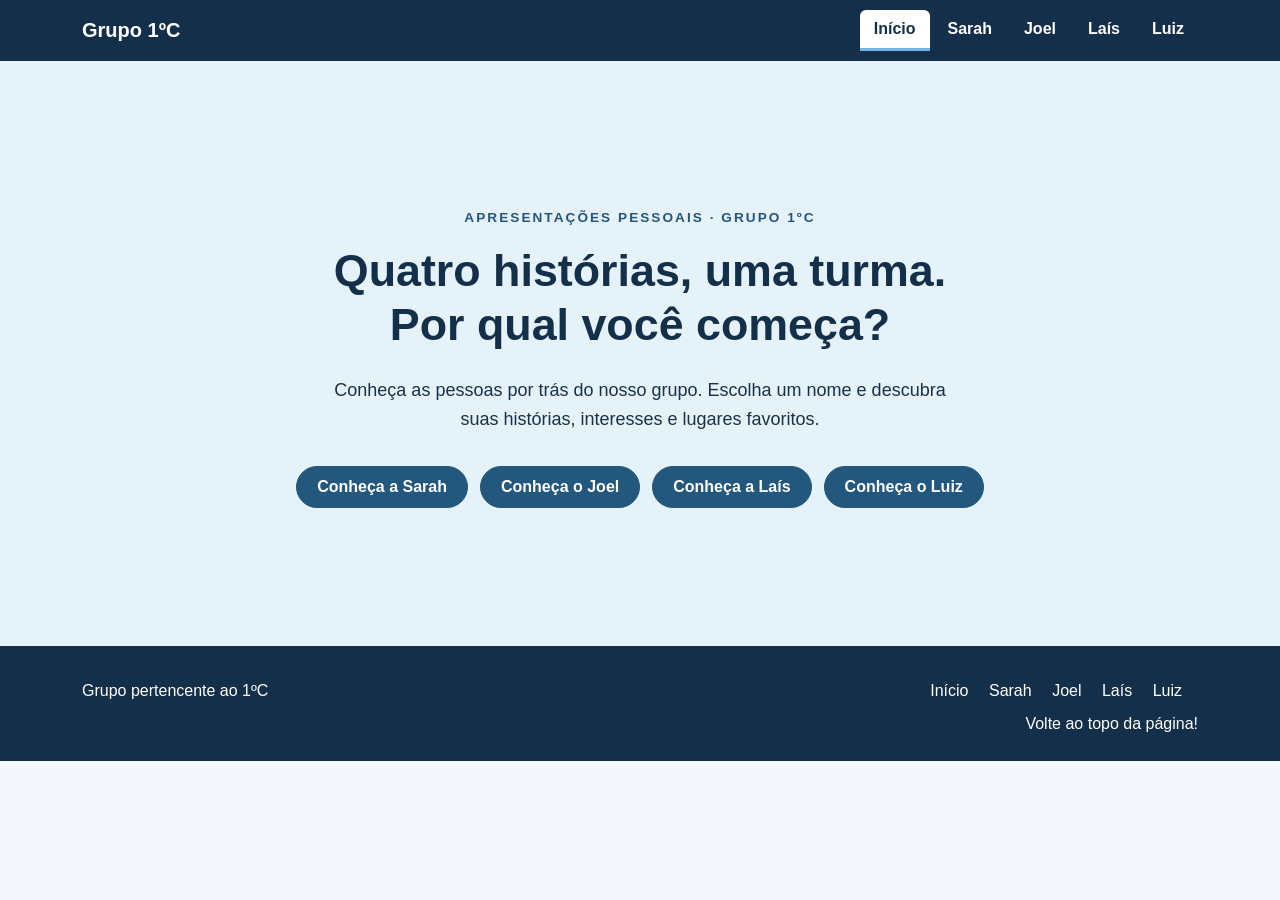
<file: docs/index.html>
<!DOCTYPE html>
<html lang="pt-br">
<head>
    <meta charset="UTF-8">
    <meta name="viewport" content="width=device-width, initial-scale=1.0">
    <title>Página inicial - Grupo 1ºC</title>
    <link rel="icon" href="icons/instituto_favicon.jpg">
    <link rel="stylesheet" href="https://cdn.jsdelivr.net/npm/bootstrap@5.3.9/dist/css/bootstrap.min.css">
    <link rel="stylesheet" href="css/estilo.css">
    <link rel="stylesheet" href="css/tema-home.css">
</head>
<body class="tema-home">
    <header id="topo" class="menu-comum">
        <nav class="container menu-interno" aria-label="Navegação principal">
            <a class="marca" href="index.html">Grupo 1ºC</a>
            <ul class="menu-links">
                <li><a href="index.html" class="ativo" aria-current="page">Início</a></li>
                <li><a href="sarah.html">Sarah</a></li>
                <li><a href="joel.html">Joel</a></li>
                <li><a href="lais.html">Laís</a></li>
                <li><a href="luiz.html">Luiz</a></li>
            </ul>
        </nav>
    </header>

    <main>
        <section class="hero" aria-labelledby="titulo-home">
            <div class="container">
                <p class="rotulo">Apresentações pessoais · Grupo 1ºC</p>
                <h1 id="titulo-home">Quatro histórias, uma turma.<br>Por qual você começa?</h1>
                <p class="intro">Conheça as pessoas por trás do nosso grupo. Escolha um nome e descubra suas histórias, interesses e lugares favoritos.</p>
                <ul class="atalhos">
                    <li><a class="btn btn-primary" href="sarah.html">Conheça a Sarah</a></li>
                    <li><a class="btn btn-primary" href="joel.html">Conheça o Joel</a></li>
                    <li><a class="btn btn-primary" href="lais.html">Conheça a Laís</a></li>
                    <li><a class="btn btn-primary" href="luiz.html">Conheça o Luiz</a></li>
                </ul>
            </div>
        </section>
    </main>

    <footer class="rodape">
        <div class="container">
            <div class="row">
                <div class="col-md-6"><p>Grupo pertencente ao 1ºC</p></div>
                <div class="col-md-6">
                    <ul>
                        <li><a href="index.html">Início</a></li>
                        <li><a href="sarah.html">Sarah</a></li>
                        <li><a href="joel.html">Joel</a></li>
                        <li><a href="lais.html">Laís</a></li>
                        <li><a href="luiz.html">Luiz</a></li>
                    </ul>
                    <p><a href="#topo">Volte ao topo da página!</a></p>
                </div>
            </div>
        </div>
    </footer>
</body>
</html>
</file>
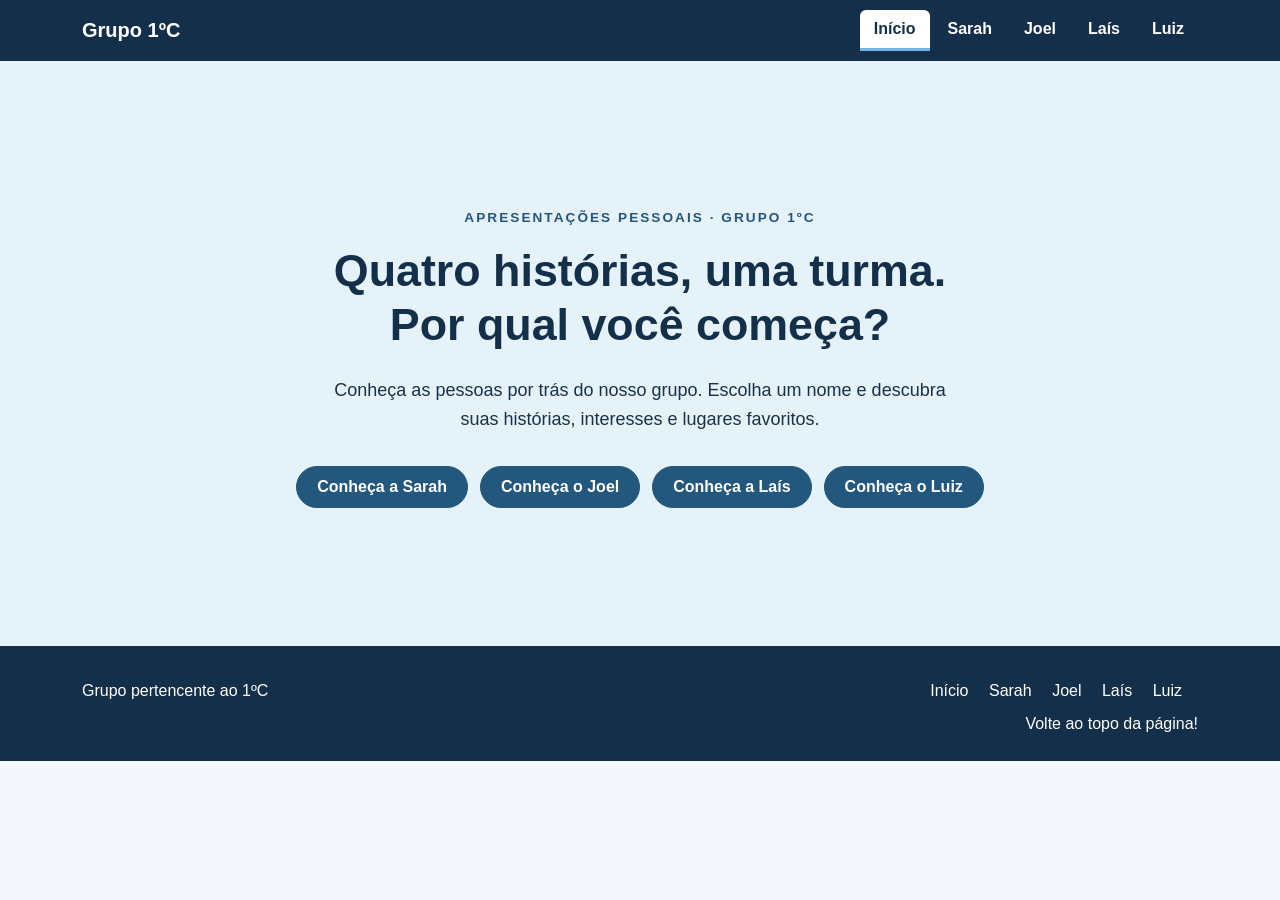
<file: files/index.html>
<!DOCTYPE html>
<html lang="pt-br">
<head>
    <meta charset="UTF-8">
    <meta name="viewport" content="width=device-width, initial-scale=1.0">
    <title>Página inicial - Grupo 1ºC</title>
    <link rel="icon" href="../icons/instituto_favicon.jpg">
    <link rel="stylesheet" href="https://cdn.jsdelivr.net/npm/bootstrap@5.3.9/dist/css/bootstrap.min.css">
    <link rel="stylesheet" href="../css/estilo.css">
    <link rel="stylesheet" href="../css/tema-home.css">
</head>
<body class="tema-home">
    <header id="topo" class="menu-comum">
        <nav class="container menu-interno" aria-label="Navegação principal">
            <a class="marca" href="index.html">Grupo 1ºC</a>
            <ul class="menu-links">
                <li><a href="index.html" class="ativo" aria-current="page">Início</a></li>
                <li><a href="sarah.html">Sarah</a></li>
                <li><a href="joel.html">Joel</a></li>
                <li><a href="lais.html">Laís</a></li>
                <li><a href="luiz.html">Luiz</a></li>
            </ul>
        </nav>
    </header>

    <main>
        <section class="hero" aria-labelledby="titulo-home">
            <div class="container">
                <p class="rotulo">Apresentações pessoais · Grupo 1ºC</p>
                <h1 id="titulo-home">Quatro histórias, uma turma.<br>Por qual você começa?</h1>
                <p class="intro">Conheça as pessoas por trás do nosso grupo. Escolha um nome e descubra suas histórias, interesses e lugares favoritos.</p>
                <ul class="atalhos">
                    <li><a class="btn btn-primary" href="sarah.html">Conheça a Sarah</a></li>
                    <li><a class="btn btn-primary" href="joel.html">Conheça o Joel</a></li>
                    <li><a class="btn btn-primary" href="lais.html">Conheça a Laís</a></li>
                    <li><a class="btn btn-primary" href="luiz.html">Conheça o Luiz</a></li>
                </ul>
            </div>
        </section>
    </main>

    <footer class="rodape">
        <div class="container">
            <div class="row">
                <div class="col-md-6"><p>Grupo pertencente ao 1ºC</p></div>
                <div class="col-md-6">
                    <ul>
                        <li><a href="index.html">Início</a></li>
                        <li><a href="sarah.html">Sarah</a></li>
                        <li><a href="joel.html">Joel</a></li>
                        <li><a href="lais.html">Laís</a></li>
                        <li><a href="luiz.html">Luiz</a></li>
                    </ul>
                    <p><a href="#topo">Volte ao topo da página!</a></p>
                </div>
            </div>
        </div>
    </footer>
</body>
</html>
</file>
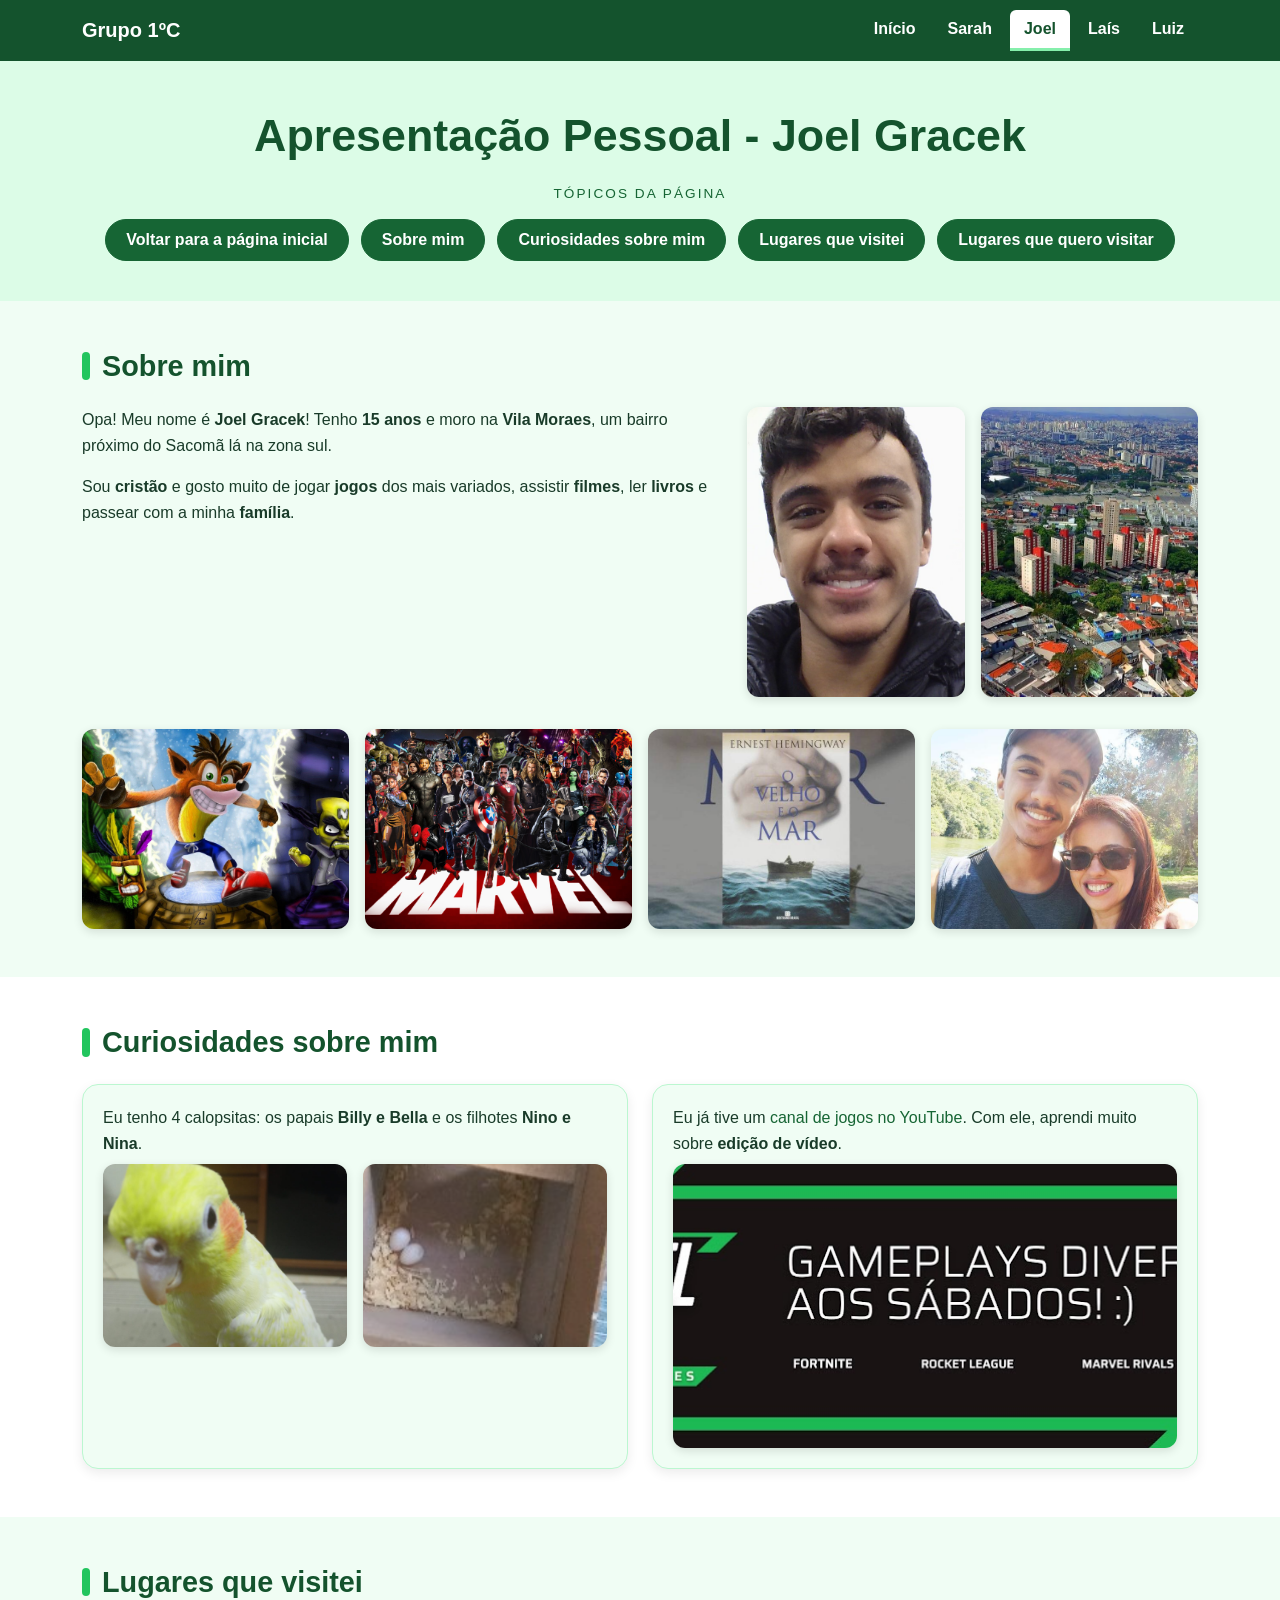
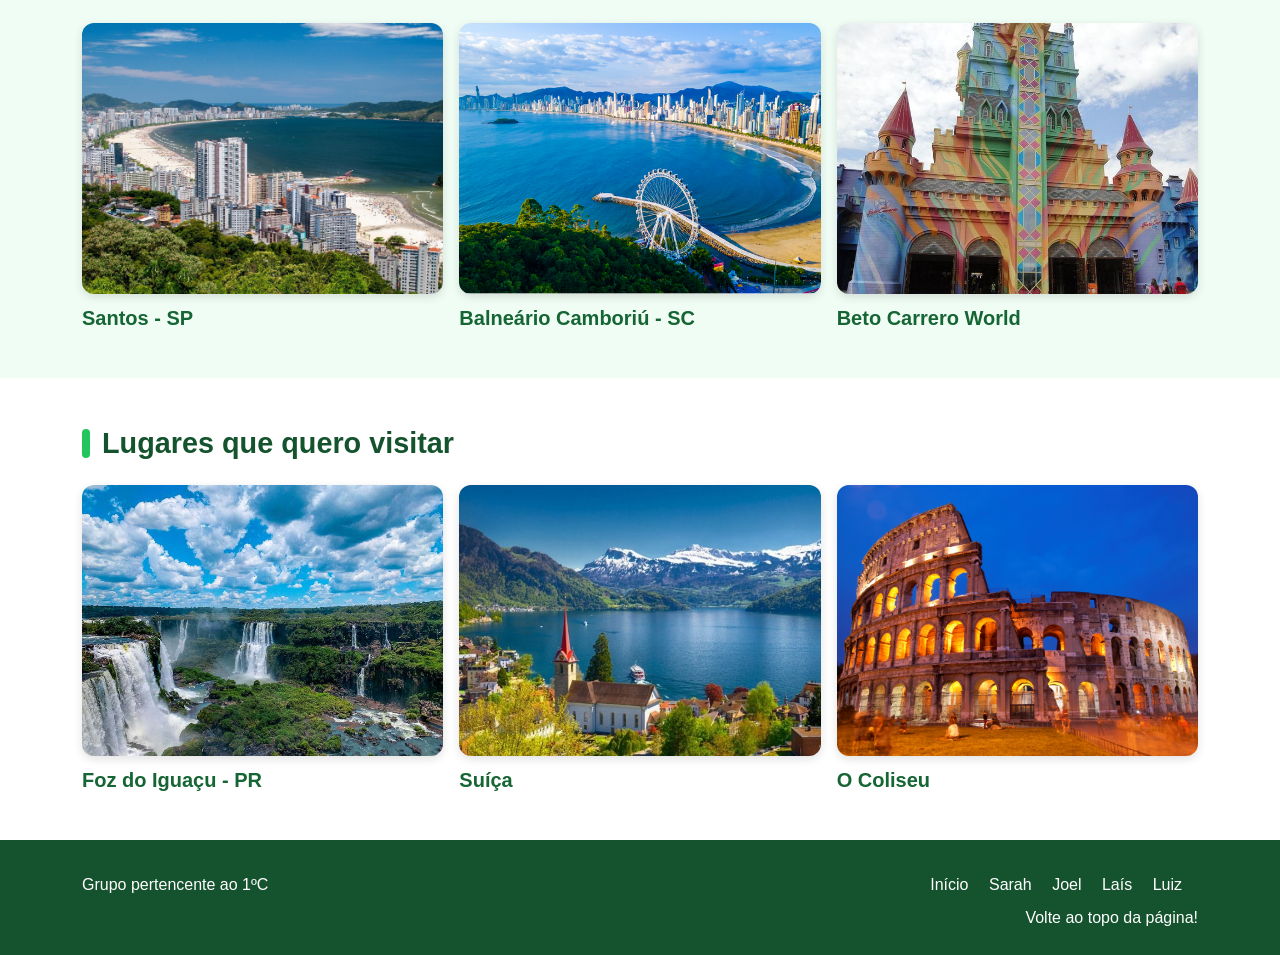
<file: docs/joel.html>
<!DOCTYPE html>
<html lang="pt-br">
<head>
    <meta charset="UTF-8">
    <meta name="viewport" content="width=device-width, initial-scale=1.0">
    <title>Apresentação Pessoal - Joel Gracek</title>
    <link rel="icon" href="icons/Joel_favicon.png">
    <link rel="stylesheet" href="https://cdn.jsdelivr.net/npm/bootstrap@5.3.9/dist/css/bootstrap.min.css">
    <link rel="stylesheet" href="css/estilo.css">
    <link rel="stylesheet" href="css/tema-joel.css">
</head>
<body class="tema-joel">
    <header id="topo" class="menu-comum">
        <nav class="container menu-interno" aria-label="Navegação principal">
            <a class="marca" href="index.html">Grupo 1ºC</a>
            <ul class="menu-links">
                <li><a href="index.html">Início</a></li>
                <li><a href="sarah.html">Sarah</a></li>
                <li><a href="joel.html" class="ativo" aria-current="page">Joel</a></li>
                <li><a href="lais.html">Laís</a></li>
                <li><a href="luiz.html">Luiz</a></li>
            </ul>
        </nav>
    </header>
    <section class="hero">
        <div class="container">
            <h1>Apresentação Pessoal - Joel Gracek</h1>
            <h2 class="rotulo">TÓPICOS DA PÁGINA</h2>
            <ul class="atalhos">
                <li><a class="btn btn-primary" href="index.html">Voltar para a página inicial</a></li>
                <li><a class="btn btn-primary" href="#sobremim">Sobre mim</a></li>
                <li><a class="btn btn-primary" href="#curiosidades">Curiosidades sobre mim</a></li>
                <li><a class="btn btn-primary" href="#visitei">Lugares que visitei</a></li>
                <li><a class="btn btn-primary" href="#visitar">Lugares que quero visitar</a></li>
            </ul>
        </div>
    </section>
    <main>
        <section id="sobremim" class="secao">
            <div class="container">
                <h2 class="titulo">Sobre mim</h2>
                <div class="row g-4 align-items-start">
                    <div class="col-12 col-lg-7">
                        <p>Opa! Meu nome é <strong>Joel Gracek</strong>! Tenho <strong>15 anos</strong> e moro na <strong>Vila Moraes</strong>, um bairro próximo do Sacomã lá na zona sul.</p>
                        <p>Sou <strong>cristão</strong> e gosto muito de jogar <strong>jogos</strong> dos mais variados, assistir <strong>filmes</strong>, ler <strong>livros</strong> e passear com a minha <strong>família</strong>.</p>
                    </div>
                    <div class="col-12 col-lg-5">
                        <div class="row g-3">
                            <div class="col-6"><figure class="foto foto-retrato"><img src="images/joel/foto_joel_1.jpg" alt="Joel na Germinare"></figure></div>
                            <div class="col-6"><figure class="foto foto-retrato"><img src="images/joel/vila_moraes.jpg" alt="Vista de cima da Vila Moraes"></figure></div>
                        </div>
                    </div>
                </div>
                <div class="row row-cols-2 row-cols-md-4 g-3 galeria-interesses">
                    <div class="col"><a class="foto" href="https://en.wikipedia.org/wiki/Crash_Bandicoot" target="_blank" rel="noopener noreferrer" aria-label="Crash Bandicoot, meu jogo preferido"><img src="images/joel/crash_jogo.jpg" alt="Crash Bandicoot"></a></div>
                    <div class="col"><a class="foto" href="https://www.marvel.com/movies" target="_blank" rel="noopener noreferrer" aria-label="Filmes da Marvel"><img src="images/joel/marvel.jpg" alt="Personagens da Marvel"></a></div>
                    <div class="col"><a class="foto" href="https://www.infoescola.com/livros/o-velho-e-o-mar-2/" target="_blank" rel="noopener noreferrer" aria-label="O Velho e o Mar, meu livro favorito"><img src="images/joel/o_velho_e_o_mar.jpeg" alt="Capa do livro O Velho e o Mar"></a></div>
                    <div class="col"><a class="foto" href="https://www.parquedoibirapuera.org/" target="_blank" rel="noopener noreferrer" aria-label="Parque do Ibirapuera"><img src="images/joel/foto_parque.jpg" alt="Joel e sua mãe no Parque do Ibirapuera"></a></div>
                </div>
            </div>
        </section>
        <section id="curiosidades" class="secao secao-alt">
            <div class="container">
                <h2 class="titulo">Curiosidades sobre mim</h2>
                <div class="row g-4">
                    <div class="col-12 col-md-6">
                        <div class="cartao">
                            <p>Eu tenho 4 calopsitas: os papais <strong>Billy e Bella</strong> e os filhotes <strong>Nino e Nina</strong>.</p>
                            <div class="row g-3">
                                <div class="col-6"><figure class="foto"><img src="images/joel/bella.jpeg" alt="Bella, uma das minhas calopsitas"></figure></div>
                                <div class="col-6"><figure class="foto"><img src="images/joel/ovos_calopsitas.png" alt="Ovos de Nino e Nina"></figure></div>
                            </div>
                        </div>
                    </div>
                    <div class="col-12 col-md-6">
                        <div class="cartao">
                            <p>Eu já tive um <a href="https://www.youtube.com/@JoelGG4610" target="_blank" rel="noopener noreferrer">canal de jogos no YouTube</a>. Com ele, aprendi muito sobre <strong>edição de vídeo</strong>.</p>
                            <a class="foto foto-banner" href="https://www.youtube.com/@JoelGG4610" target="_blank" rel="noopener noreferrer" aria-label="Canal de jogos JoelGG4610 no YouTube"><img src="images/joel/banner_canal.jpg" alt="Banner do canal JoelGG4610"></a>
                        </div>
                    </div>
                </div>
            </div>
        </section>
        <section id="visitei" class="secao">
            <div class="container">
                <h2 class="titulo">Lugares que visitei</h2>
                <div class="row g-3 galeria-lugares">
                    <div class="col-12 col-sm-6 col-lg-4"><a class="foto" href="https://www.turismosantos.com.br/pt-br/basic-page/cidade" target="_blank" rel="noopener noreferrer"><img src="images/joel/santos.jpg" alt="Santos, São Paulo"></a><h3 class="subtitulo">Santos - SP</h3></div>
                    <div class="col-12 col-sm-6 col-lg-4"><a class="foto" href="https://www.secturbc.com.br/turismo/pt-br/home" target="_blank" rel="noopener noreferrer"><img src="images/joel/balneario_camboriu.jpg" alt="Balneário Camboriú, Santa Catarina"></a><h3 class="subtitulo">Balneário Camboriú - SC</h3></div>
                    <div class="col-12 col-sm-6 col-lg-4"><a class="foto" href="https://www.betocarrero.com.br/" target="_blank" rel="noopener noreferrer"><img src="images/joel/beto_carrero.jpg" alt="Beto Carrero World"></a><h3 class="subtitulo">Beto Carrero World</h3></div>
                </div>
            </div>
        </section>
        <section id="visitar" class="secao secao-alt">
            <div class="container">
                <h2 class="titulo">Lugares que quero visitar</h2>
                <div class="row g-3 galeria-lugares">
                    <div class="col-12 col-sm-6 col-lg-4"><a class="foto" href="https://www.destino.foz.br/" target="_blank" rel="noopener noreferrer"><img src="images/joel/foz_do_iguacu.jpg" alt="Foz do Iguaçu, Paraná"></a><h3 class="subtitulo">Foz do Iguaçu - PR</h3></div>
                    <div class="col-12 col-sm-6 col-lg-4"><a class="foto" href="https://www.myswitzerland.com/pt/" target="_blank" rel="noopener noreferrer"><img src="images/joel/suica.jpg" alt="Paisagem da Suíça"></a><h3 class="subtitulo">Suíça</h3></div>
                    <div class="col-12 col-sm-6 col-lg-4"><a class="foto" href="https://colosseo.it/en/area/the-colosseum/" target="_blank" rel="noopener noreferrer"><img src="images/joel/coliseu.jpg" alt="Coliseu de Roma"></a><h3 class="subtitulo">O Coliseu</h3></div>
                </div>
            </div>
        </section>
    </main>
    <footer class="rodape">
        <div class="container">
            <div class="row">
                <div class="col-md-6"><p>Grupo pertencente ao 1ºC</p></div>
                <div class="col-md-6">
                    <ul>
                        <li><a href="index.html">Início</a></li>
                        <li><a href="sarah.html">Sarah</a></li>
                        <li><a href="joel.html">Joel</a></li>
                        <li><a href="lais.html">Laís</a></li>
                        <li><a href="luiz.html">Luiz</a></li>
                    </ul>
                    <p><a href="#topo">Volte ao topo da página!</a></p>
                </div>
            </div>
        </div>
    </footer>
</body>
</html>
</file>
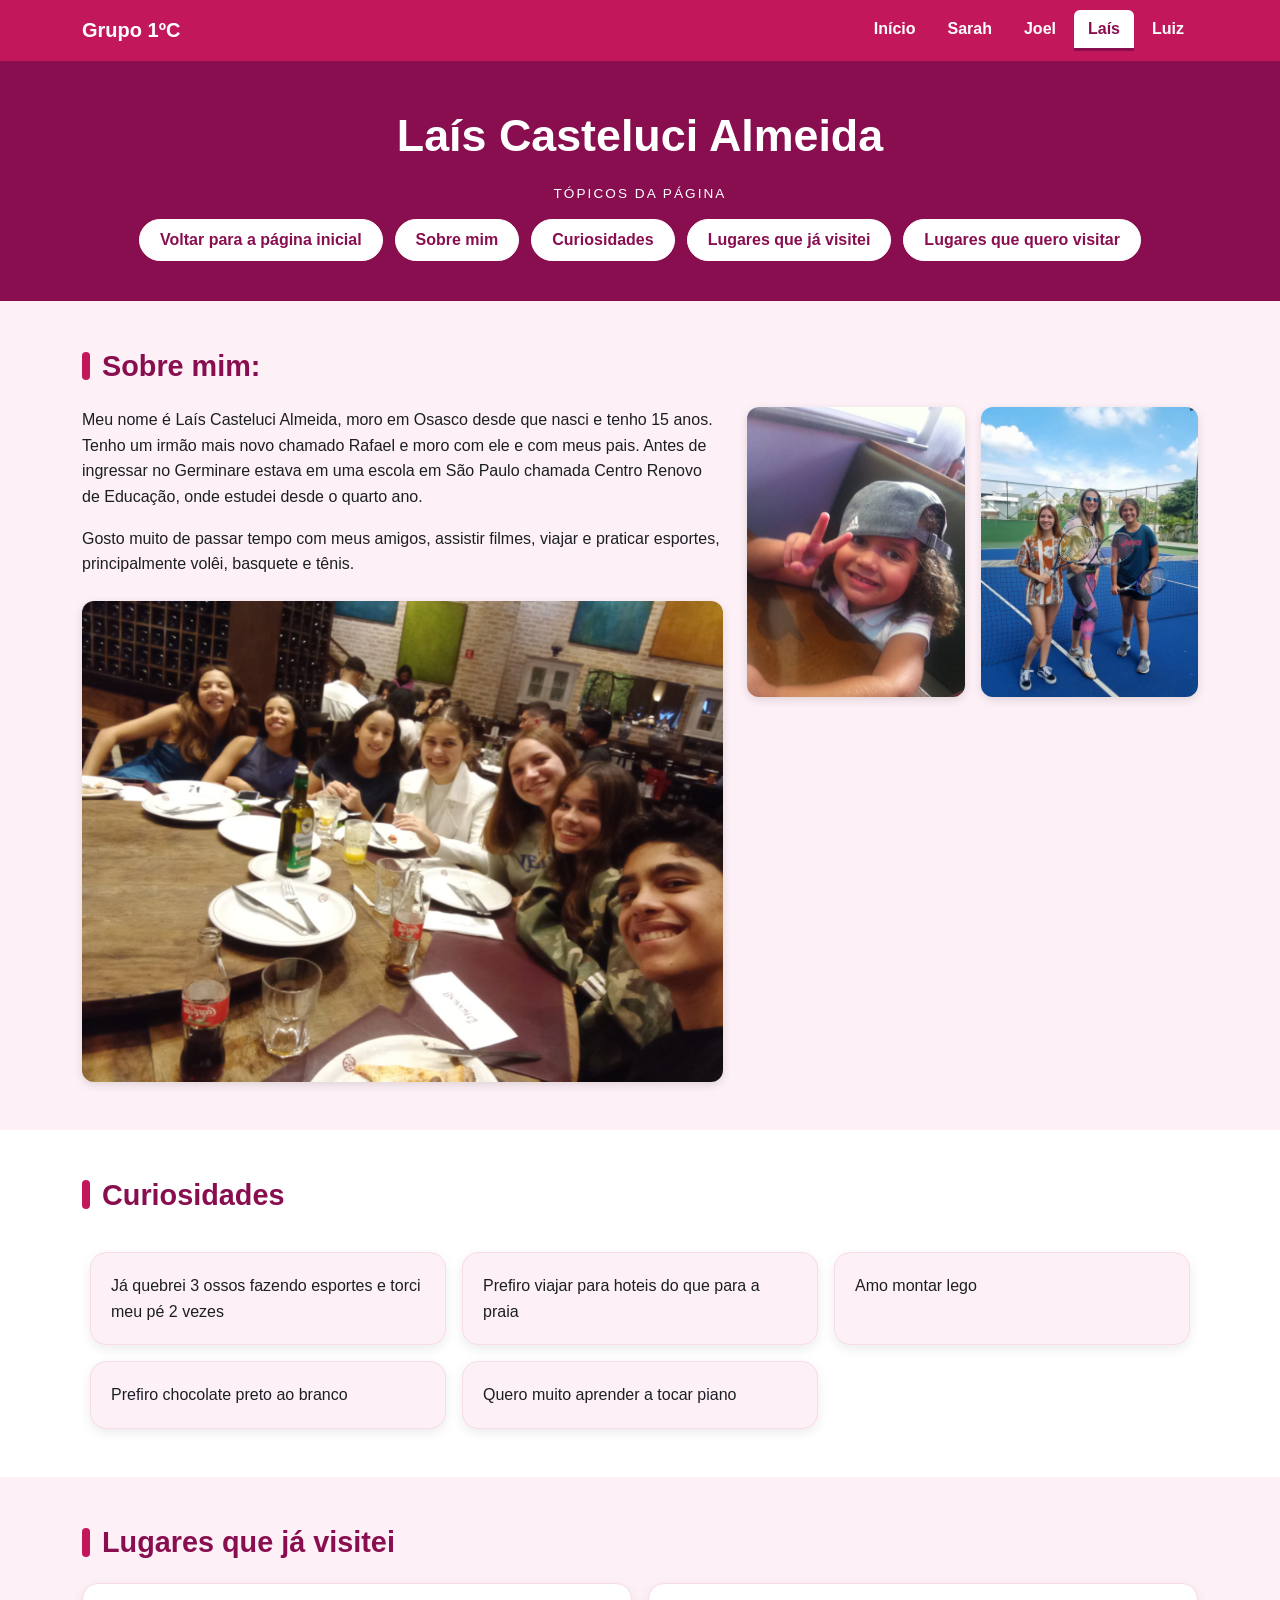
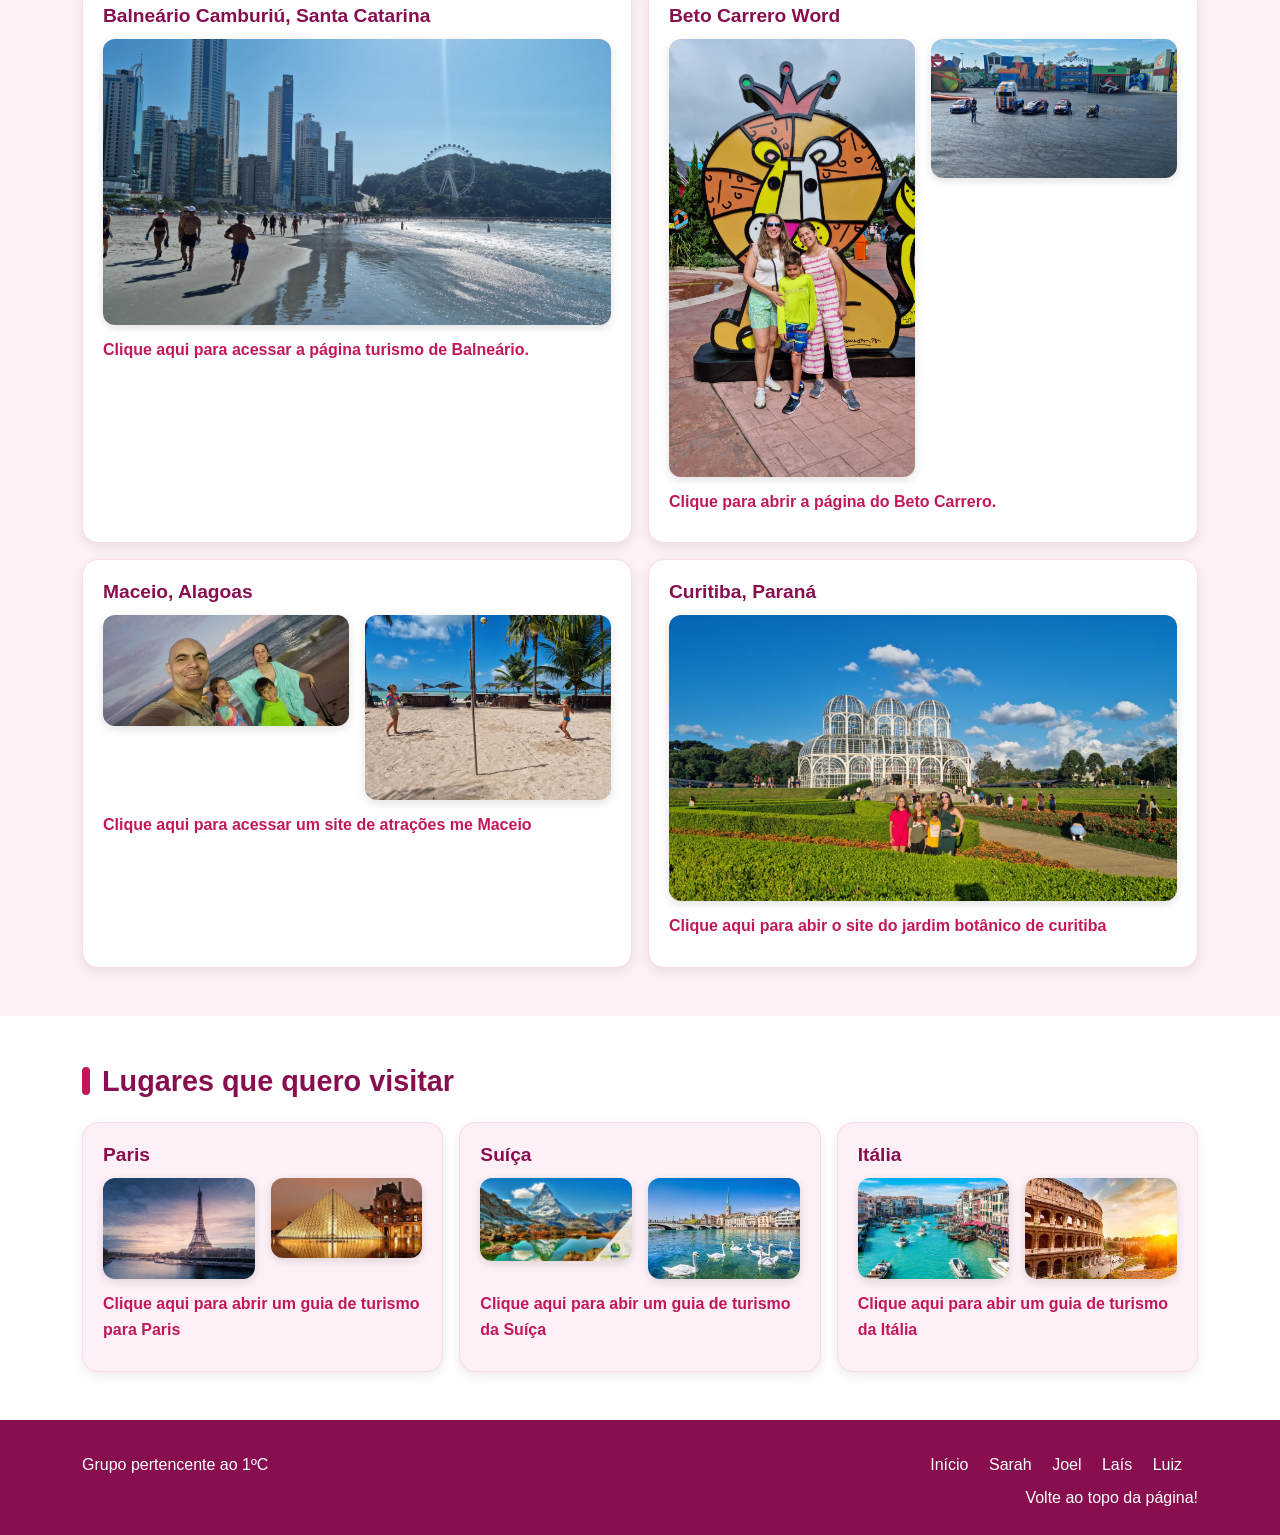
<file: docs/lais.html>
<!DOCTYPE html>
<html lang="pt-br">
<head>
    <meta charset="UTF-8">
    <meta name="viewport" content="width=device-width, initial-scale=1.0">
    <title>Apresentacao_Lais</title>
    <link rel="icon" href="icons/Lais_favicon.png">
    <link rel="stylesheet" href="https://cdn.jsdelivr.net/npm/bootstrap@5.3.9/dist/css/bootstrap.min.css">
    <link rel="stylesheet" href="css/estilo.css">
    <link rel="stylesheet" href="css/tema-lais.css">
</head>
<body class="tema-lais">

    <!-- NAVBAR -->
    <header id="topo" class="menu-comum">
        <nav class="container menu-interno" aria-label="Navegação principal">
            <a class="marca" href="index.html">Grupo 1ºC</a>
            <ul class="menu-links">
                <li><a href="index.html">Início</a></li>
                <li><a href="sarah.html">Sarah</a></li>
                <li><a href="joel.html">Joel</a></li>
                <li><a href="lais.html" class="ativo" aria-current="page">Laís</a></li>
                <li><a href="luiz.html">Luiz</a></li>
            </ul>
        </nav>
    </header>

    <!-- HERO -->
    <section class="hero">
        <div class="container">
            <h1>Laís Casteluci Almeida</h1>
            <h2 class="rotulo">TÓPICOS DA PÁGINA</h2>
            <ul class="atalhos">
                <li><a class="btn btn-primary" href="index.html">Voltar para a <strong>página inicial</strong></a></li>
                <li><a class="btn btn-primary" href="#sobremim">Sobre mim</a></li>
                <li><a class="btn btn-primary" href="#curiosidades">Curiosidades</a></li>
                <li><a class="btn btn-primary" href="#visitei">Lugares que já visitei</a></li>
                <li><a class="btn btn-primary" href="#visitar">Lugares que quero visitar</a></li>
            </ul>
        </div>
    </section>

    <main>

        <!-- SOBRE MIM -->
        <section id="sobremim" class="secao">
            <div class="container">
                <h2 class="titulo">Sobre mim:</h2>
                <div class="row g-4">
                    <div class="col-12 col-lg-7">
                        <p>Meu nome é Laís Casteluci Almeida, moro em Osasco desde que nasci e tenho 15 anos. Tenho um irmão mais novo chamado Rafael e moro com ele e com meus pais. Antes de ingressar no Germinare estava em uma escola em São Paulo chamada Centro Renovo de Educação, onde estudei desde o quarto ano. </p>
                        <p>Gosto muito de passar tempo com meus amigos, assistir filmes, viajar e praticar esportes, principalmente volêi, basquete e tênis. </p>
                        <figure class="foto mt-4"><img src="images/lais/WhatsApp Image 2026-05-24 at 17.46.50.jpeg" alt="Laís e seus amigos"></figure>
                    </div>
                    <div class="col-12 col-lg-5">
                        <div class="row g-3">
                            <div class="col-6">
                                <figure class="foto foto-retrato"><img src="images/lais/WhatsApp Image 2026-05-24 at 16.51.09.jpeg" alt="Retrato da Laís"></figure>
                            </div>
                            <div class="col-6">
                                <figure class="foto foto-retrato"><img src="images/lais/WhatsApp Image 2026-05-24 at 17.07.24.jpeg" alt="Laís, sua mãe e prima segurando raquetes de tênis"></figure>
                            </div>
                        </div>
                    </div>
                </div>
            </div>
        </section>

        <!-- CURIOSIDADES -->
        <section id="curiosidades" class="secao secao-alt">
            <div class="container">
                <h2 class="titulo">Curiosidades</h2>
                <ul class="row g-3 list-unstyled">
                    <li class="col-12 col-md-6 col-lg-4"><div class="cartao">Já quebrei 3 ossos fazendo esportes e torci meu pé 2 vezes</div></li>
                    <li class="col-12 col-md-6 col-lg-4"><div class="cartao">Prefiro viajar para hoteis do que para a praia</div></li>
                    <li class="col-12 col-md-6 col-lg-4"><div class="cartao">Amo montar lego</div></li>
                    <li class="col-12 col-md-6 col-lg-4"><div class="cartao">Prefiro chocolate preto ao branco</div></li>
                    <li class="col-12 col-md-6 col-lg-4"><div class="cartao">Quero muito aprender a tocar piano</div></li>
                </ul>
            </div>
        </section>

        <!-- LUGARES QUE JÁ VISITEI -->
        <section id="visitei" class="secao">
            <div class="container">
                <h2 class="titulo">Lugares que já visitei</h2>
                <div class="row g-3">

                    <div class="col-12 col-lg-6">
                        <div class="cartao">
                            <h3>Balneário Camburiú, Santa Catarina</h3>
                            <div class="row g-3">
                                <div class="col-12">
                                    <figure class="foto"><img src="images/lais/WhatsApp Image 2026-05-24 at 16.32.24.jpeg" alt="Vista de Balneário Camboriú"></figure>
                                </div>
                            </div>
                            <p class="saiba"><a href="https://www.secturbc.com.br/turismo/pt-br/home" target="_blank">Clique aqui para acessar a página turismo de Balneário.</a></p>
                        </div>
                    </div>

                    <div class="col-12 col-lg-6">
                        <div class="cartao">
                            <h3>Beto Carrero Word</h3>
                            <div class="row g-3">
                                <div class="col-6">
                                    <figure class="foto"><img src="images/lais/WhatsApp Image 2026-05-24 at 16.34.07.jpeg" alt="Família no Beto Carrero"></figure>
                                </div>
                                <div class="col-6">
                                    <figure class="foto"><img src="images/lais/WhatsApp Image 2026-05-24 at 16.34.24.jpeg" alt="Carros no Beto Carrero"></figure>
                                </div>
                            </div>
                            <p class="saiba"><a href="https://www.betocarrero.com.br/passaportes?gad_source=1&gad_campaignid=23318459913&gbraid=0AAAAADuskhi2mULu7urU7mCRALb1RWFC5&gclid=Cj0KCQjww8rQBhDjARIsAE43KPOCVvkHAWIVlVsXVgDETRrZuA4zLfltS_rLKjbOhZ_oF-gWhILAKvQaAvk1EALw_wcB" target="_blank">Clique para abrir a página do Beto Carrero.</a></p>
                        </div>
                    </div>

                    <div class="col-12 col-lg-6">
                        <div class="cartao">
                            <h3>Maceio, Alagoas</h3>
                            <div class="row g-3">
                                <div class="col-6">
                                    <figure class="foto"><img src="images/lais/WhatsApp Image 2026-05-24 at 16.44.54.jpeg" alt="Família em uma praia de Maceió"></figure>
                                </div>
                                <div class="col-6">
                                    <figure class="foto"><img src="images/lais/WhatsApp Image 2026-05-24 at 16.46.18.jpeg" alt="Laís e seu irmão jogando vôlei em Maceió"></figure>
                                </div>
                            </div>
                            <p class="saiba"><a href="https://visitealagoas.com.br/?utm_source=google&utm_medium=cpc&utm_campaign=VISITE_ALAGOAS_-_SCH_-_Produtos_-_2025-09-09&utm_term=alagoas%20maceio&gad_source=1&gad_campaignid=23002477859&gbraid=0AAAAADAOd23_frS21bXx05XNhd3ZggxRK&gclid=Cj0KCQjww8rQBhDjARIsAE43KPNk2Q3vBentSOReEmSqdC0x5sswMJKqTbcbQsL6lPgg5uSHOUAFuVgaAg-CEALw_wcB">Clique aqui para acessar um site de atrações me Maceio</a></p>
                        </div>
                    </div>

                    <div class="col-12 col-lg-6">
                        <div class="cartao">
                            <h3>Curitiba, Paraná</h3>
                            <div class="row g-3">
                                <div class="col-12">
                                    <figure class="foto"><img src="images/lais/WhatsApp Image 2026-05-24 at 16.35.47.jpeg" alt="Família em Curitiba em frente ao Jardim Botânico"></figure>
                                </div>
                            </div>
                            <p class="saiba"><a href="https://www.curitiba.pr.gov.br/conteudo/jardim-botanico-municipal-de-curitiba/287">Clique aqui para abir o site do jardim botânico de curitiba</a></p>
                        </div>
                    </div>

                </div>
            </div>
        </section>

        <!-- LUGARES QUE QUERO VISITAR -->
        <section id="visitar" class="secao secao-alt">
            <div class="container">
                <h2 class="titulo">Lugares que quero visitar</h2>
                <div class="row g-3">

                    <div class="col-12 col-lg-4">
                        <div class="cartao">
                            <h3>Paris</h3>
                            <div class="row g-3">
                                <div class="col-6">
                                    <figure class="foto"><img src="images/lais/photo-1502602898657-3e91760cbb34.avif" alt="Torre Eiffel, em Paris"></figure>
                                </div>
                                <div class="col-6">
                                    <figure class="foto"><img src="images/lais/images.jpg" alt="Museu do Louvre, em Paris"></figure>
                                </div>
                            </div>
                            <p class="saiba"><a href="https://www.tudosobreparis.com/">Clique aqui para abrir um guia de turismo para Paris</a></p>
                        </div>
                    </div>

                    <div class="col-12 col-lg-4">
                        <div class="cartao">
                            <h3>Suíça</h3>
                            <div class="row g-3">
                                <div class="col-6">
                                    <figure class="foto"><img src="images/lais/alpes-suicos.jpeg.webp" alt="Alpes suíços"></figure>
                                </div>
                                <div class="col-6">
                                    <figure class="foto"><img src="images/lais/images (1).jpg" alt="Paisagem da Suíça"></figure>
                                </div>
                            </div>
                            <p class="saiba"><a href="https://www.myswitzerland.com/pt/">Clique aqui para abir um guia de turismo da Suíça</a></p>
                        </div>
                    </div>

                    <div class="col-12 col-lg-4">
                        <div class="cartao">
                            <h3>Itália</h3>
                            <div class="row g-3">
                                <div class="col-6">
                                    <figure class="foto"><img src="images/lais/canal-grandioso-veneza-italy-24625738.webp" alt="Canal em Veneza"></figure>
                                </div>
                                <div class="col-6">
                                    <figure class="foto"><img src="images/lais/images (2).jpg" alt="Coliseu, em Roma"></figure>
                                </div>
                            </div>
                            <p class="saiba"><a href="https://www.italia.it/pt">Clique aqui para abir um guia de turismo da Itália</a></p>
                        </div>
                    </div>

                </div>
            </div>
        </section>

    </main>

    <!-- RODAPÉ -->
    <footer class="rodape">
        <div class="container">
            <div class="row">
                <div class="col-md-6">
                    <p>Grupo pertencente ao 1ºC</p>
                </div>
                <div class="col-md-6">
                    <ul>
                        <li><a href="index.html">Início</a></li>
                        <li><a href="sarah.html">Sarah</a></li>
                        <li><a href="joel.html">Joel</a></li>
                        <li><a href="lais.html">Laís</a></li>
                        <li><a href="luiz.html">Luiz</a></li>
                    </ul>
                    <p><a href="#topo">Volte ao topo da página!</a></p>
                </div>
            </div>
        </div>
    </footer>

</body>
</html>
</file>
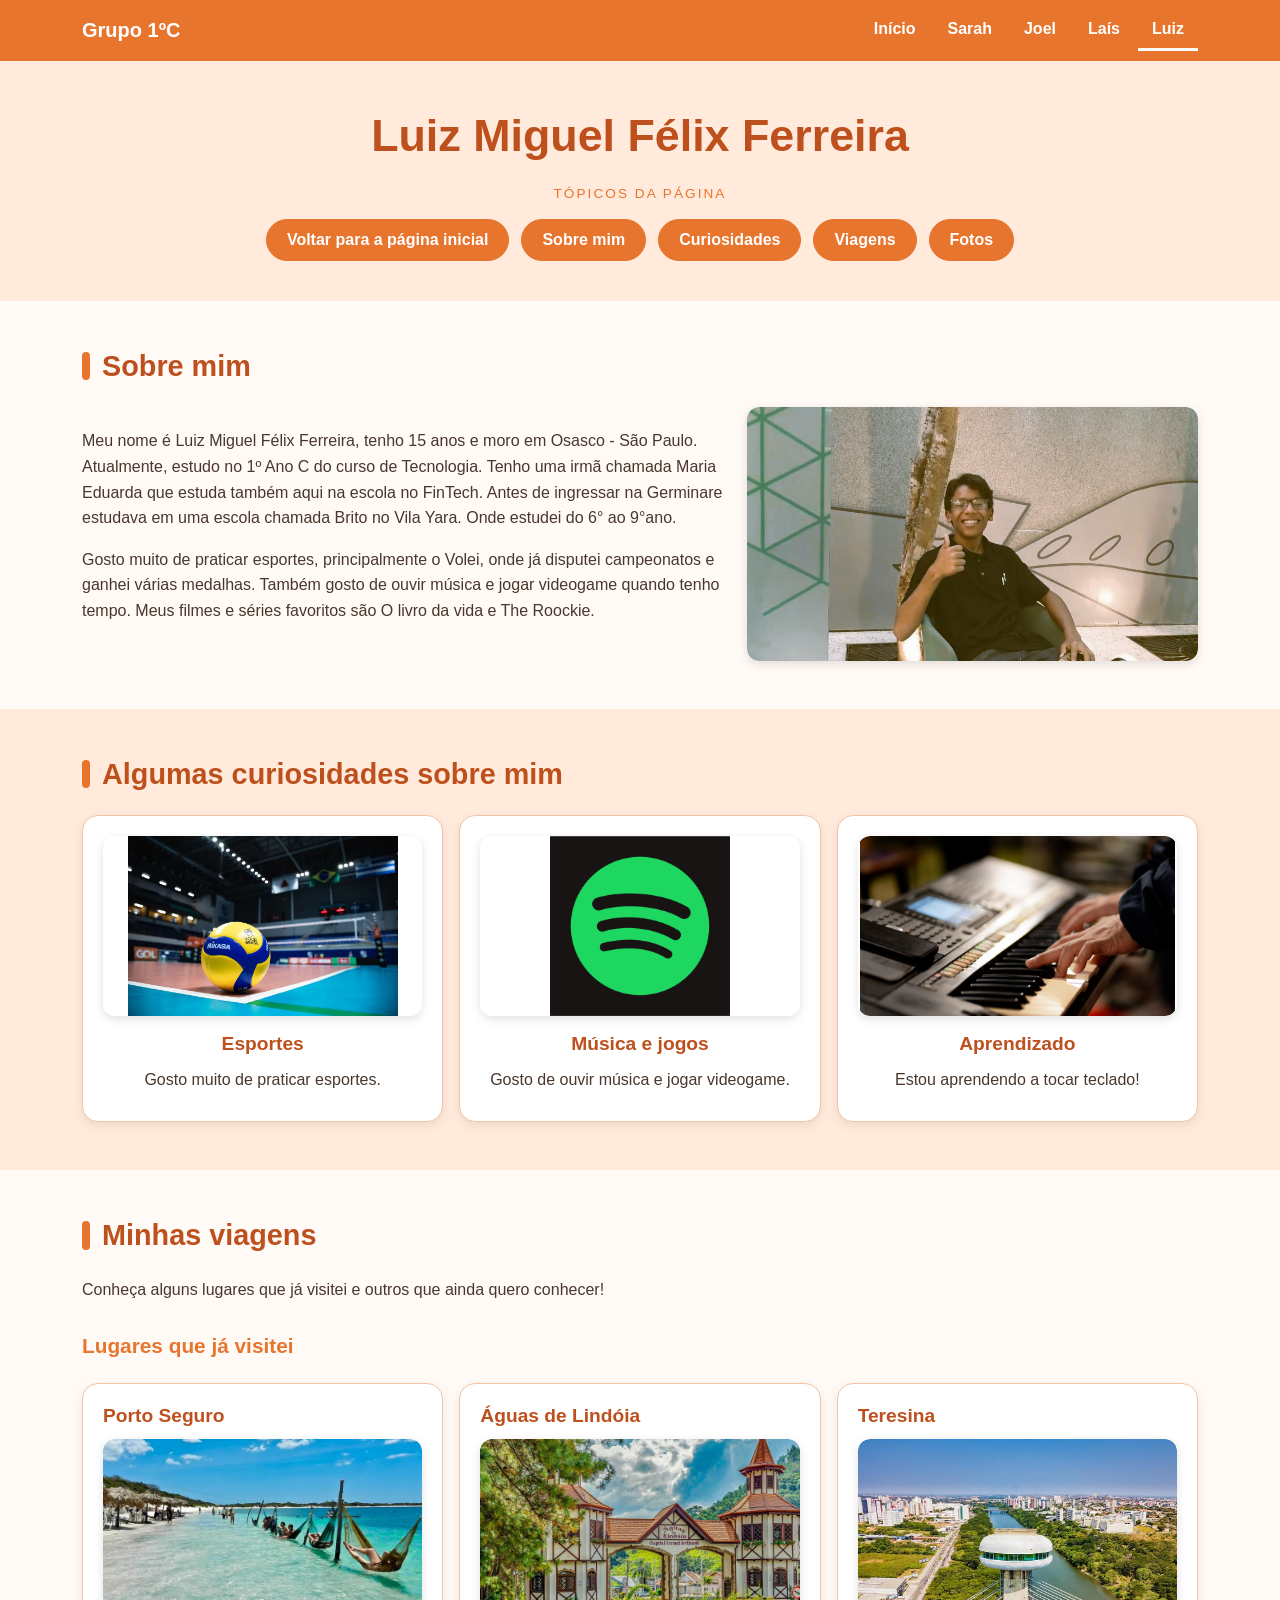
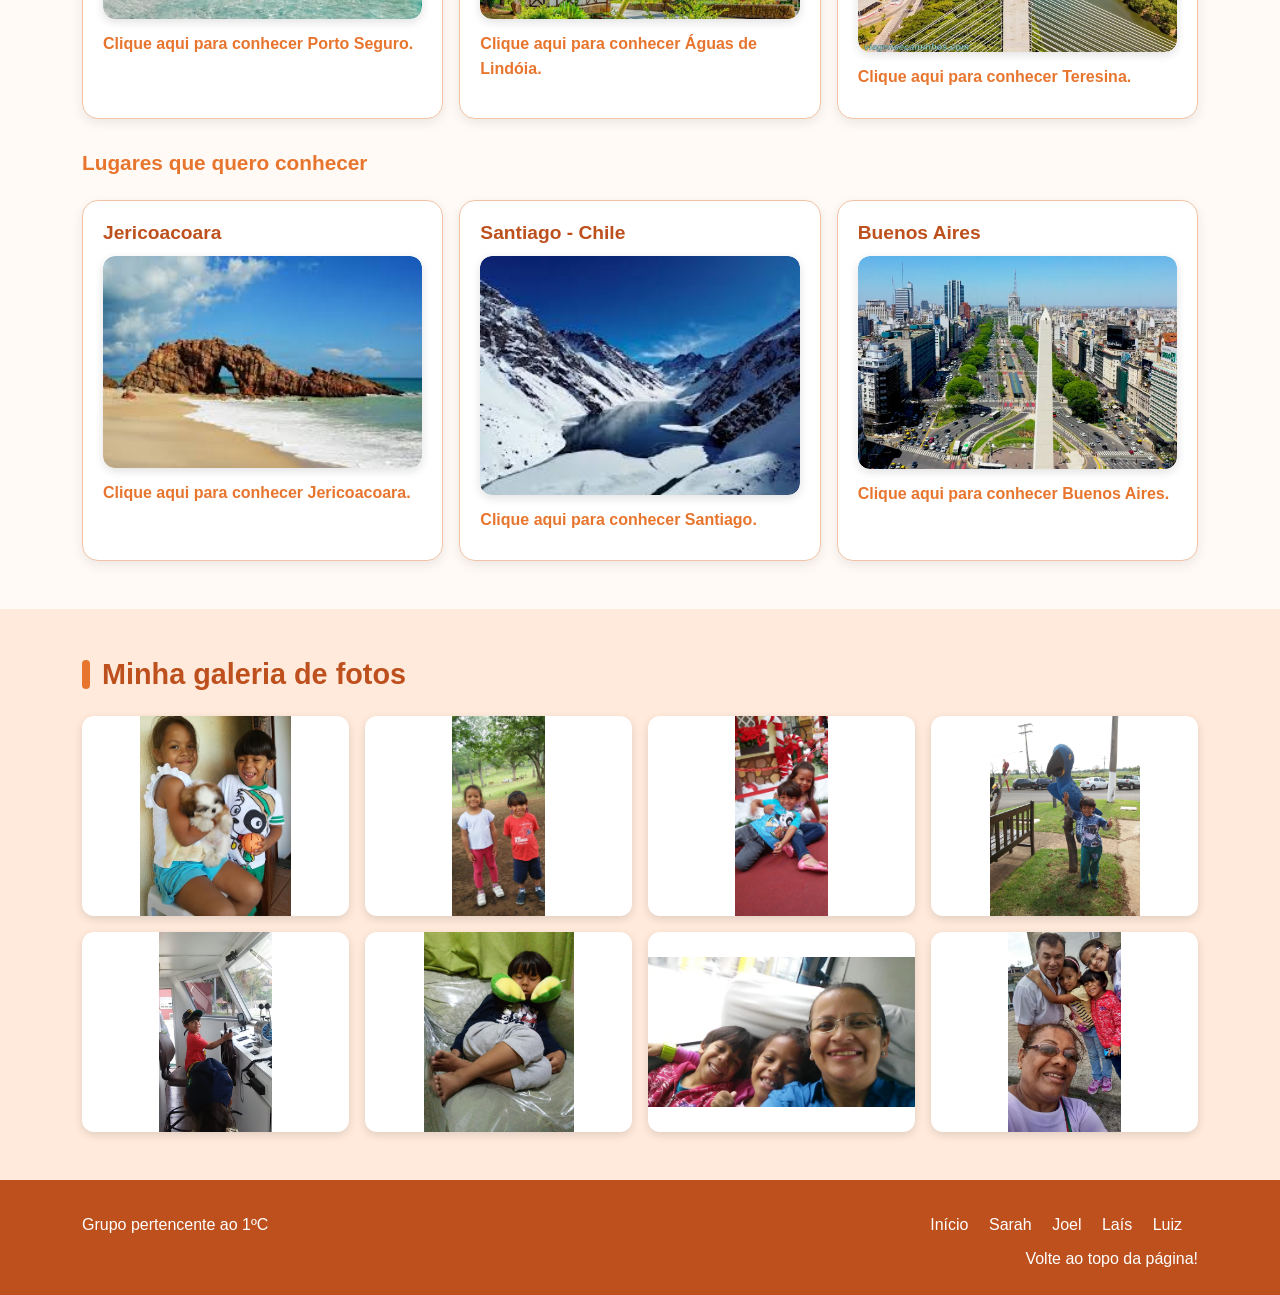
<file: docs/luiz.html>
<!DOCTYPE html>
<html lang="pt-br">
<head>
    <meta charset="UTF-8">
    <meta name="viewport" content="width=device-width, initial-scale=1.0">

    <title>Apresentacao_Luiz</title>

    <link rel="icon" href="icons/Luiz_favicon.png">
    <link rel="stylesheet" href="https://cdn.jsdelivr.net/npm/bootstrap@5.3.9/dist/css/bootstrap.min.css">
    <link rel="stylesheet" href="css/estilo.css">
    <link rel="stylesheet" href="css/tema-luiz.css">
</head>

<body class="tema-luiz">

    <!-- NAVBAR -->
    <header id="topo" class="menu-comum">
        <nav class="container menu-interno" aria-label="Navegação principal">
            <a class="marca" href="index.html">Grupo 1ºC</a>

            <ul class="menu-links">
                <li><a href="index.html">Início</a></li>
                <li><a href="sarah.html">Sarah</a></li>
                <li><a href="joel.html">Joel</a></li>
                <li><a href="lais.html">Laís</a></li>
                <li><a href="luiz.html" class="ativo" aria-current="page">Luiz</a></li>
            </ul>
        </nav>
    </header>

    <!-- HERO -->
    <section class="hero">
        <div class="container">
            <h1>Luiz Miguel Félix Ferreira</h1>

            <h2 class="rotulo">TÓPICOS DA PÁGINA</h2>

            <ul class="atalhos">
                <li><a class="btn btn-primary" href="index.html">Voltar para a <strong>página inicial</strong></a></li>
                <li><a class="btn btn-primary" href="#sobremim">Sobre mim</a></li>
                <li><a class="btn btn-primary" href="#curiosidades">Curiosidades</a></li>
                <li><a class="btn btn-primary" href="#viagens">Viagens</a></li>
                <li><a class="btn btn-primary" href="#fotos">Fotos</a></li>
            </ul>
        </div>
    </section>

    <main>

        <!-- SOBRE MIM -->
        <section id="sobremim" class="secao">
            <div class="container">
                <h2 class="titulo">Sobre mim</h2>

                <div class="row g-4 align-items-center">

                    <div class="col-12 col-lg-7">
                        <p>Meu nome é Luiz Miguel Félix Ferreira, tenho 15 anos e moro em Osasco - São Paulo. Atualmente, estudo no 1º Ano C do curso de Tecnologia. Tenho uma irmã chamada Maria Eduarda que estuda também aqui na escola no FinTech. Antes de ingressar na Germinare estudava em uma escola chamada Brito no Vila Yara. Onde estudei do 6° ao 9°ano.</p>

                        <p>Gosto muito de praticar esportes, principalmente o Volei, onde já disputei campeonatos e ganhei várias medalhas. Também gosto de ouvir música e jogar videogame quando tenho tempo. Meus filmes e séries favoritos são O livro da vida e The Roockie.</p>
                    </div>

                    <div class="col-12 col-lg-5">
                        <figure class="foto">
                            <img src="images/luiz/aa.jpg" alt="Foto de Luiz">
                        </figure>
                    </div>

                </div>
            </div>
        </section>

        <!-- CURIOSIDADES -->
        <section id="curiosidades" class="secao secao-alt">
            <div class="container">

                <h2 class="titulo">Algumas curiosidades sobre mim</h2>

                <div class="row g-3">

                    <div class="col-12 col-md-6 col-lg-4">
                        <div class="cartao curiosidade">
                            <figure class="foto">
                                <img src="images/luiz/volei.avif" alt="Vôlei">
                            </figure>
                            <h3>Esportes</h3>
                            <p>Gosto muito de praticar esportes.</p>
                        </div>
                    </div>

                    <div class="col-12 col-md-6 col-lg-4">
                        <div class="cartao curiosidade">
                            <figure class="foto">
                                <img src="images/luiz/sportfire.png" alt="Música e videogame">
                            </figure>
                            <h3>Música e jogos</h3>
                            <p>Gosto de ouvir música e jogar videogame.</p>
                        </div>
                    </div>

                    <div class="col-12 col-md-6 col-lg-4">
                        <div class="cartao curiosidade">
                            <figure class="foto">
                                <img src="images/luiz/made-in-china.webp" alt="Teclado musical">
                            </figure>
                            <h3>Aprendizado</h3>
                            <p>Estou aprendendo a tocar teclado!</p>
                        </div>
                    </div>

                </div>
            </div>
        </section>

        <!-- VIAGENS -->
        <section id="viagens" class="secao">
            <div class="container">

                <h2 class="titulo">Minhas viagens</h2>

                <p>Conheça alguns lugares que já visitei e outros que ainda quero conhecer!</p>

                <h3 class="subtitulo-secao" id="visitei">Lugares que já visitei</h3>

                <div class="row g-3">

                    <div class="col-12 col-lg-4">
                        <div class="cartao">
                            <h3>Porto Seguro</h3>

                            <figure class="foto">
                                <img src="images/luiz/porto-seguro-bahia-jpg.webp" alt="Imagem de Porto Seguro">
                            </figure>

                            <p class="saiba">
                                <a href="https://pt.wikipedia.org/wiki/Porto_Seguro" target="_blank">Clique aqui para conhecer Porto Seguro.</a>
                            </p>
                        </div>
                    </div>

                    <div class="col-12 col-lg-4">
                        <div class="cartao">
                            <h3>Águas de Lindóia</h3>

                            <figure class="foto">
                                <img src="images/luiz/x-4.jpg" alt="Imagem de Águas de Lindóia">
                            </figure>

                            <p class="saiba">
                                <a href="https://pt.wikipedia.org/wiki/%C3%81guas_de_Lind%C3%B3ia" target="_blank">Clique aqui para conhecer Águas de Lindóia.</a>
                            </p>
                        </div>
                    </div>

                    <div class="col-12 col-lg-4">
                        <div class="cartao">
                            <h3>Teresina</h3>

                            <figure class="foto">
                                <img src="images/luiz/mirante-ponte-estaiada-teresina-piaui.webp" alt="Imagem de Teresina">
                            </figure>

                            <p class="saiba">
                                <a href="https://pt.wikipedia.org/wiki/Teresina" target="_blank">Clique aqui para conhecer Teresina.</a>
                            </p>
                        </div>
                    </div>

                </div>

                <h3 class="subtitulo-secao" id="visitar">Lugares que quero conhecer</h3>

                <div class="row g-3">

                    <div class="col-12 col-lg-4">
                        <div class="cartao">
                            <h3>Jericoacoara</h3>

                            <figure class="foto">
                                <img src="images/luiz/jericoacoara.jpg" alt="Imagem de Jericoacoara">
                            </figure>

                            <p class="saiba">
                                <a href="https://pt.wikipedia.org/wiki/Jijoca_de_Jericoacoara" target="_blank">Clique aqui para conhecer Jericoacoara.</a>
                            </p>
                        </div>
                    </div>

                    <div class="col-12 col-lg-4">
                        <div class="cartao">
                            <h3>Santiago - Chile</h3>

                            <figure class="foto">
                                <img src="images/luiz/chile.jpg" alt="Imagem de Santiago">
                            </figure>

                            <p class="saiba">
                                <a href="https://pt.wikipedia.org/wiki/Santiago_(Chile)" target="_blank">Clique aqui para conhecer Santiago.</a>
                            </p>
                        </div>
                    </div>

                    <div class="col-12 col-lg-4">
                        <div class="cartao">
                            <h3>Buenos Aires</h3>

                            <figure class="foto">
                                <img src="images/luiz/BCC-2024-EXPLORER-BUENOS_AIRES-LANDMARKS-HEADER-_MOBILE.webp" alt="Imagem de Buenos Aires">
                            </figure>

                            <p class="saiba">
                                <a href="https://pt.wikipedia.org/wiki/Buenos_Aires" target="_blank">Clique aqui para conhecer Buenos Aires.</a>
                            </p>
                        </div>
                    </div>

                </div>
            </div>
        </section>

        <!-- GALERIA DE FOTOS -->
        <section id="fotos" class="secao secao-alt">
            <div class="container">

                <h2 class="titulo">Minha galeria de fotos</h2>

                <div class="row g-3">

                    <div class="col-6 col-md-3">
                        <figure class="foto">
                            <img src="images/luiz/aaaaaaaaaa.jpg" alt="Foto pessoal 1">
                        </figure>
                    </div>

                    <div class="col-6 col-md-3">
                        <figure class="foto">
                            <img src="images/luiz/dsadsad.jpg" alt="Foto pessoal 2">
                        </figure>
                    </div>

                    <div class="col-6 col-md-3">
                        <figure class="foto">
                            <img src="images/luiz/ASasddasd.jpg" alt="Foto pessoal 3">
                        </figure>
                    </div>

                    <div class="col-6 col-md-3">
                        <figure class="foto">
                            <img src="images/luiz/eeeeee.jpg" alt="Foto pessoal 4">
                        </figure>
                    </div>

                    <div class="col-6 col-md-3">
                        <figure class="foto">
                            <img src="images/luiz/fffffffff.jpg" alt="Foto pessoal 5">
                        </figure>
                    </div>

                    <div class="col-6 col-md-3">
                        <figure class="foto">
                            <img src="images/luiz/ggggggggg.jpg" alt="Foto pessoal 6">
                        </figure>
                    </div>

                    <div class="col-6 col-md-3">
                        <figure class="foto">
                            <img src="images/luiz/hhhhhhhhh.jpg" alt="Foto pessoal 7">
                        </figure>
                    </div>

                    <div class="col-6 col-md-3">
                        <figure class="foto">
                            <img src="images/luiz/iiiiiiiiiiii.jpg" alt="Foto pessoal 8">
                        </figure>
                    </div>

                </div>
            </div>
        </section>

    </main>

    <!-- RODAPÉ -->
    <footer class="rodape">
        <div class="container">

            <div class="row">
                <div class="col-md-6">
                    <p>Grupo pertencente ao 1ºC</p>
                </div>

                <div class="col-md-6">
                    <ul>
                        <li><a href="index.html">Início</a></li>
                        <li><a href="sarah.html">Sarah</a></li>
                        <li><a href="joel.html">Joel</a></li>
                        <li><a href="lais.html">Laís</a></li>
                        <li><a href="luiz.html">Luiz</a></li>
                    </ul>

                    <p><a href="#topo">Volte ao topo da página!</a></p>
                </div>
            </div>

        </div>
    </footer>

</body>
</html>
</file>
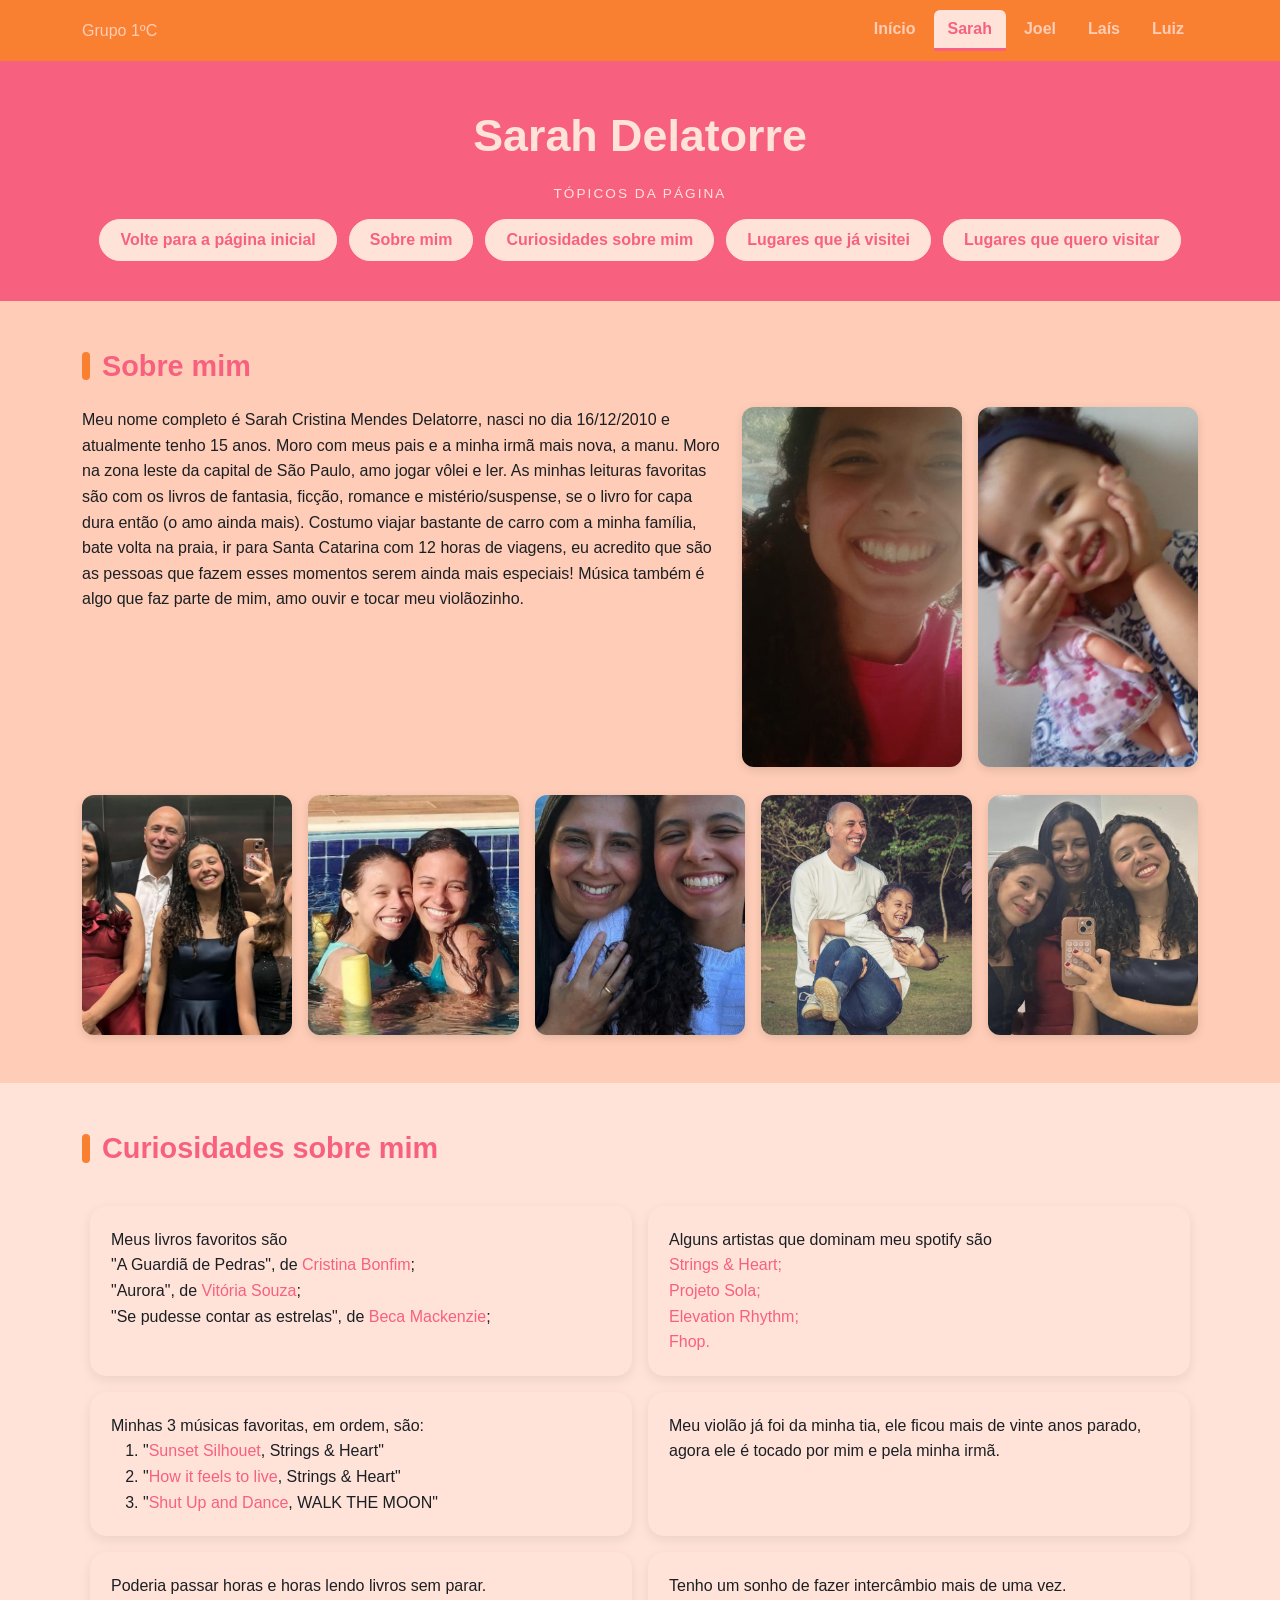
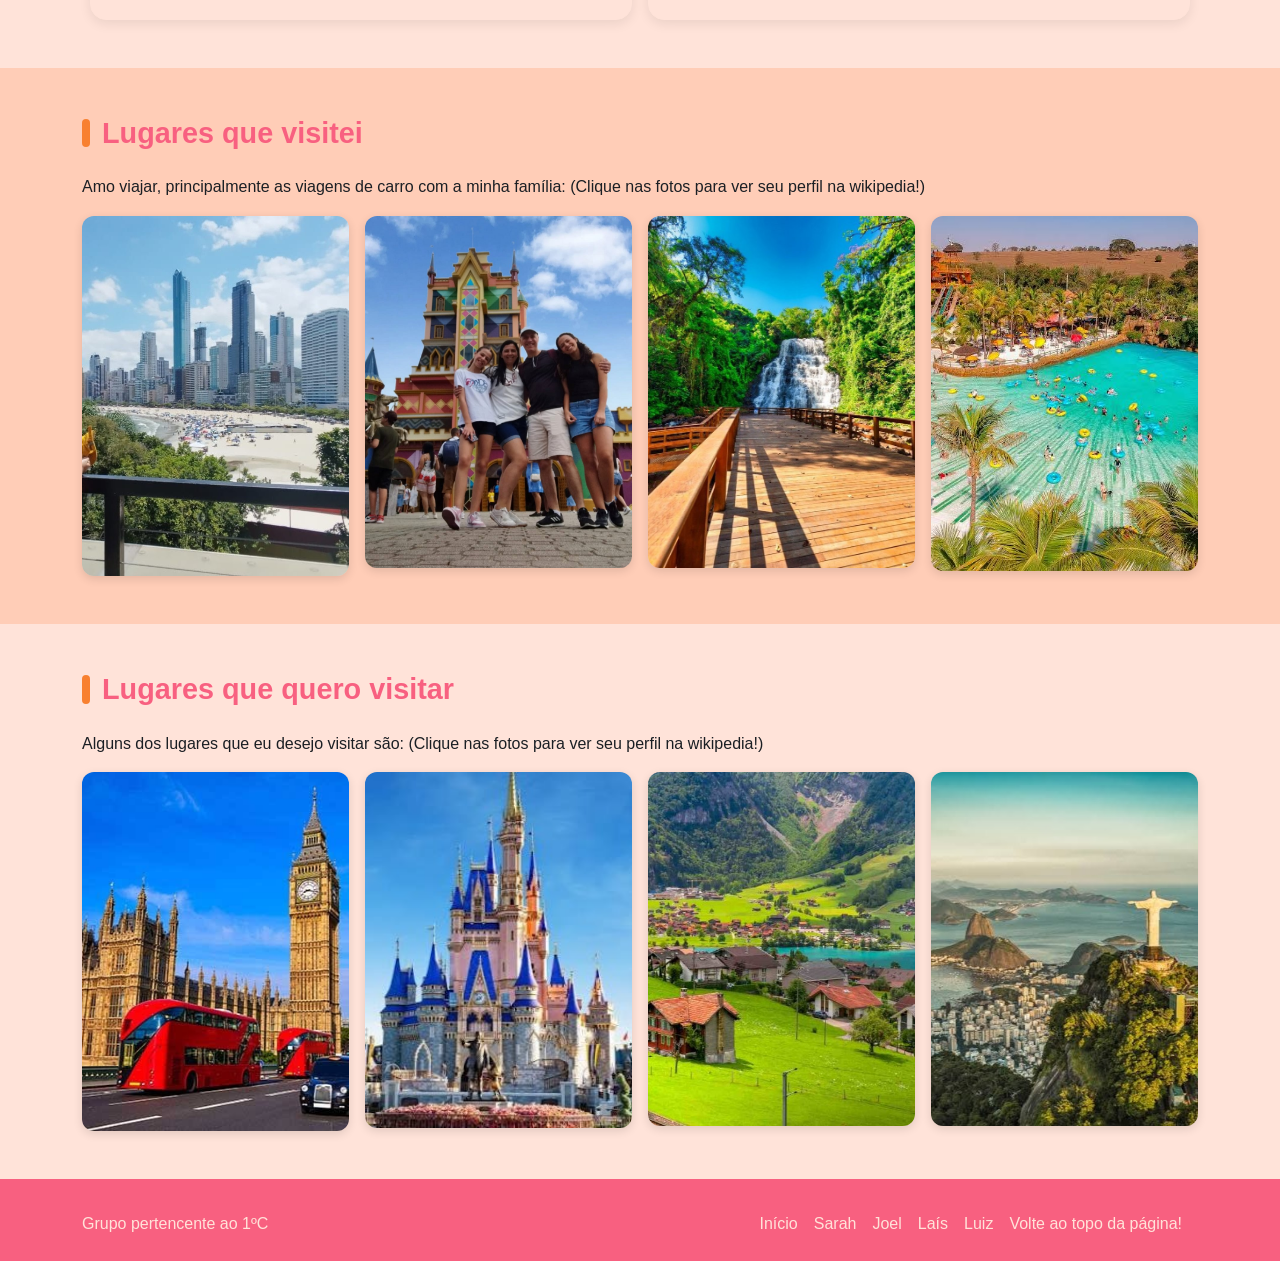
<file: docs/sarah.html>
<!DOCTYPE html>
<html lang="pt-br">
<head>
  <meta charset="UTF-8">
  <meta name="viewport" content="width=device-width, initial-scale=1.0">
  <title>Sarah Delatorre</title>
  <link rel="icon" href="icons/sarah_favicon.png">
  <link href="https://cdn.jsdelivr.net/npm/bootstrap@5.3.9/dist/css/bootstrap.min.css" rel="stylesheet" integrity="sha384-yEPZ7jP9S0QKiUQ0m3jjsO4ProIW7wvR9gXkI7JOGa2XVsw53Yke2bsdkBbjmmiX" crossorigin="anonymous">
  <link rel="stylesheet" href="css/estilo.css">
  <link rel="stylesheet" href="css/tema-sarah.css">
</head>
<body class="tema-sarah">
  <header id="topo">
    <nav class="menu-comum" aria-label="Menu principal">
      <div class="container menu-interno">
        <a class="menu-marca" href="index.html">Grupo 1ºC</a>
        <div class="menu-links">
          <a href="index.html">Início</a>
          <a class="ativo" aria-current="page" href="sarah.html">Sarah</a>
          <a href="joel.html">Joel</a>
          <a href="lais.html">Laís</a>
          <a href="luiz.html">Luiz</a>
        </div>
      </div>
    </nav>
  </header>
  <main>
    <section class="hero">
      <div class="container">
        <h1>Sarah Delatorre</h1>
        <h2 class="rotulo">TÓPICOS DA PÁGINA</h2>
        <ul class="atalhos"><li><a class="btn btn-primary" href="index.html">Volte para a página inicial</a></li><li><a class="btn btn-primary" href="#sobremim">Sobre mim</a></li><li><a class="btn btn-primary" href="#curiosidades">Curiosidades sobre mim</a></li><li><a class="btn btn-primary" href="#visitei">Lugares que já visitei</a></li><li><a class="btn btn-primary" href="#visitar">Lugares que quero visitar</a></li></ul>
      </div>
    </section>
    

<section class="secao" id="sobremim">
  <div class="container">
    <h2 class="titulo">Sobre mim</h2>

    <div class="row g-3 align-items-start">
      <div class="col-12 col-lg-7 texto">
        <p>Meu nome completo é Sarah Cristina Mendes Delatorre, nasci no dia 16/12/2010 e atualmente tenho 15 anos. Moro com meus pais e a minha irmã mais nova, a manu. Moro  na zona leste da capital de São Paulo, amo jogar vôlei e ler. As minhas leituras favoritas são com os livros de fantasia, ficção, romance e mistério/suspense, se o livro for capa dura então (o amo ainda mais). Costumo viajar bastante de carro com a minha família, bate volta na praia, ir para Santa Catarina com 12 horas de viagens, eu acredito que são as pessoas que fazem esses momentos serem ainda mais especiais! Música também é algo que faz parte de mim, amo ouvir e tocar meu violãozinho.</p>
      </div>

      <div class="col-12 col-lg-5">
        <div class="row g-3 sobre-destaque">
          <div class="col-6">
            <figure class="foto">
              <img src="images/sarah/sarah sozinha.jpg" alt="Foto de sarah 1">
            </figure>
          </div>

          <div class="col-6">
            <figure class="foto">
              <img src="images/sarah/baby sarah.jpg" alt="Foto de sarah 2">
            </figure>
          </div>
        </div>
      </div>
    </div>

    <div class="row row-cols-2 row-cols-md-5 g-3 sobre-familia">
      <div class="col">
        <figure class="foto">
          <img src="images/sarah/sarah e familia no espelho.jpg" alt="Foto de sarah 3">
        </figure>
      </div>

      <div class="col">
        <figure class="foto">
          <img src="images/sarah/sarah e manu na piscina.jpg" alt="Foto de sarah 4">
        </figure>
      </div>

      <div class="col">
        <figure class="foto">
          <img src="images/sarah/sarah e mamãe.jpg" alt="Foto de sarah 5">
        </figure>
      </div>

      <div class="col">
        <figure class="foto">
          <img src="images/sarah/sarah pequena e papai.jpg" alt="Foto de sarah 6">
        </figure>
      </div>

      <div class="col">
        <figure class="foto">
          <img src="images/sarah/sarah manu e mamãe no espelho.jpg" alt="Foto de sarah 7">
        </figure>
      </div>
    </div>

  </div>
</section>


    <section class="secao secao-alt" id="curiosidades">
      <div class="container">
        <h2 class="titulo">Curiosidades sobre mim</h2>
        <ul class="lista-cartoes row g-3">
        <li class="col-12 col-md-6 col-lg-6"><div class="cartao">Meus livros favoritos são <br>"A Guardiã de Pedras", de <a href="https://www.instagram.com/cristinabomfimp/?hl=pt">Cristina Bonfim</a>; <br>
        "Aurora", de <a href="https://www.amazon.com.br/stores/author/B09FKNNYHB">Vitória Souza</a>; <br>
        "Se pudesse contar as estrelas", de <a href="https://www.instagram.com/becamackenzie/?hl=pt-br">Beca Mackenzie</a>;</div></li>
        <li class="col-12 col-md-6 col-lg-6"><div class="cartao">Alguns artistas que dominam meu spotify são <ul>
            <li><a href="https://open.spotify.com/intl-pt/artist/5lHDypXbNmHTDoFWpSTqXd?si=gMaEZXw8Tf66F6--Fclvng">Strings & Heart;</a></li>
            <li><a href="https://open.spotify.com/intl-pt/artist/7frHe3lyyKF5Uo1rDZ058K?si=qh_RgIz6RaGTa3PeOeDrIA">Projeto Sola;</a></li>
            <li><a href="https://open.spotify.com/intl-pt/artist/0qZ8aSF0iMCQI99AAXikF8?si=2189625f69964f73">Elevation Rhythm;</a></li>
            <li><a href="https://open.spotify.com/intl-pt/artist/0V208yTQ5OGOUBZuszu6Fn?si=57af2b28116143e1">Fhop.</a></li>
        </ul></div></li>
        <li class="col-12 col-md-6 col-lg-6"><div class="cartao">Minhas 3 músicas favoritas, em ordem, são:
            <ol>
                <li>"<a href="https://open.spotify.com/intl-pt/track/23Roa7mrjca2BJTTxxIVUS?si=40a77654f97649f8">Sunset Silhouet</a>, Strings & Heart"</li>
                <li>"<a href="https://open.spotify.com/intl-pt/track/17rtbUWbDNEdr2c3K4TDUA?si=91bf58bb36e84c78">How it feels to live</a>, Strings & Heart"</li>
                <li>"<a href="https://open.spotify.com/intl-pt/track/4kbj5MwxO1bq9wjT5g9HaA?si=b6b328c464954ffe">Shut Up and Dance</a>, WALK THE MOON"</li>
            </ol></div></li>
        <li class="col-12 col-md-6 col-lg-6"><div class="cartao">Meu violão já foi da minha tia, ele ficou mais de vinte anos parado, agora ele é tocado por mim e pela minha irmã.</div></li>
        <li class="col-12 col-md-6 col-lg-6"><div class="cartao">Poderia passar horas e horas lendo livros sem parar.</div></li>
        <li class="col-12 col-md-6 col-lg-6"><div class="cartao">Tenho um sonho de fazer intercâmbio mais de uma vez.</div></li>
</ul>
      </div>
    </section>
    <section class="secao" id="visitei">
      <div class="container">
        <h2 class="titulo">Lugares que visitei</h2>
        <p class="intro">Amo viajar, principalmente as viagens de carro com a minha família: (Clique nas fotos para ver seu perfil na wikipedia!)</p>
<div class="row g-3">
<div class="col-6 col-md-4 col-lg-3"><a class="foto" href="https://pt.wikipedia.org/wiki/Balne%C3%A1rio_Cambori%C3%BA"><img src="images/sarah/santa catarina.jpg" alt="Santa Catarina"></a></div>
<div class="col-6 col-md-4 col-lg-3"><a class="foto" href="https://pt.wikipedia.org/wiki/Beto_Carrero_World"><img src="images/sarah/beto carrero.jpg" alt="Beto Carrero"></a></div>
<div class="col-6 col-md-4 col-lg-3"><a class="foto" href="https://pt.wikipedia.org/wiki/%C3%81guas_de_Santa_B%C3%A1rbara"><img src="images/sarah/aguas de santa barbara.jpg" alt="Águas de Santa Bárbara"></a></div>
<div class="col-6 col-md-4 col-lg-3"><a class="foto" href="https://pt.wikipedia.org/wiki/Ol%C3%ADmpia_(S%C3%A3o_Paulo)"><img src="images/sarah/olimpia.jpg" alt="Olímpia"></a></div>
</div>
      </div>
    </section>
    <section class="secao secao-alt" id="visitar">
      <div class="container">
        <h2 class="titulo">Lugares que quero visitar</h2>
        <p class="intro">Alguns dos lugares que eu desejo visitar são: (Clique nas fotos para ver seu perfil na wikipedia!)</p>
<div class="row g-3">
<div class="col-6 col-md-4 col-lg-3"><a class="foto" href="https://pt.wikipedia.org/wiki/Londres"><img src="images/sarah/londres.jpg" alt="Londres"></a></div>
<div class="col-6 col-md-4 col-lg-3"><a class="foto" href="https://pt.wikipedia.org/wiki/Fl%C3%B3rida"><img src="images/sarah/disney.jpg" alt="Orlando"></a></div>
<div class="col-6 col-md-4 col-lg-3"><a class="foto" href="https://pt.wikipedia.org/wiki/Su%C3%AD%C3%A7a"><img src="images/sarah/suiça.jpg" alt="Suíça"></a></div>
<div class="col-6 col-md-4 col-lg-3"><a class="foto" href="https://pt.wikipedia.org/wiki/Rio_de_Janeiro"><img src="images/sarah/rio de janeiro.jpg" alt="Rio de Janeiro"></a></div>
</div>
      </div>
    </section>
  </main>
  <footer class="rodape">
    <div class="container">
      <div class="row g-3">
        <div class="col-12 col-md-6"><p>Grupo pertencente ao 1ºC</p></div>
        <div class="col-12 col-md-6"><ul class="rodape-links"><li><a href="index.html">Início</a></li><li><a href="sarah.html">Sarah</a></li><li><a href="joel.html">Joel</a></li><li><a href="lais.html">Laís</a></li><li><a href="luiz.html">Luiz</a></li><li><a href="#topo">Volte ao topo da página!</a></li></ul></div>
      </div>
    </div>
  </footer>
</body>
</html>
</file>
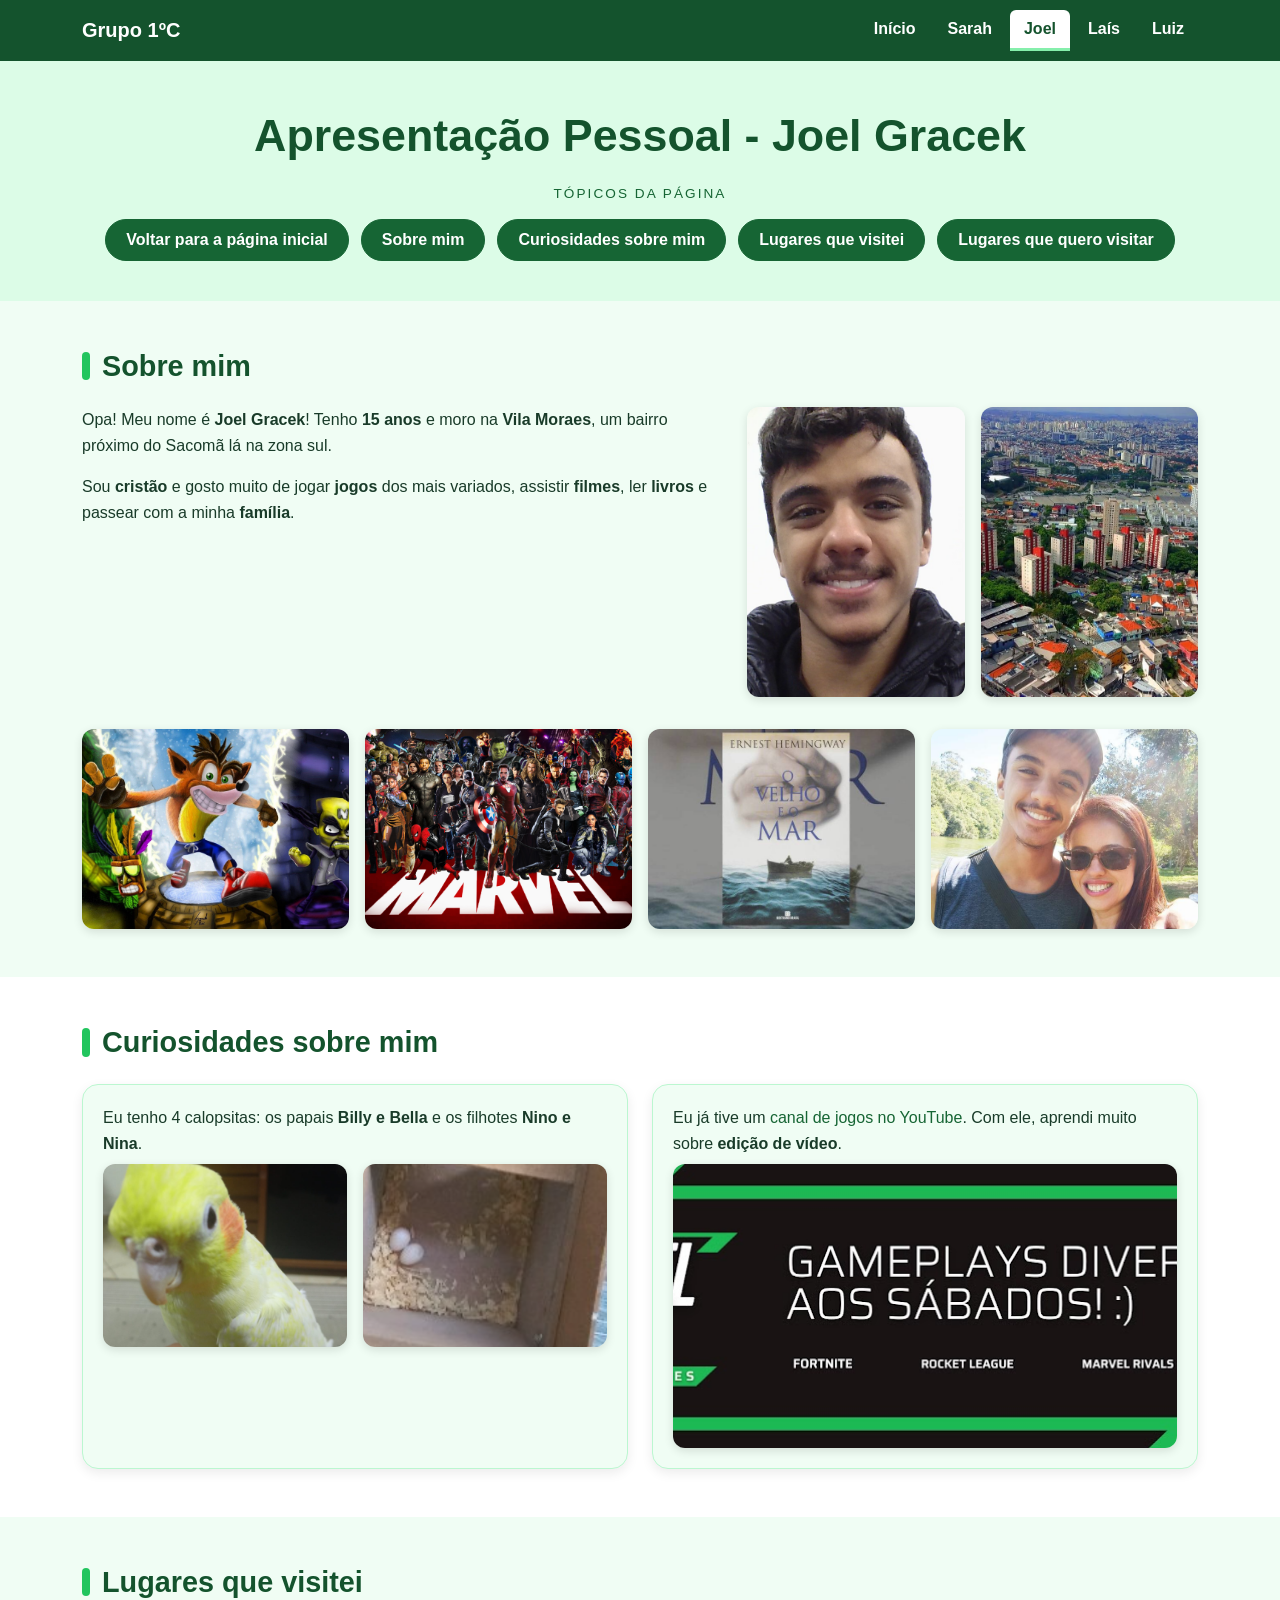
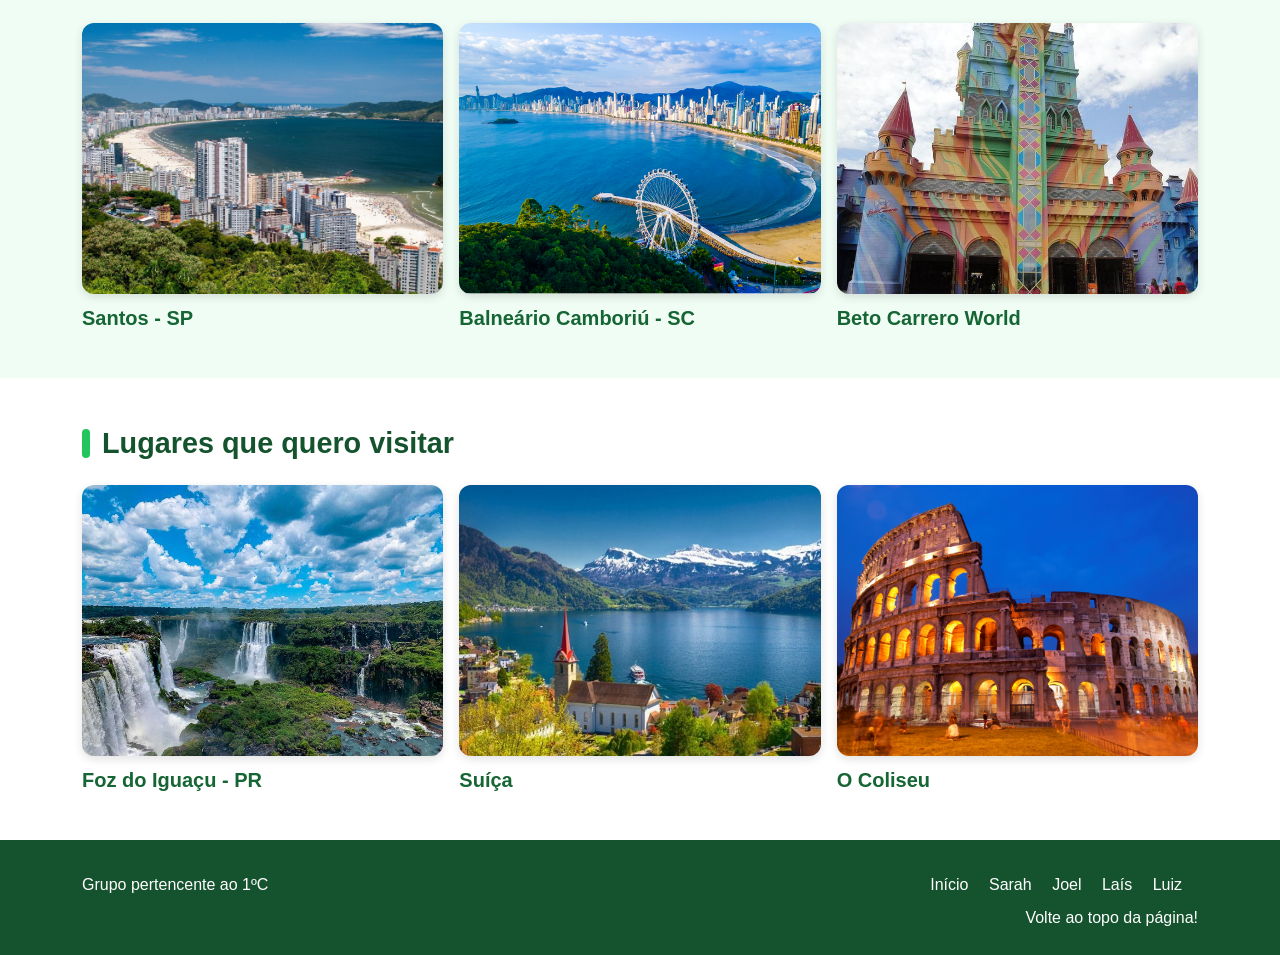
<file: files/joel.html>
<!DOCTYPE html>
<html lang="pt-br">
<head>
    <meta charset="UTF-8">
    <meta name="viewport" content="width=device-width, initial-scale=1.0">
    <title>Apresentação Pessoal - Joel Gracek</title>
    <link rel="icon" href="../icons/Joel_favicon.png">
    <link rel="stylesheet" href="https://cdn.jsdelivr.net/npm/bootstrap@5.3.9/dist/css/bootstrap.min.css">
    <link rel="stylesheet" href="../css/estilo.css">
    <link rel="stylesheet" href="../css/tema-joel.css">
</head>
<body class="tema-joel">
    <header id="topo" class="menu-comum">
        <nav class="container menu-interno" aria-label="Navegação principal">
            <a class="marca" href="index.html">Grupo 1ºC</a>
            <ul class="menu-links">
                <li><a href="index.html">Início</a></li>
                <li><a href="sarah.html">Sarah</a></li>
                <li><a href="joel.html" class="ativo" aria-current="page">Joel</a></li>
                <li><a href="lais.html">Laís</a></li>
                <li><a href="luiz.html">Luiz</a></li>
            </ul>
        </nav>
    </header>
    <section class="hero">
        <div class="container">
            <h1>Apresentação Pessoal - Joel Gracek</h1>
            <h2 class="rotulo">TÓPICOS DA PÁGINA</h2>
            <ul class="atalhos">
                <li><a class="btn btn-primary" href="index.html">Voltar para a página inicial</a></li>
                <li><a class="btn btn-primary" href="#sobremim">Sobre mim</a></li>
                <li><a class="btn btn-primary" href="#curiosidades">Curiosidades sobre mim</a></li>
                <li><a class="btn btn-primary" href="#visitei">Lugares que visitei</a></li>
                <li><a class="btn btn-primary" href="#visitar">Lugares que quero visitar</a></li>
            </ul>
        </div>
    </section>
    <main>
        <section id="sobremim" class="secao">
            <div class="container">
                <h2 class="titulo">Sobre mim</h2>
                <div class="row g-4 align-items-start">
                    <div class="col-12 col-lg-7">
                        <p>Opa! Meu nome é <strong>Joel Gracek</strong>! Tenho <strong>15 anos</strong> e moro na <strong>Vila Moraes</strong>, um bairro próximo do Sacomã lá na zona sul.</p>
                        <p>Sou <strong>cristão</strong> e gosto muito de jogar <strong>jogos</strong> dos mais variados, assistir <strong>filmes</strong>, ler <strong>livros</strong> e passear com a minha <strong>família</strong>.</p>
                    </div>
                    <div class="col-12 col-lg-5">
                        <div class="row g-3">
                            <div class="col-6"><figure class="foto foto-retrato"><img src="../images/joel/foto_joel_1.jpg" alt="Joel na Germinare"></figure></div>
                            <div class="col-6"><figure class="foto foto-retrato"><img src="../images/joel/vila_moraes.jpg" alt="Vista de cima da Vila Moraes"></figure></div>
                        </div>
                    </div>
                </div>
                <div class="row row-cols-2 row-cols-md-4 g-3 galeria-interesses">
                    <div class="col"><a class="foto" href="https://en.wikipedia.org/wiki/Crash_Bandicoot" target="_blank" rel="noopener noreferrer" aria-label="Crash Bandicoot, meu jogo preferido"><img src="../images/joel/crash_jogo.jpg" alt="Crash Bandicoot"></a></div>
                    <div class="col"><a class="foto" href="https://www.marvel.com/movies" target="_blank" rel="noopener noreferrer" aria-label="Filmes da Marvel"><img src="../images/joel/marvel.jpg" alt="Personagens da Marvel"></a></div>
                    <div class="col"><a class="foto" href="https://www.infoescola.com/livros/o-velho-e-o-mar-2/" target="_blank" rel="noopener noreferrer" aria-label="O Velho e o Mar, meu livro favorito"><img src="../images/joel/o_velho_e_o_mar.jpeg" alt="Capa do livro O Velho e o Mar"></a></div>
                    <div class="col"><a class="foto" href="https://www.parquedoibirapuera.org/" target="_blank" rel="noopener noreferrer" aria-label="Parque do Ibirapuera"><img src="../images/joel/foto_parque.jpg" alt="Joel e sua mãe no Parque do Ibirapuera"></a></div>
                </div>
            </div>
        </section>
        <section id="curiosidades" class="secao secao-alt">
            <div class="container">
                <h2 class="titulo">Curiosidades sobre mim</h2>
                <div class="row g-4">
                    <div class="col-12 col-md-6">
                        <div class="cartao">
                            <p>Eu tenho 4 calopsitas: os papais <strong>Billy e Bella</strong> e os filhotes <strong>Nino e Nina</strong>.</p>
                            <div class="row g-3">
                                <div class="col-6"><figure class="foto"><img src="../images/joel/bella.jpeg" alt="Bella, uma das minhas calopsitas"></figure></div>
                                <div class="col-6"><figure class="foto"><img src="../images/joel/ovos_calopsitas.png" alt="Ovos de Nino e Nina"></figure></div>
                            </div>
                        </div>
                    </div>
                    <div class="col-12 col-md-6">
                        <div class="cartao">
                            <p>Eu já tive um <a href="https://www.youtube.com/@JoelGG4610" target="_blank" rel="noopener noreferrer">canal de jogos no YouTube</a>. Com ele, aprendi muito sobre <strong>edição de vídeo</strong>.</p>
                            <a class="foto foto-banner" href="https://www.youtube.com/@JoelGG4610" target="_blank" rel="noopener noreferrer" aria-label="Canal de jogos JoelGG4610 no YouTube"><img src="../images/joel/banner_canal.jpg" alt="Banner do canal JoelGG4610"></a>
                        </div>
                    </div>
                </div>
            </div>
        </section>
        <section id="visitei" class="secao">
            <div class="container">
                <h2 class="titulo">Lugares que visitei</h2>
                <div class="row g-3 galeria-lugares">
                    <div class="col-12 col-sm-6 col-lg-4"><a class="foto" href="https://www.turismosantos.com.br/pt-br/basic-page/cidade" target="_blank" rel="noopener noreferrer"><img src="../images/joel/santos.jpg" alt="Santos, São Paulo"></a><h3 class="subtitulo">Santos - SP</h3></div>
                    <div class="col-12 col-sm-6 col-lg-4"><a class="foto" href="https://www.secturbc.com.br/turismo/pt-br/home" target="_blank" rel="noopener noreferrer"><img src="../images/joel/balneario_camboriu.jpg" alt="Balneário Camboriú, Santa Catarina"></a><h3 class="subtitulo">Balneário Camboriú - SC</h3></div>
                    <div class="col-12 col-sm-6 col-lg-4"><a class="foto" href="https://www.betocarrero.com.br/" target="_blank" rel="noopener noreferrer"><img src="../images/joel/beto_carrero.jpg" alt="Beto Carrero World"></a><h3 class="subtitulo">Beto Carrero World</h3></div>
                </div>
            </div>
        </section>
        <section id="visitar" class="secao secao-alt">
            <div class="container">
                <h2 class="titulo">Lugares que quero visitar</h2>
                <div class="row g-3 galeria-lugares">
                    <div class="col-12 col-sm-6 col-lg-4"><a class="foto" href="https://www.destino.foz.br/" target="_blank" rel="noopener noreferrer"><img src="../images/joel/foz_do_iguacu.jpg" alt="Foz do Iguaçu, Paraná"></a><h3 class="subtitulo">Foz do Iguaçu - PR</h3></div>
                    <div class="col-12 col-sm-6 col-lg-4"><a class="foto" href="https://www.myswitzerland.com/pt/" target="_blank" rel="noopener noreferrer"><img src="../images/joel/suica.jpg" alt="Paisagem da Suíça"></a><h3 class="subtitulo">Suíça</h3></div>
                    <div class="col-12 col-sm-6 col-lg-4"><a class="foto" href="https://colosseo.it/en/area/the-colosseum/" target="_blank" rel="noopener noreferrer"><img src="../images/joel/coliseu.jpg" alt="Coliseu de Roma"></a><h3 class="subtitulo">O Coliseu</h3></div>
                </div>
            </div>
        </section>
    </main>
    <footer class="rodape">
        <div class="container">
            <div class="row">
                <div class="col-md-6"><p>Grupo pertencente ao 1ºC</p></div>
                <div class="col-md-6">
                    <ul>
                        <li><a href="index.html">Início</a></li>
                        <li><a href="sarah.html">Sarah</a></li>
                        <li><a href="joel.html">Joel</a></li>
                        <li><a href="lais.html">Laís</a></li>
                        <li><a href="luiz.html">Luiz</a></li>
                    </ul>
                    <p><a href="#topo">Volte ao topo da página!</a></p>
                </div>
            </div>
        </div>
    </footer>
</body>
</html>
</file>
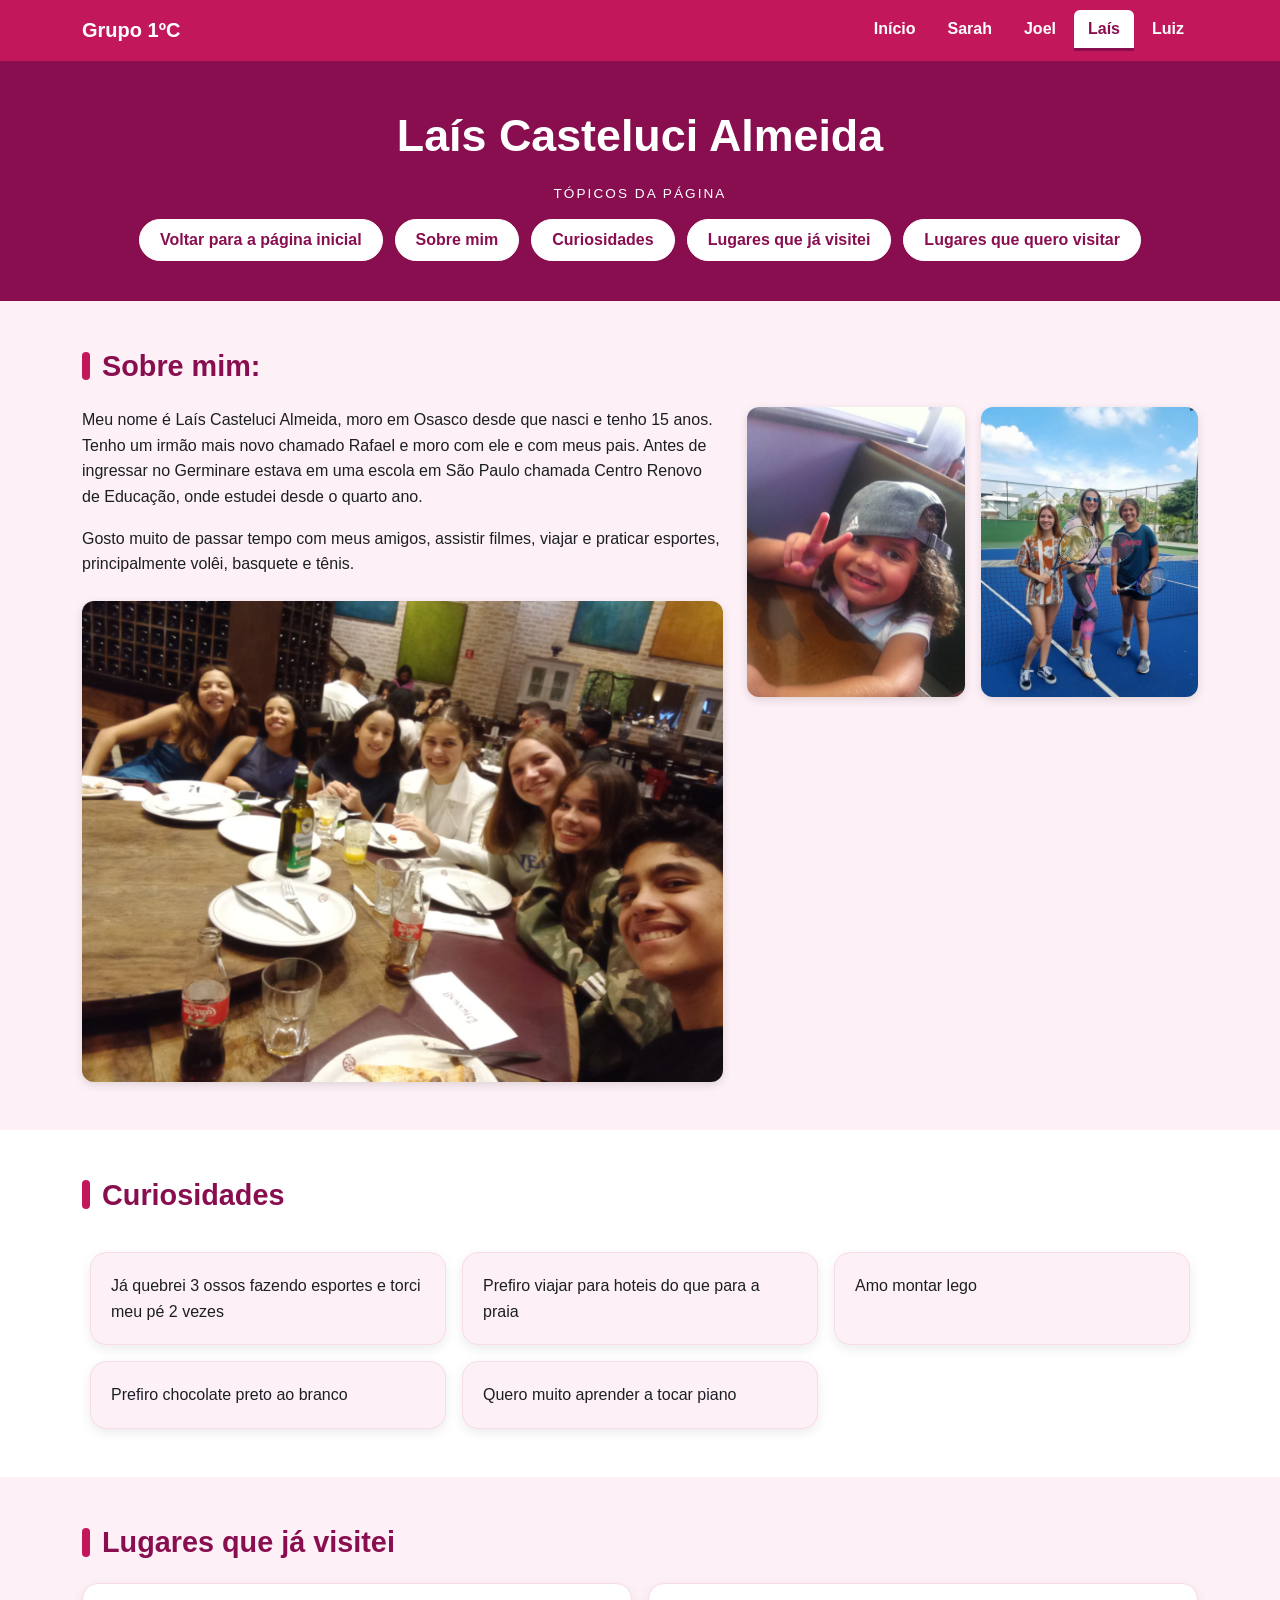
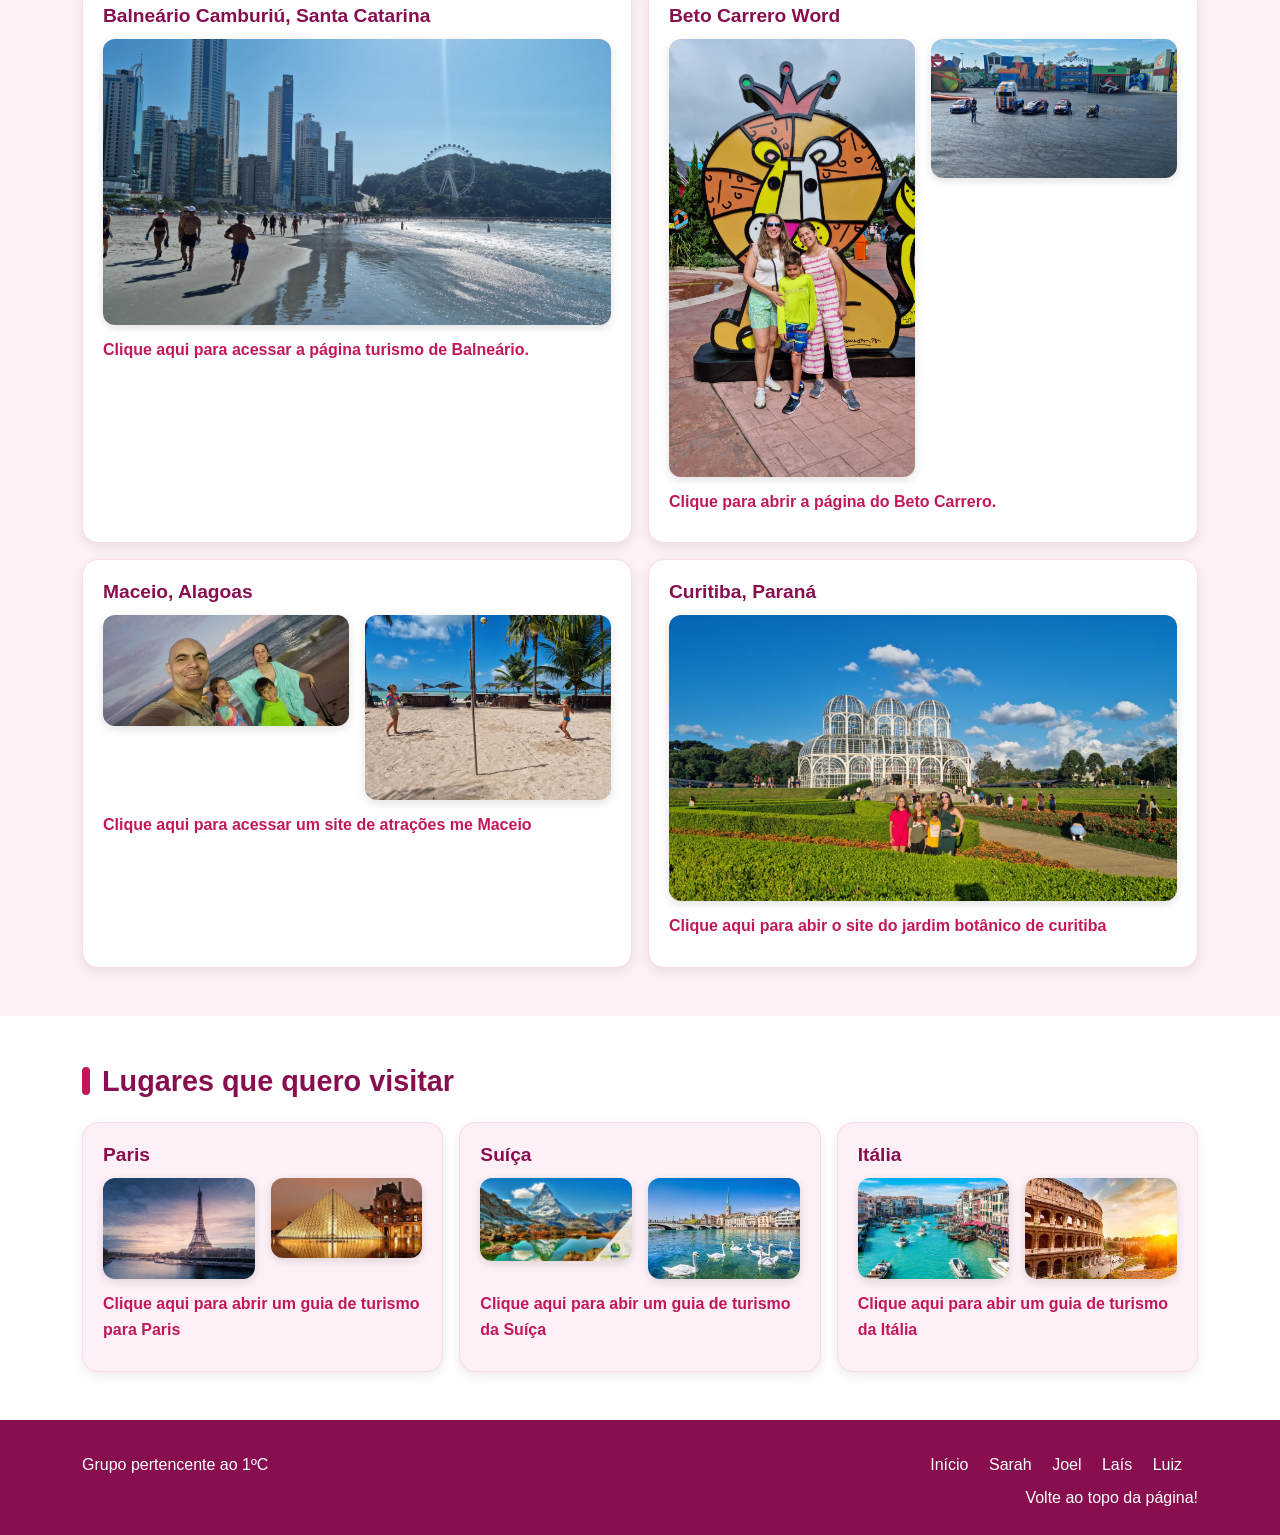
<file: files/lais.html>
<!DOCTYPE html>
<html lang="pt-br">
<head>
    <meta charset="UTF-8">
    <meta name="viewport" content="width=device-width, initial-scale=1.0">
    <title>Apresentacao_Lais</title>
    <link rel="icon" href="../icons/Lais_favicon.png">
    <link rel="stylesheet" href="https://cdn.jsdelivr.net/npm/bootstrap@5.3.9/dist/css/bootstrap.min.css">
    <link rel="stylesheet" href="../css/estilo.css">
    <link rel="stylesheet" href="../css/tema-lais.css">
</head>
<body class="tema-lais">

    <!-- NAVBAR -->
    <header id="topo" class="menu-comum">
        <nav class="container menu-interno" aria-label="Navegação principal">
            <a class="marca" href="index.html">Grupo 1ºC</a>
            <ul class="menu-links">
                <li><a href="index.html">Início</a></li>
                <li><a href="sarah.html">Sarah</a></li>
                <li><a href="joel.html">Joel</a></li>
                <li><a href="lais.html" class="ativo" aria-current="page">Laís</a></li>
                <li><a href="luiz.html">Luiz</a></li>
            </ul>
        </nav>
    </header>

    <!-- HERO -->
    <section class="hero">
        <div class="container">
            <h1>Laís Casteluci Almeida</h1>
            <h2 class="rotulo">TÓPICOS DA PÁGINA</h2>
            <ul class="atalhos">
                <li><a class="btn btn-primary" href="index.html">Voltar para a <strong>página inicial</strong></a></li>
                <li><a class="btn btn-primary" href="#sobremim">Sobre mim</a></li>
                <li><a class="btn btn-primary" href="#curiosidades">Curiosidades</a></li>
                <li><a class="btn btn-primary" href="#visitei">Lugares que já visitei</a></li>
                <li><a class="btn btn-primary" href="#visitar">Lugares que quero visitar</a></li>
            </ul>
        </div>
    </section>

    <main>

        <!-- SOBRE MIM -->
        <section id="sobremim" class="secao">
            <div class="container">
                <h2 class="titulo">Sobre mim:</h2>
                <div class="row g-4">
                    <div class="col-12 col-lg-7">
                        <p>Meu nome é Laís Casteluci Almeida, moro em Osasco desde que nasci e tenho 15 anos. Tenho um irmão mais novo chamado Rafael e moro com ele e com meus pais. Antes de ingressar no Germinare estava em uma escola em São Paulo chamada Centro Renovo de Educação, onde estudei desde o quarto ano. </p>
                        <p>Gosto muito de passar tempo com meus amigos, assistir filmes, viajar e praticar esportes, principalmente volêi, basquete e tênis. </p>
                        <figure class="foto mt-4"><img src="../images/lais/WhatsApp Image 2026-05-24 at 17.46.50.jpeg" alt="Laís e seus amigos"></figure>
                    </div>
                    <div class="col-12 col-lg-5">
                        <div class="row g-3">
                            <div class="col-6">
                                <figure class="foto foto-retrato"><img src="../images/lais/WhatsApp Image 2026-05-24 at 16.51.09.jpeg" alt="Retrato da Laís"></figure>
                            </div>
                            <div class="col-6">
                                <figure class="foto foto-retrato"><img src="../images/lais/WhatsApp Image 2026-05-24 at 17.07.24.jpeg" alt="Laís, sua mãe e prima segurando raquetes de tênis"></figure>
                            </div>
                        </div>
                    </div>
                </div>
            </div>
        </section>

        <!-- CURIOSIDADES -->
        <section id="curiosidades" class="secao secao-alt">
            <div class="container">
                <h2 class="titulo">Curiosidades</h2>
                <ul class="row g-3 list-unstyled">
                    <li class="col-12 col-md-6 col-lg-4"><div class="cartao">Já quebrei 3 ossos fazendo esportes e torci meu pé 2 vezes</div></li>
                    <li class="col-12 col-md-6 col-lg-4"><div class="cartao">Prefiro viajar para hoteis do que para a praia</div></li>
                    <li class="col-12 col-md-6 col-lg-4"><div class="cartao">Amo montar lego</div></li>
                    <li class="col-12 col-md-6 col-lg-4"><div class="cartao">Prefiro chocolate preto ao branco</div></li>
                    <li class="col-12 col-md-6 col-lg-4"><div class="cartao">Quero muito aprender a tocar piano</div></li>
                </ul>
            </div>
        </section>

        <!-- LUGARES QUE JÁ VISITEI -->
        <section id="visitei" class="secao">
            <div class="container">
                <h2 class="titulo">Lugares que já visitei</h2>
                <div class="row g-3">

                    <div class="col-12 col-lg-6">
                        <div class="cartao">
                            <h3>Balneário Camburiú, Santa Catarina</h3>
                            <div class="row g-3">
                                <div class="col-12">
                                    <figure class="foto"><img src="../images/lais/WhatsApp Image 2026-05-24 at 16.32.24.jpeg" alt="Vista de Balneário Camboriú"></figure>
                                </div>
                            </div>
                            <p class="saiba"><a href="https://www.secturbc.com.br/turismo/pt-br/home" target="_blank">Clique aqui para acessar a página turismo de Balneário.</a></p>
                        </div>
                    </div>

                    <div class="col-12 col-lg-6">
                        <div class="cartao">
                            <h3>Beto Carrero Word</h3>
                            <div class="row g-3">
                                <div class="col-6">
                                    <figure class="foto"><img src="../images/lais/WhatsApp Image 2026-05-24 at 16.34.07.jpeg" alt="Família no Beto Carrero"></figure>
                                </div>
                                <div class="col-6">
                                    <figure class="foto"><img src="../images/lais/WhatsApp Image 2026-05-24 at 16.34.24.jpeg" alt="Carros no Beto Carrero"></figure>
                                </div>
                            </div>
                            <p class="saiba"><a href="https://www.betocarrero.com.br/passaportes?gad_source=1&gad_campaignid=23318459913&gbraid=0AAAAADuskhi2mULu7urU7mCRALb1RWFC5&gclid=Cj0KCQjww8rQBhDjARIsAE43KPOCVvkHAWIVlVsXVgDETRrZuA4zLfltS_rLKjbOhZ_oF-gWhILAKvQaAvk1EALw_wcB" target="_blank">Clique para abrir a página do Beto Carrero.</a></p>
                        </div>
                    </div>

                    <div class="col-12 col-lg-6">
                        <div class="cartao">
                            <h3>Maceio, Alagoas</h3>
                            <div class="row g-3">
                                <div class="col-6">
                                    <figure class="foto"><img src="../images/lais/WhatsApp Image 2026-05-24 at 16.44.54.jpeg" alt="Família em uma praia de Maceió"></figure>
                                </div>
                                <div class="col-6">
                                    <figure class="foto"><img src="../images/lais/WhatsApp Image 2026-05-24 at 16.46.18.jpeg" alt="Laís e seu irmão jogando vôlei em Maceió"></figure>
                                </div>
                            </div>
                            <p class="saiba"><a href="https://visitealagoas.com.br/?utm_source=google&utm_medium=cpc&utm_campaign=VISITE_ALAGOAS_-_SCH_-_Produtos_-_2025-09-09&utm_term=alagoas%20maceio&gad_source=1&gad_campaignid=23002477859&gbraid=0AAAAADAOd23_frS21bXx05XNhd3ZggxRK&gclid=Cj0KCQjww8rQBhDjARIsAE43KPNk2Q3vBentSOReEmSqdC0x5sswMJKqTbcbQsL6lPgg5uSHOUAFuVgaAg-CEALw_wcB">Clique aqui para acessar um site de atrações me Maceio</a></p>
                        </div>
                    </div>

                    <div class="col-12 col-lg-6">
                        <div class="cartao">
                            <h3>Curitiba, Paraná</h3>
                            <div class="row g-3">
                                <div class="col-12">
                                    <figure class="foto"><img src="../images/lais/WhatsApp Image 2026-05-24 at 16.35.47.jpeg" alt="Família em Curitiba em frente ao Jardim Botânico"></figure>
                                </div>
                            </div>
                            <p class="saiba"><a href="https://www.curitiba.pr.gov.br/conteudo/jardim-botanico-municipal-de-curitiba/287">Clique aqui para abir o site do jardim botânico de curitiba</a></p>
                        </div>
                    </div>

                </div>
            </div>
        </section>

        <!-- LUGARES QUE QUERO VISITAR -->
        <section id="visitar" class="secao secao-alt">
            <div class="container">
                <h2 class="titulo">Lugares que quero visitar</h2>
                <div class="row g-3">

                    <div class="col-12 col-lg-4">
                        <div class="cartao">
                            <h3>Paris</h3>
                            <div class="row g-3">
                                <div class="col-6">
                                    <figure class="foto"><img src="../images/lais/photo-1502602898657-3e91760cbb34.avif" alt="Torre Eiffel, em Paris"></figure>
                                </div>
                                <div class="col-6">
                                    <figure class="foto"><img src="../images/lais/images.jpg" alt="Museu do Louvre, em Paris"></figure>
                                </div>
                            </div>
                            <p class="saiba"><a href="https://www.tudosobreparis.com/">Clique aqui para abrir um guia de turismo para Paris</a></p>
                        </div>
                    </div>

                    <div class="col-12 col-lg-4">
                        <div class="cartao">
                            <h3>Suíça</h3>
                            <div class="row g-3">
                                <div class="col-6">
                                    <figure class="foto"><img src="../images/lais/alpes-suicos.jpeg.webp" alt="Alpes suíços"></figure>
                                </div>
                                <div class="col-6">
                                    <figure class="foto"><img src="../images/lais/images (1).jpg" alt="Paisagem da Suíça"></figure>
                                </div>
                            </div>
                            <p class="saiba"><a href="https://www.myswitzerland.com/pt/">Clique aqui para abir um guia de turismo da Suíça</a></p>
                        </div>
                    </div>

                    <div class="col-12 col-lg-4">
                        <div class="cartao">
                            <h3>Itália</h3>
                            <div class="row g-3">
                                <div class="col-6">
                                    <figure class="foto"><img src="../images/lais/canal-grandioso-veneza-italy-24625738.webp" alt="Canal em Veneza"></figure>
                                </div>
                                <div class="col-6">
                                    <figure class="foto"><img src="../images/lais/images (2).jpg" alt="Coliseu, em Roma"></figure>
                                </div>
                            </div>
                            <p class="saiba"><a href="https://www.italia.it/pt">Clique aqui para abir um guia de turismo da Itália</a></p>
                        </div>
                    </div>

                </div>
            </div>
        </section>

    </main>

    <!-- RODAPÉ -->
    <footer class="rodape">
        <div class="container">
            <div class="row">
                <div class="col-md-6">
                    <p>Grupo pertencente ao 1ºC</p>
                </div>
                <div class="col-md-6">
                    <ul>
                        <li><a href="index.html">Início</a></li>
                        <li><a href="sarah.html">Sarah</a></li>
                        <li><a href="joel.html">Joel</a></li>
                        <li><a href="lais.html">Laís</a></li>
                        <li><a href="luiz.html">Luiz</a></li>
                    </ul>
                    <p><a href="#topo">Volte ao topo da página!</a></p>
                </div>
            </div>
        </div>
    </footer>

</body>
</html>
</file>
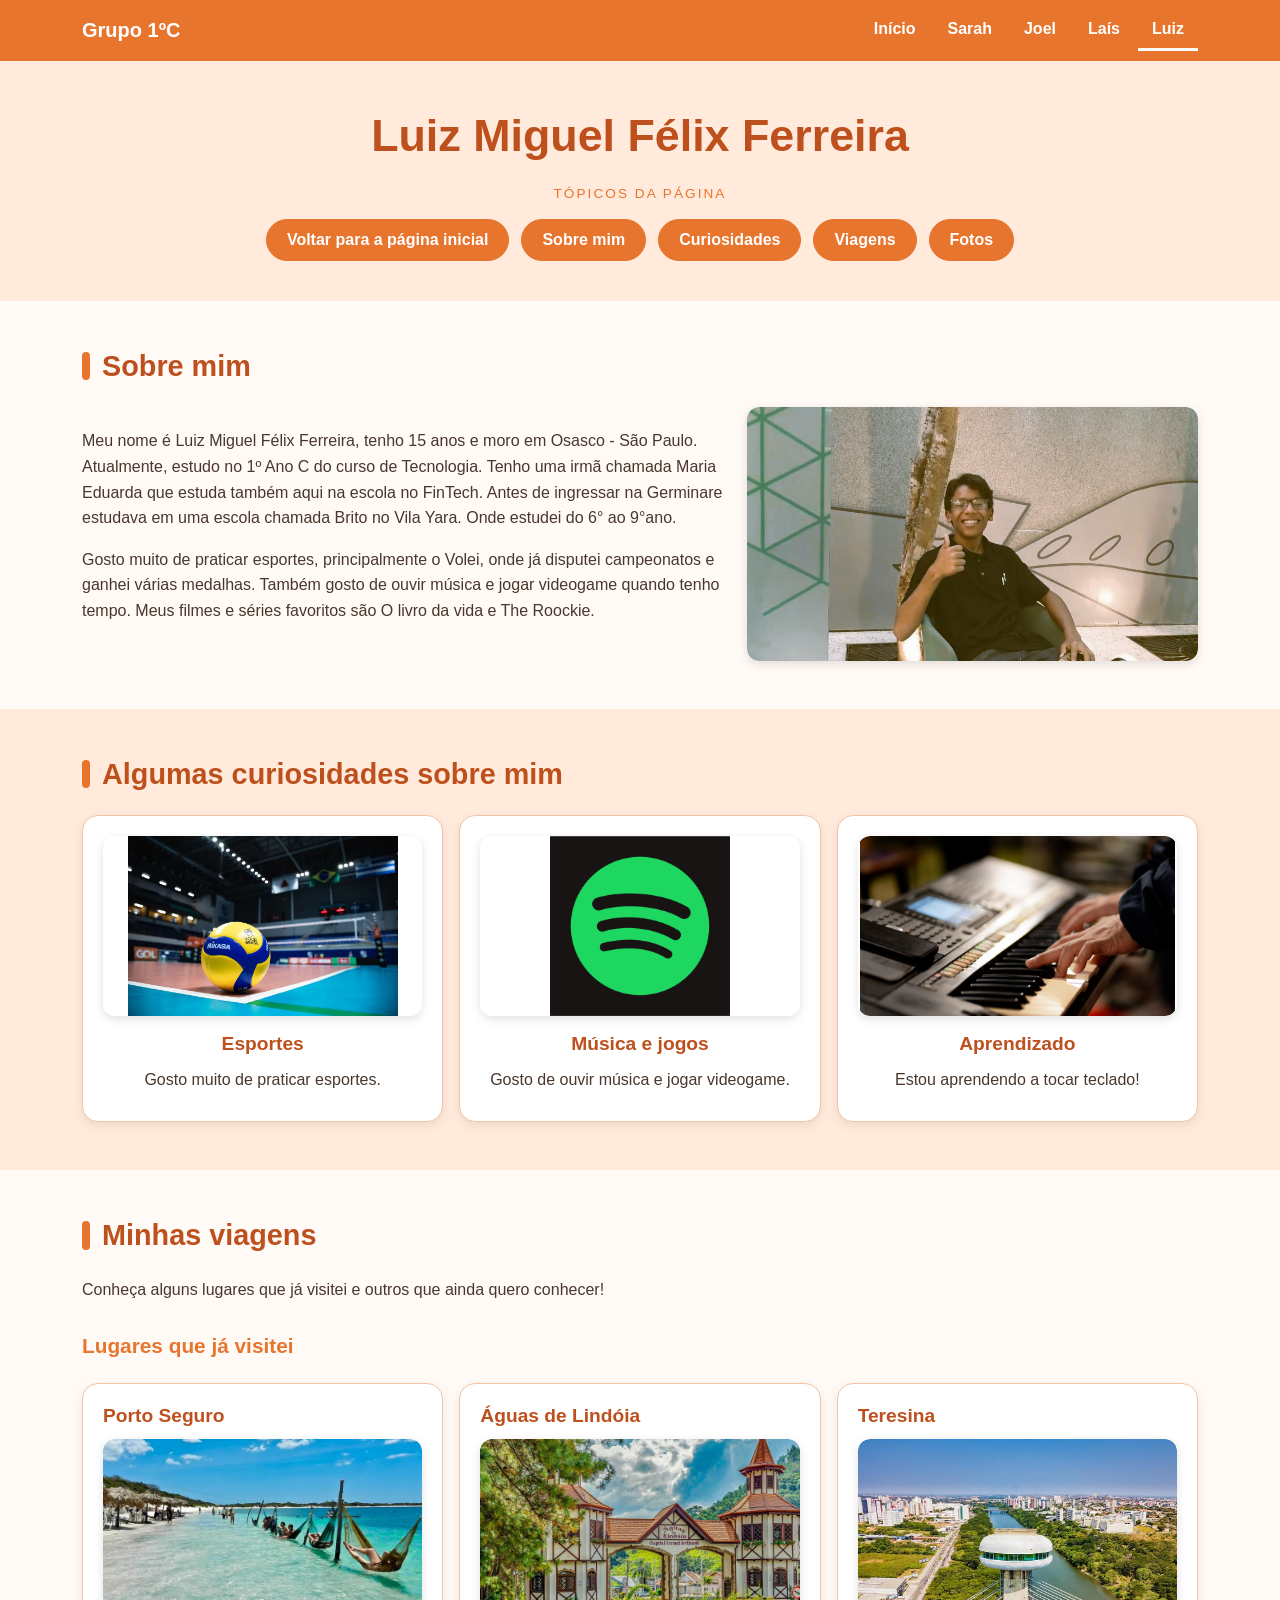
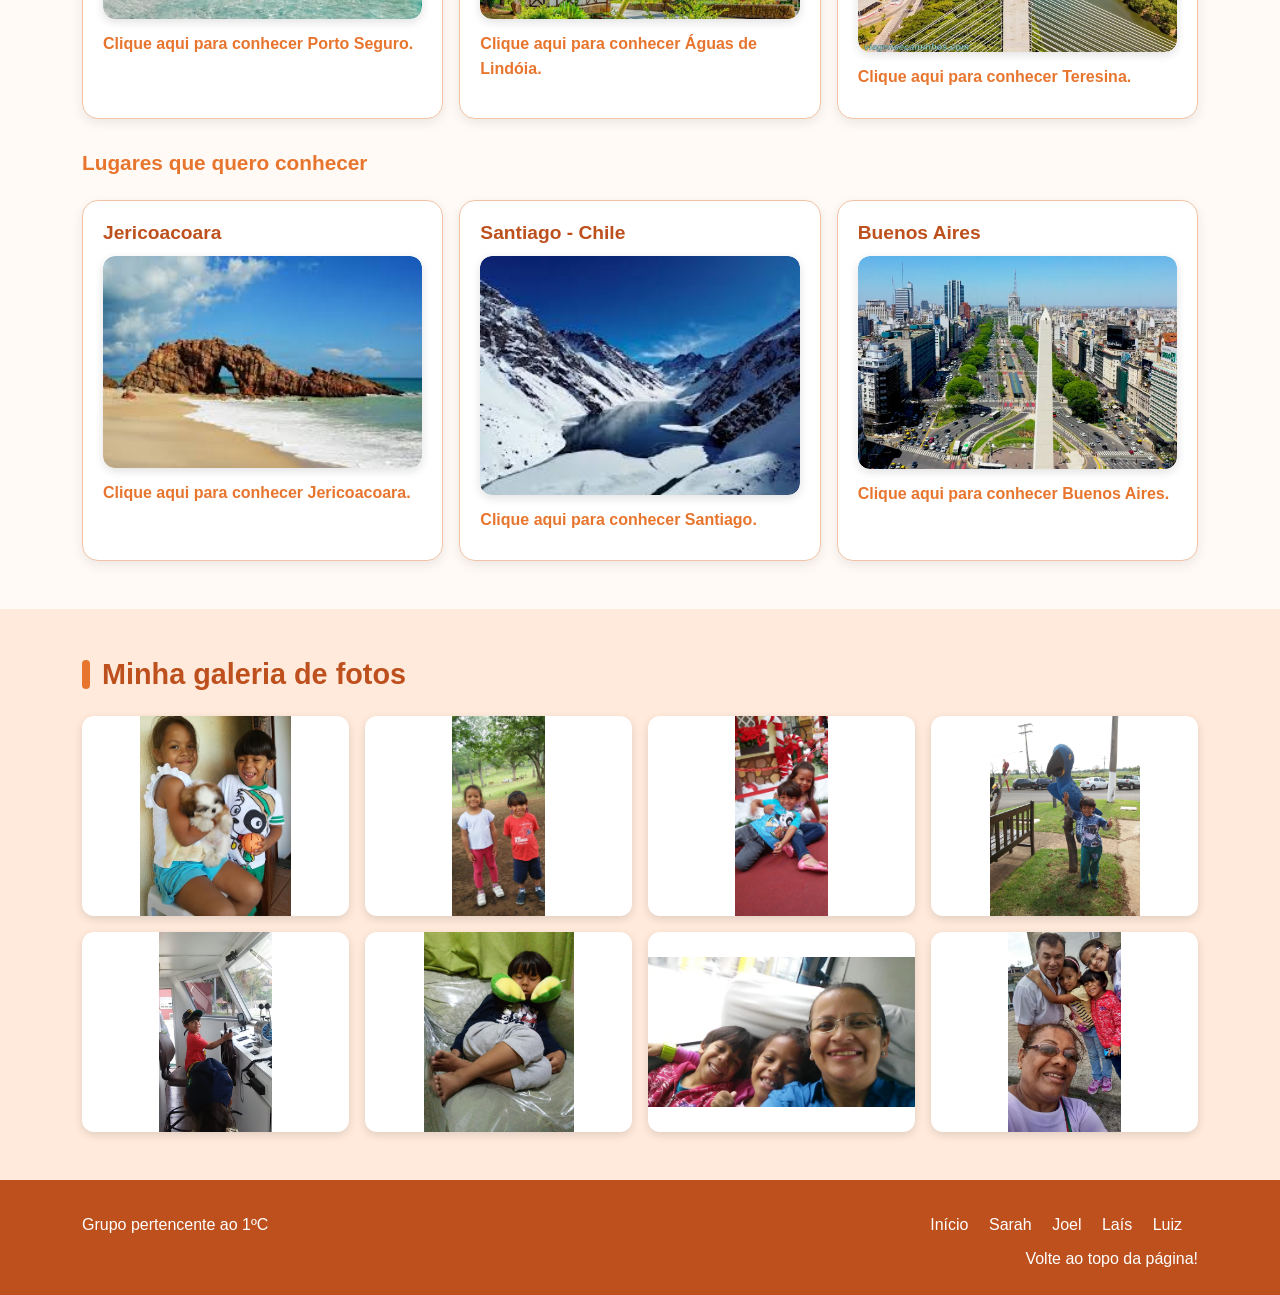
<file: files/luiz.html>
<!DOCTYPE html>
<html lang="pt-br">
<head>
    <meta charset="UTF-8">
    <meta name="viewport" content="width=device-width, initial-scale=1.0">

    <title>Apresentacao_Luiz</title>

    <link rel="icon" href="../icons/Luiz_favicon.png">
    <link rel="stylesheet" href="https://cdn.jsdelivr.net/npm/bootstrap@5.3.9/dist/css/bootstrap.min.css">
    <link rel="stylesheet" href="../css/estilo.css">
    <link rel="stylesheet" href="../css/tema-luiz.css">
</head>

<body class="tema-luiz">

    <!-- NAVBAR -->
    <header id="topo" class="menu-comum">
        <nav class="container menu-interno" aria-label="Navegação principal">
            <a class="marca" href="index.html">Grupo 1ºC</a>

            <ul class="menu-links">
                <li><a href="index.html">Início</a></li>
                <li><a href="sarah.html">Sarah</a></li>
                <li><a href="joel.html">Joel</a></li>
                <li><a href="lais.html">Laís</a></li>
                <li><a href="luiz.html" class="ativo" aria-current="page">Luiz</a></li>
            </ul>
        </nav>
    </header>

    <!-- HERO -->
    <section class="hero">
        <div class="container">
            <h1>Luiz Miguel Félix Ferreira</h1>

            <h2 class="rotulo">TÓPICOS DA PÁGINA</h2>

            <ul class="atalhos">
                <li><a class="btn btn-primary" href="index.html">Voltar para a <strong>página inicial</strong></a></li>
                <li><a class="btn btn-primary" href="#sobremim">Sobre mim</a></li>
                <li><a class="btn btn-primary" href="#curiosidades">Curiosidades</a></li>
                <li><a class="btn btn-primary" href="#viagens">Viagens</a></li>
                <li><a class="btn btn-primary" href="#fotos">Fotos</a></li>
            </ul>
        </div>
    </section>

    <main>

        <!-- SOBRE MIM -->
        <section id="sobremim" class="secao">
            <div class="container">
                <h2 class="titulo">Sobre mim</h2>

                <div class="row g-4 align-items-center">

                    <div class="col-12 col-lg-7">
                        <p>Meu nome é Luiz Miguel Félix Ferreira, tenho 15 anos e moro em Osasco - São Paulo. Atualmente, estudo no 1º Ano C do curso de Tecnologia. Tenho uma irmã chamada Maria Eduarda que estuda também aqui na escola no FinTech. Antes de ingressar na Germinare estudava em uma escola chamada Brito no Vila Yara. Onde estudei do 6° ao 9°ano.</p>

                        <p>Gosto muito de praticar esportes, principalmente o Volei, onde já disputei campeonatos e ganhei várias medalhas. Também gosto de ouvir música e jogar videogame quando tenho tempo. Meus filmes e séries favoritos são O livro da vida e The Roockie.</p>
                    </div>

                    <div class="col-12 col-lg-5">
                        <figure class="foto">
                            <img src="../images/luiz/aa.jpg" alt="Foto de Luiz">
                        </figure>
                    </div>

                </div>
            </div>
        </section>

        <!-- CURIOSIDADES -->
        <section id="curiosidades" class="secao secao-alt">
            <div class="container">

                <h2 class="titulo">Algumas curiosidades sobre mim</h2>

                <div class="row g-3">

                    <div class="col-12 col-md-6 col-lg-4">
                        <div class="cartao curiosidade">
                            <figure class="foto">
                                <img src="../images/luiz/volei.avif" alt="Vôlei">
                            </figure>
                            <h3>Esportes</h3>
                            <p>Gosto muito de praticar esportes.</p>
                        </div>
                    </div>

                    <div class="col-12 col-md-6 col-lg-4">
                        <div class="cartao curiosidade">
                            <figure class="foto">
                                <img src="../images/luiz/sportfire.png" alt="Música e videogame">
                            </figure>
                            <h3>Música e jogos</h3>
                            <p>Gosto de ouvir música e jogar videogame.</p>
                        </div>
                    </div>

                    <div class="col-12 col-md-6 col-lg-4">
                        <div class="cartao curiosidade">
                            <figure class="foto">
                                <img src="../images/luiz/made-in-china.webp" alt="Teclado musical">
                            </figure>
                            <h3>Aprendizado</h3>
                            <p>Estou aprendendo a tocar teclado!</p>
                        </div>
                    </div>

                </div>
            </div>
        </section>

        <!-- VIAGENS -->
        <section id="viagens" class="secao">
            <div class="container">

                <h2 class="titulo">Minhas viagens</h2>

                <p>Conheça alguns lugares que já visitei e outros que ainda quero conhecer!</p>

                <h3 class="subtitulo-secao" id="visitei">Lugares que já visitei</h3>

                <div class="row g-3">

                    <div class="col-12 col-lg-4">
                        <div class="cartao">
                            <h3>Porto Seguro</h3>

                            <figure class="foto">
                                <img src="../images/luiz/porto-seguro-bahia-jpg.webp" alt="Imagem de Porto Seguro">
                            </figure>

                            <p class="saiba">
                                <a href="https://pt.wikipedia.org/wiki/Porto_Seguro" target="_blank">Clique aqui para conhecer Porto Seguro.</a>
                            </p>
                        </div>
                    </div>

                    <div class="col-12 col-lg-4">
                        <div class="cartao">
                            <h3>Águas de Lindóia</h3>

                            <figure class="foto">
                                <img src="../images/luiz/x-4.jpg" alt="Imagem de Águas de Lindóia">
                            </figure>

                            <p class="saiba">
                                <a href="https://pt.wikipedia.org/wiki/%C3%81guas_de_Lind%C3%B3ia" target="_blank">Clique aqui para conhecer Águas de Lindóia.</a>
                            </p>
                        </div>
                    </div>

                    <div class="col-12 col-lg-4">
                        <div class="cartao">
                            <h3>Teresina</h3>

                            <figure class="foto">
                                <img src="../images/luiz/mirante-ponte-estaiada-teresina-piaui.webp" alt="Imagem de Teresina">
                            </figure>

                            <p class="saiba">
                                <a href="https://pt.wikipedia.org/wiki/Teresina" target="_blank">Clique aqui para conhecer Teresina.</a>
                            </p>
                        </div>
                    </div>

                </div>

                <h3 class="subtitulo-secao" id="visitar">Lugares que quero conhecer</h3>

                <div class="row g-3">

                    <div class="col-12 col-lg-4">
                        <div class="cartao">
                            <h3>Jericoacoara</h3>

                            <figure class="foto">
                                <img src="../images/luiz/jericoacoara.jpg" alt="Imagem de Jericoacoara">
                            </figure>

                            <p class="saiba">
                                <a href="https://pt.wikipedia.org/wiki/Jijoca_de_Jericoacoara" target="_blank">Clique aqui para conhecer Jericoacoara.</a>
                            </p>
                        </div>
                    </div>

                    <div class="col-12 col-lg-4">
                        <div class="cartao">
                            <h3>Santiago - Chile</h3>

                            <figure class="foto">
                                <img src="../images/luiz/chile.jpg" alt="Imagem de Santiago">
                            </figure>

                            <p class="saiba">
                                <a href="https://pt.wikipedia.org/wiki/Santiago_(Chile)" target="_blank">Clique aqui para conhecer Santiago.</a>
                            </p>
                        </div>
                    </div>

                    <div class="col-12 col-lg-4">
                        <div class="cartao">
                            <h3>Buenos Aires</h3>

                            <figure class="foto">
                                <img src="../images/luiz/BCC-2024-EXPLORER-BUENOS_AIRES-LANDMARKS-HEADER-_MOBILE.webp" alt="Imagem de Buenos Aires">
                            </figure>

                            <p class="saiba">
                                <a href="https://pt.wikipedia.org/wiki/Buenos_Aires" target="_blank">Clique aqui para conhecer Buenos Aires.</a>
                            </p>
                        </div>
                    </div>

                </div>
            </div>
        </section>

        <!-- GALERIA DE FOTOS -->
        <section id="fotos" class="secao secao-alt">
            <div class="container">

                <h2 class="titulo">Minha galeria de fotos</h2>

                <div class="row g-3">

                    <div class="col-6 col-md-3">
                        <figure class="foto">
                            <img src="../images/luiz/aaaaaaaaaa.jpg" alt="Foto pessoal 1">
                        </figure>
                    </div>

                    <div class="col-6 col-md-3">
                        <figure class="foto">
                            <img src="../images/luiz/dsadsad.jpg" alt="Foto pessoal 2">
                        </figure>
                    </div>

                    <div class="col-6 col-md-3">
                        <figure class="foto">
                            <img src="../images/luiz/ASasddasd.jpg" alt="Foto pessoal 3">
                        </figure>
                    </div>

                    <div class="col-6 col-md-3">
                        <figure class="foto">
                            <img src="../images/luiz/eeeeee.jpg" alt="Foto pessoal 4">
                        </figure>
                    </div>

                    <div class="col-6 col-md-3">
                        <figure class="foto">
                            <img src="../images/luiz/fffffffff.jpg" alt="Foto pessoal 5">
                        </figure>
                    </div>

                    <div class="col-6 col-md-3">
                        <figure class="foto">
                            <img src="../images/luiz/ggggggggg.jpg" alt="Foto pessoal 6">
                        </figure>
                    </div>

                    <div class="col-6 col-md-3">
                        <figure class="foto">
                            <img src="../images/luiz/hhhhhhhhh.jpg" alt="Foto pessoal 7">
                        </figure>
                    </div>

                    <div class="col-6 col-md-3">
                        <figure class="foto">
                            <img src="../images/luiz/iiiiiiiiiiii.jpg" alt="Foto pessoal 8">
                        </figure>
                    </div>

                </div>
            </div>
        </section>

    </main>

    <!-- RODAPÉ -->
    <footer class="rodape">
        <div class="container">

            <div class="row">
                <div class="col-md-6">
                    <p>Grupo pertencente ao 1ºC</p>
                </div>

                <div class="col-md-6">
                    <ul>
                        <li><a href="index.html">Início</a></li>
                        <li><a href="sarah.html">Sarah</a></li>
                        <li><a href="joel.html">Joel</a></li>
                        <li><a href="lais.html">Laís</a></li>
                        <li><a href="luiz.html">Luiz</a></li>
                    </ul>

                    <p><a href="#topo">Volte ao topo da página!</a></p>
                </div>
            </div>

        </div>
    </footer>

</body>
</html>
</file>
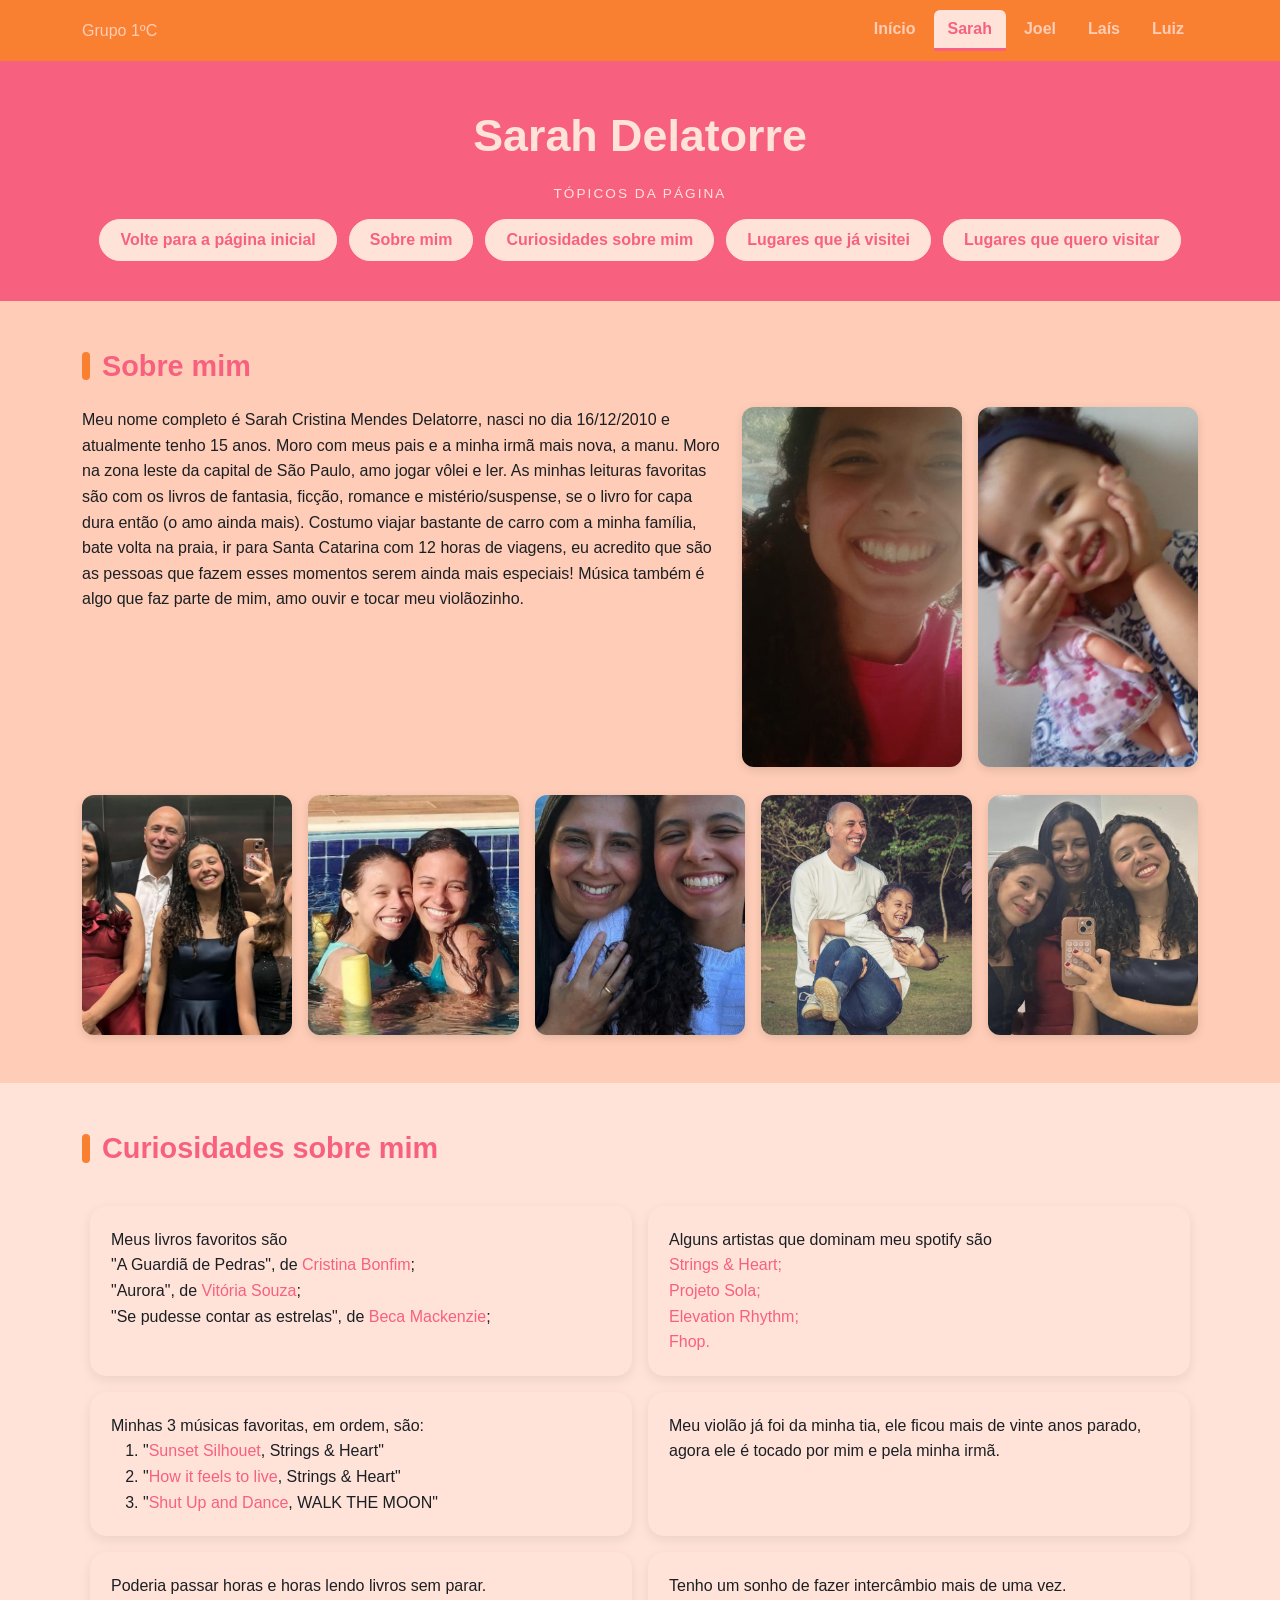
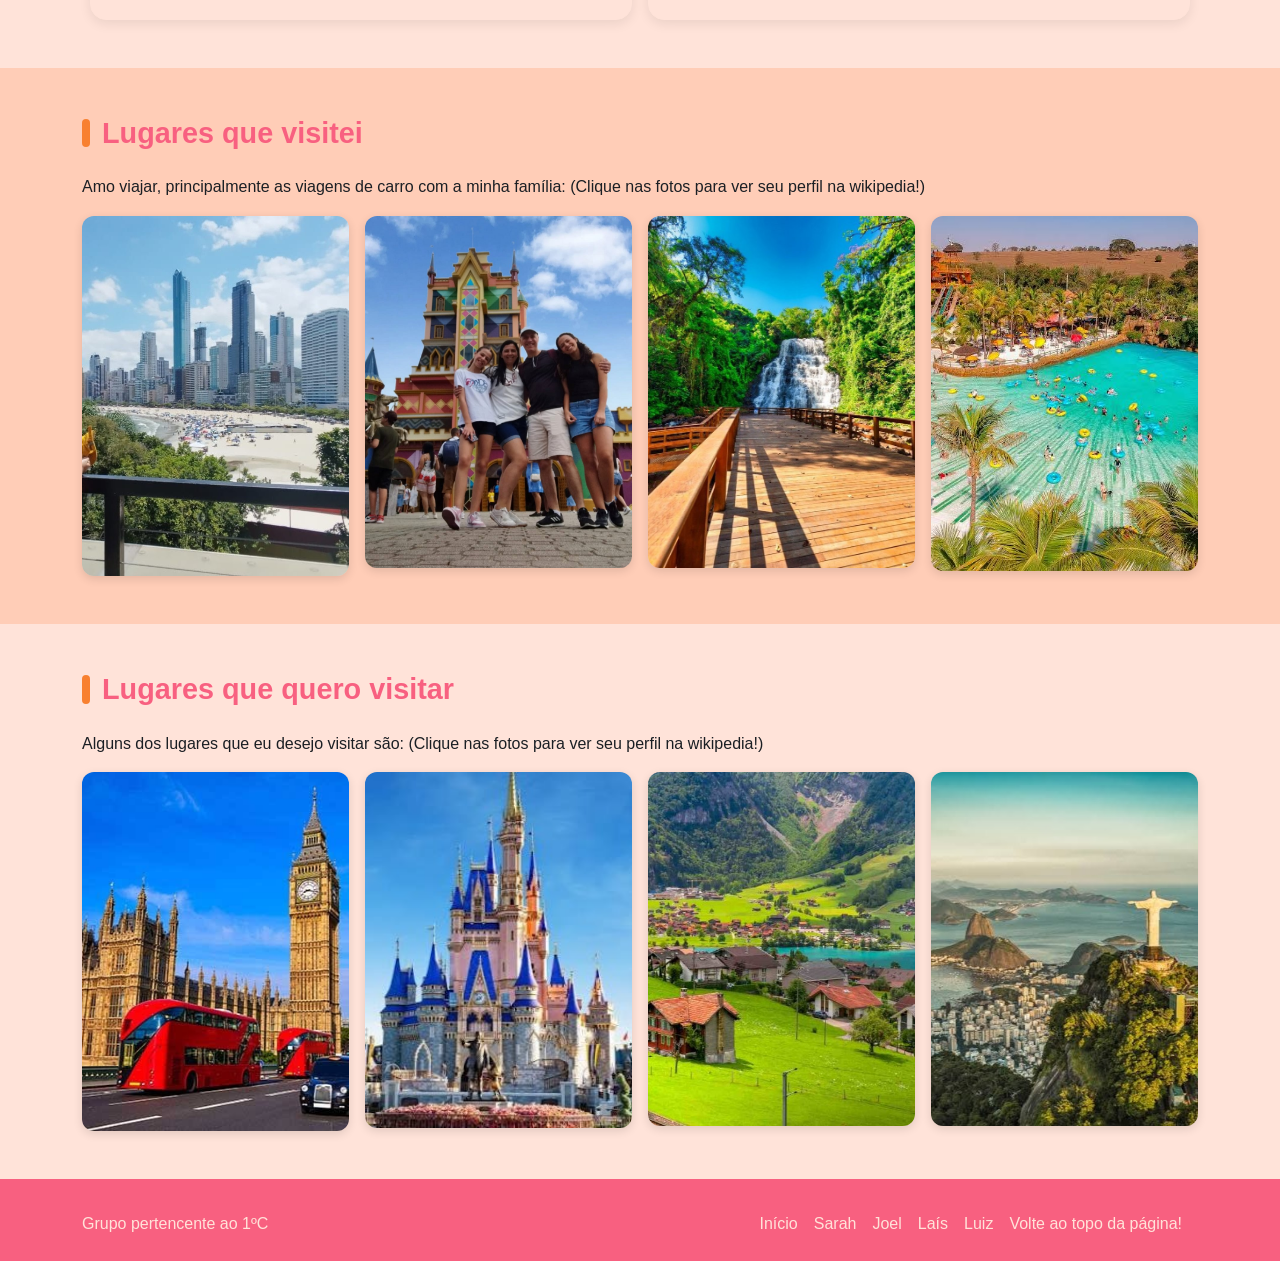
<file: files/sarah.html>
<!DOCTYPE html>
<html lang="pt-br">
<head>
  <meta charset="UTF-8">
  <meta name="viewport" content="width=device-width, initial-scale=1.0">
  <title>Sarah Delatorre</title>
  <link rel="icon" href="../icons/sarah_favicon.png">
  <link href="https://cdn.jsdelivr.net/npm/bootstrap@5.3.9/dist/css/bootstrap.min.css" rel="stylesheet" integrity="sha384-yEPZ7jP9S0QKiUQ0m3jjsO4ProIW7wvR9gXkI7JOGa2XVsw53Yke2bsdkBbjmmiX" crossorigin="anonymous">
  <link rel="stylesheet" href="../css/estilo.css">
  <link rel="stylesheet" href="../css/tema-sarah.css">
</head>
<body class="tema-sarah">
  <header id="topo">
    <nav class="menu-comum" aria-label="Menu principal">
      <div class="container menu-interno">
        <a class="menu-marca" href="index.html">Grupo 1ºC</a>
        <div class="menu-links">
          <a href="index.html">Início</a>
          <a class="ativo" aria-current="page" href="sarah.html">Sarah</a>
          <a href="joel.html">Joel</a>
          <a href="lais.html">Laís</a>
          <a href="luiz.html">Luiz</a>
        </div>
      </div>
    </nav>
  </header>
  <main>
    <section class="hero">
      <div class="container">
        <h1>Sarah Delatorre</h1>
        <h2 class="rotulo">TÓPICOS DA PÁGINA</h2>
        <ul class="atalhos"><li><a class="btn btn-primary" href="index.html">Volte para a página inicial</a></li><li><a class="btn btn-primary" href="#sobremim">Sobre mim</a></li><li><a class="btn btn-primary" href="#curiosidades">Curiosidades sobre mim</a></li><li><a class="btn btn-primary" href="#visitei">Lugares que já visitei</a></li><li><a class="btn btn-primary" href="#visitar">Lugares que quero visitar</a></li></ul>
      </div>
    </section>
    

<section class="secao" id="sobremim">
  <div class="container">
    <h2 class="titulo">Sobre mim</h2>

    <div class="row g-3 align-items-start">
      <div class="col-12 col-lg-7 texto">
        <p>Meu nome completo é Sarah Cristina Mendes Delatorre, nasci no dia 16/12/2010 e atualmente tenho 15 anos. Moro com meus pais e a minha irmã mais nova, a manu. Moro  na zona leste da capital de São Paulo, amo jogar vôlei e ler. As minhas leituras favoritas são com os livros de fantasia, ficção, romance e mistério/suspense, se o livro for capa dura então (o amo ainda mais). Costumo viajar bastante de carro com a minha família, bate volta na praia, ir para Santa Catarina com 12 horas de viagens, eu acredito que são as pessoas que fazem esses momentos serem ainda mais especiais! Música também é algo que faz parte de mim, amo ouvir e tocar meu violãozinho.</p>
      </div>

      <div class="col-12 col-lg-5">
        <div class="row g-3 sobre-destaque">
          <div class="col-6">
            <figure class="foto">
              <img src="../images/sarah/sarah sozinha.jpg" alt="Foto de sarah 1">
            </figure>
          </div>

          <div class="col-6">
            <figure class="foto">
              <img src="../images/sarah/baby sarah.jpg" alt="Foto de sarah 2">
            </figure>
          </div>
        </div>
      </div>
    </div>

    <div class="row row-cols-2 row-cols-md-5 g-3 sobre-familia">
      <div class="col">
        <figure class="foto">
          <img src="../images/sarah/sarah e familia no espelho.jpg" alt="Foto de sarah 3">
        </figure>
      </div>

      <div class="col">
        <figure class="foto">
          <img src="../images/sarah/sarah e manu na piscina.jpg" alt="Foto de sarah 4">
        </figure>
      </div>

      <div class="col">
        <figure class="foto">
          <img src="../images/sarah/sarah e mamãe.jpg" alt="Foto de sarah 5">
        </figure>
      </div>

      <div class="col">
        <figure class="foto">
          <img src="../images/sarah/sarah pequena e papai.jpg" alt="Foto de sarah 6">
        </figure>
      </div>

      <div class="col">
        <figure class="foto">
          <img src="../images/sarah/sarah manu e mamãe no espelho.jpg" alt="Foto de sarah 7">
        </figure>
      </div>
    </div>

  </div>
</section>


    <section class="secao secao-alt" id="curiosidades">
      <div class="container">
        <h2 class="titulo">Curiosidades sobre mim</h2>
        <ul class="lista-cartoes row g-3">
        <li class="col-12 col-md-6 col-lg-6"><div class="cartao">Meus livros favoritos são <br>"A Guardiã de Pedras", de <a href="https://www.instagram.com/cristinabomfimp/?hl=pt">Cristina Bonfim</a>; <br>
        "Aurora", de <a href="https://www.amazon.com.br/stores/author/B09FKNNYHB">Vitória Souza</a>; <br>
        "Se pudesse contar as estrelas", de <a href="https://www.instagram.com/becamackenzie/?hl=pt-br">Beca Mackenzie</a>;</div></li>
        <li class="col-12 col-md-6 col-lg-6"><div class="cartao">Alguns artistas que dominam meu spotify são <ul>
            <li><a href="https://open.spotify.com/intl-pt/artist/5lHDypXbNmHTDoFWpSTqXd?si=gMaEZXw8Tf66F6--Fclvng">Strings & Heart;</a></li>
            <li><a href="https://open.spotify.com/intl-pt/artist/7frHe3lyyKF5Uo1rDZ058K?si=qh_RgIz6RaGTa3PeOeDrIA">Projeto Sola;</a></li>
            <li><a href="https://open.spotify.com/intl-pt/artist/0qZ8aSF0iMCQI99AAXikF8?si=2189625f69964f73">Elevation Rhythm;</a></li>
            <li><a href="https://open.spotify.com/intl-pt/artist/0V208yTQ5OGOUBZuszu6Fn?si=57af2b28116143e1">Fhop.</a></li>
        </ul></div></li>
        <li class="col-12 col-md-6 col-lg-6"><div class="cartao">Minhas 3 músicas favoritas, em ordem, são:
            <ol>
                <li>"<a href="https://open.spotify.com/intl-pt/track/23Roa7mrjca2BJTTxxIVUS?si=40a77654f97649f8">Sunset Silhouet</a>, Strings & Heart"</li>
                <li>"<a href="https://open.spotify.com/intl-pt/track/17rtbUWbDNEdr2c3K4TDUA?si=91bf58bb36e84c78">How it feels to live</a>, Strings & Heart"</li>
                <li>"<a href="https://open.spotify.com/intl-pt/track/4kbj5MwxO1bq9wjT5g9HaA?si=b6b328c464954ffe">Shut Up and Dance</a>, WALK THE MOON"</li>
            </ol></div></li>
        <li class="col-12 col-md-6 col-lg-6"><div class="cartao">Meu violão já foi da minha tia, ele ficou mais de vinte anos parado, agora ele é tocado por mim e pela minha irmã.</div></li>
        <li class="col-12 col-md-6 col-lg-6"><div class="cartao">Poderia passar horas e horas lendo livros sem parar.</div></li>
        <li class="col-12 col-md-6 col-lg-6"><div class="cartao">Tenho um sonho de fazer intercâmbio mais de uma vez.</div></li>
</ul>
      </div>
    </section>
    <section class="secao" id="visitei">
      <div class="container">
        <h2 class="titulo">Lugares que visitei</h2>
        <p class="intro">Amo viajar, principalmente as viagens de carro com a minha família: (Clique nas fotos para ver seu perfil na wikipedia!)</p>
<div class="row g-3">
<div class="col-6 col-md-4 col-lg-3"><a class="foto" href="https://pt.wikipedia.org/wiki/Balne%C3%A1rio_Cambori%C3%BA"><img src="../images/sarah/santa catarina.jpg" alt="Santa Catarina"></a></div>
<div class="col-6 col-md-4 col-lg-3"><a class="foto" href="https://pt.wikipedia.org/wiki/Beto_Carrero_World"><img src="../images/sarah/beto carrero.jpg" alt="Beto Carrero"></a></div>
<div class="col-6 col-md-4 col-lg-3"><a class="foto" href="https://pt.wikipedia.org/wiki/%C3%81guas_de_Santa_B%C3%A1rbara"><img src="../images/sarah/aguas de santa barbara.jpg" alt="Águas de Santa Bárbara"></a></div>
<div class="col-6 col-md-4 col-lg-3"><a class="foto" href="https://pt.wikipedia.org/wiki/Ol%C3%ADmpia_(S%C3%A3o_Paulo)"><img src="../images/sarah/olimpia.jpg" alt="Olímpia"></a></div>
</div>
      </div>
    </section>
    <section class="secao secao-alt" id="visitar">
      <div class="container">
        <h2 class="titulo">Lugares que quero visitar</h2>
        <p class="intro">Alguns dos lugares que eu desejo visitar são: (Clique nas fotos para ver seu perfil na wikipedia!)</p>
<div class="row g-3">
<div class="col-6 col-md-4 col-lg-3"><a class="foto" href="https://pt.wikipedia.org/wiki/Londres"><img src="../images/sarah/londres.jpg" alt="Londres"></a></div>
<div class="col-6 col-md-4 col-lg-3"><a class="foto" href="https://pt.wikipedia.org/wiki/Fl%C3%B3rida"><img src="../images/sarah/disney.jpg" alt="Orlando"></a></div>
<div class="col-6 col-md-4 col-lg-3"><a class="foto" href="https://pt.wikipedia.org/wiki/Su%C3%AD%C3%A7a"><img src="../images/sarah/suiça.jpg" alt="Suíça"></a></div>
<div class="col-6 col-md-4 col-lg-3"><a class="foto" href="https://pt.wikipedia.org/wiki/Rio_de_Janeiro"><img src="../images/sarah/rio de janeiro.jpg" alt="Rio de Janeiro"></a></div>
</div>
      </div>
    </section>
  </main>
  <footer class="rodape">
    <div class="container">
      <div class="row g-3">
        <div class="col-12 col-md-6"><p>Grupo pertencente ao 1ºC</p></div>
        <div class="col-12 col-md-6"><ul class="rodape-links"><li><a href="index.html">Início</a></li><li><a href="sarah.html">Sarah</a></li><li><a href="joel.html">Joel</a></li><li><a href="lais.html">Laís</a></li><li><a href="luiz.html">Luiz</a></li><li><a href="#topo">Volte ao topo da página!</a></li></ul></div>
      </div>
    </div>
  </footer>
</body>
</html>
</file>
<file: docs/css/tema-home.css>
.tema-home {
    background-color: #f4f8fc;
    color: #193247;
}

.tema-home .menu-comum,
.tema-home .rodape {
    background-color: #142f49;
    color: #fff;
}

.tema-home .menu-comum a,
.tema-home .rodape a {
    color: #fff;
}

.tema-home .menu-comum a:hover {
    background-color: #23577d;
}

.tema-home .menu-comum a.ativo {
    background-color: #fff;
    color: #142f49;
    border-bottom-color: #74b5df;
}

.tema-home .rodape a:hover {
    color: #b8dcf2;
}

.tema-home .hero {
    display: flex;
    align-items: center;
    min-height: 65vh;
    background-color: #e5f2fa;
}

.tema-home .hero .container {
    max-width: 880px;
}

.tema-home .hero h1 {
    color: #142f49;
}

.tema-home .hero .rotulo {
    color: #23577d;
    font-weight: 700;
}

.tema-home .hero .intro {
    max-width: 640px;
    margin: 0 auto 2rem;
    font-size: 1.125rem;
}

.tema-home .hero .btn-primary {
    background-color: #23577d;
    border-color: #23577d;
    color: #fff;
}

.tema-home .hero .btn-primary:hover,
.tema-home .hero .btn-primary:focus-visible {
    background-color: #142f49;
    border-color: #142f49;
    color: #fff;
}

@media (max-width: 575px) {
    .tema-home .atalhos li,
    .tema-home .atalhos .btn {
        width: 100%;
    }
}
</file>
<file: css/tema-home.css>
.tema-home {
    background-color: #f4f8fc;
    color: #193247;
}

.tema-home .menu-comum,
.tema-home .rodape {
    background-color: #142f49;
    color: #fff;
}

.tema-home .menu-comum a,
.tema-home .rodape a {
    color: #fff;
}

.tema-home .menu-comum a:hover {
    background-color: #23577d;
}

.tema-home .menu-comum a.ativo {
    background-color: #fff;
    color: #142f49;
    border-bottom-color: #74b5df;
}

.tema-home .rodape a:hover {
    color: #b8dcf2;
}

.tema-home .hero {
    display: flex;
    align-items: center;
    min-height: 65vh;
    background-color: #e5f2fa;
}

.tema-home .hero .container {
    max-width: 880px;
}

.tema-home .hero h1 {
    color: #142f49;
}

.tema-home .hero .rotulo {
    color: #23577d;
    font-weight: 700;
}

.tema-home .hero .intro {
    max-width: 640px;
    margin: 0 auto 2rem;
    font-size: 1.125rem;
}

.tema-home .hero .btn-primary {
    background-color: #23577d;
    border-color: #23577d;
    color: #fff;
}

.tema-home .hero .btn-primary:hover,
.tema-home .hero .btn-primary:focus-visible {
    background-color: #142f49;
    border-color: #142f49;
    color: #fff;
}

@media (max-width: 575px) {
    .tema-home .atalhos li,
    .tema-home .atalhos .btn {
        width: 100%;
    }
}
</file>
<file: docs/css/tema-joel.css>
.tema-joel {
    background-color: #f0fdf4;
    color: #193b29;
}

.tema-joel h1,
.tema-joel h2,
.tema-joel h3 {
    color: #14532d;
}

.tema-joel a {
    color: #166534;
}

/* ---------- Navbar ---------- */

.tema-joel .menu-comum {
    background-color: #14532d;
    color: #fff;
}

.tema-joel .menu-comum a {
    color: #fff;
}

.tema-joel .menu-comum a:hover {
    background-color: #166534;
}

.tema-joel .menu-comum a.ativo {
    background-color: #fff;
    color: #14532d;
    border-bottom-color: #86efac;
}

/* ---------- Hero ---------- */

.tema-joel .hero {
    background-color: #dcfce7;
}

.tema-joel .hero .rotulo {
    color: #166534;
}

.tema-joel .hero .btn-primary {
    background-color: #166534;
    border-color: #166534;
    color: #fff;
}

.tema-joel .hero .btn-primary:hover,
.tema-joel .hero .btn-primary:focus-visible {
    background-color: #14532d;
    border-color: #14532d;
    color: #fff;
}

/* ---------- Seções ---------- */

.tema-joel .secao-alt {
    background-color: #fff;
}

.tema-joel .titulo::before {
    background-color: #22c55e;
}

/* ---------- Cartões ---------- */

.tema-joel .cartao {
    background-color: #f0fdf4;
    border: 1px solid #bbf7d0;
}

.tema-joel .cartao:hover,
.tema-joel .cartao:focus-within {
    border-color: #166534;
}

/* ---------- Curiosidades ---------- */

.tema-joel .cartao .row .foto img {
    aspect-ratio: 4 / 3;
    object-fit: cover;
}

/* ---------- Fotos ---------- */

.tema-joel .foto:hover,
.tema-joel .foto:focus-visible {
    outline: 3px solid #166534;
}

.tema-joel .foto-banner img {
    aspect-ratio: 16 / 9;
    object-fit: cover;
}

/* ---------- Galeria ---------- */

.tema-joel .galeria-interesses {
    margin-top: 1rem;
}

.tema-joel .galeria-interesses .foto img,
.tema-joel .galeria-lugares .foto img {
    aspect-ratio: 4 / 3;
    object-fit: cover;
}

.tema-joel .galeria-lugares .subtitulo {
    margin: 0.75rem 0 0;
    color: #166534;
}

/* ---------- Rodapé ---------- */

.tema-joel .rodape {
    background-color: #14532d;
    color: #fff;
}

.tema-joel .rodape a {
    color: #fff;
}

.tema-joel .rodape a:hover {
    color: #bbf7d0;
}

/* ---------- Responsividade ---------- */

@media (max-width: 575px) {
    .tema-joel .galeria-interesses .foto img {
        aspect-ratio: 1;
    }
}
</file>
<file: docs/css/tema-lais.css>
/* tema-lais.css - SOMENTE cores desta página (PDF 2.1: HEX, RGBA) */
body.tema-lais { background-color: #FDF0F6; color: #1B1F24; }
.tema-lais h1, .tema-lais h2, .tema-lais h3 { color: #880E4F; }
.tema-lais a { color: #C2185B; }
.tema-lais a:hover { color: #880E4F; }

/* navbar */
.tema-lais .menu-comum { background-color: #C2185B; }
.tema-lais .menu-comum a { color: #FFFFFF; }
.tema-lais .menu-comum a:hover { background-color: #880E4F; color: #FFFFFF; }
.tema-lais .menu-comum a.ativo { background-color: #FFFFFF; color: #880E4F; border-bottom-color: #880E4F; }

/* hero */
.tema-lais .hero { background-color: #880E4F; color: #FFFFFF; }
.tema-lais .hero h1, .tema-lais .hero h2 { color: #FFFFFF; }
.tema-lais .hero .btn-primary { background-color: #FFFFFF; border-color: #FFFFFF; color: #880E4F; }
.tema-lais .hero .btn-primary:hover, .tema-lais .hero .btn-primary:focus { background-color: #F9DCE9; border-color: #F9DCE9; color: #880E4F; }

/* seções e cartões */
.tema-lais .secao-alt { background-color: #FFFFFF; }
.tema-lais .titulo::before { background-color: #C2185B; }
.tema-lais .cartao { background-color: #FFFFFF; border: 1px solid #F9DCE9; }
.tema-lais .secao-alt .cartao { background-color: #FDF0F6; }
.tema-lais .cartao:hover, .tema-lais .cartao:focus-within { border-color: #C2185B; }
.tema-lais .foto:hover, .tema-lais .foto:focus-visible { outline: 3px solid #C2185B; }
.tema-lais .subtitulo { color: #C2185B; }

/* rodapé */
.tema-lais .rodape { background-color: #880E4F; color: #FFFFFF; }
.tema-lais .rodape a { color: #FFFFFF; }
.tema-lais .rodape a:hover { color: #F9DCE9; }
</file>
<file: docs/css/tema-luiz.css>
.tema-luiz {
    --cor-principal: #e8752e;
    --cor-secundaria: #bd501d;
    --cor-destaque: #f5a66e;
    --cor-fundo: #fffaf6;
    --cor-fundo-alternativo: #ffeadb;
    --cor-texto: #49372d;

    background-color: var(--cor-fundo);
    color: var(--cor-texto);
}

/* ---------- Navbar ---------- */

.tema-luiz .menu-comum {
    background-color: var(--cor-principal);
}

.tema-luiz .menu-comum .marca,
.tema-luiz .menu-comum .menu-links a {
    color: white;
}

.tema-luiz .menu-links a.ativo {
    border-bottom-color: white;
}

.tema-luiz .menu-links a:hover {
    background-color: var(--cor-secundaria);
    color: white;
}

/* ---------- Hero ---------- */

.tema-luiz .hero {
    background-color: var(--cor-fundo-alternativo);
}

.tema-luiz .hero h1 {
    color: var(--cor-secundaria);
}

.tema-luiz .hero .rotulo {
    color: var(--cor-principal);
}

.tema-luiz .hero .btn-primary {
    background-color: var(--cor-principal);
    border-color: var(--cor-principal);
    color: white;
}

.tema-luiz .hero .btn-primary:hover {
    background-color: var(--cor-secundaria);
    border-color: var(--cor-secundaria);
}

/* ---------- Seções ---------- */

.tema-luiz .secao {
    background-color: var(--cor-fundo);
}

.tema-luiz .secao-alt {
    background-color: var(--cor-fundo-alternativo);
}

.tema-luiz .titulo {
    color: var(--cor-secundaria);
}

.tema-luiz .titulo::before {
    background-color: var(--cor-principal);
}

.tema-luiz .subtitulo-secao {
    color: var(--cor-principal);
    font-size: 1.3rem;
    font-weight: 600;
    margin-top: 2rem;
    margin-bottom: 1.5rem;
}

/* ---------- Cartões ---------- */

.tema-luiz .cartao {
    background-color: white;
    border-color: #f2c4a5;
}

.tema-luiz .cartao h3 {
    color: var(--cor-secundaria);
}

.tema-luiz .cartao a {
    color: var(--cor-principal);
}

.tema-luiz .cartao a:hover {
    color: var(--cor-secundaria);
}

/* ---------- Curiosidades ---------- */

.tema-luiz .curiosidade {
    text-align: center;
}

.tema-luiz .curiosidade .foto {
    margin-bottom: 1rem;
}

.tema-luiz .curiosidade .foto img {
    height: 180px;
    object-fit: contain;
    background-color: white;
}

/* ---------- Fotos ---------- */

.tema-luiz .foto {
    background-color: white;
}

.tema-luiz .foto img {
    border-radius: 12px;
}

.tema-luiz .foto:hover {
    box-shadow: 0 6px 16px rgba(189, 80, 29, 0.2);
}

/* ---------- Galeria ---------- */

/* ---------- Galeria ---------- */

.tema-luiz #fotos .foto {
    display: flex;
    justify-content: center;
    align-items: center;
    overflow: hidden;
}

.tema-luiz #fotos .foto img {
    width: 100%;
    height: 200px;
    object-fit: contain;
    object-position: center;
    display: block;
}

/* ---------- Rodapé ---------- */

.tema-luiz .rodape {
    background-color: var(--cor-secundaria);
    color: white;
}

.tema-luiz .rodape a {
    color: white;
}

.tema-luiz .rodape a:hover {
    color: #ffd2b3;
}

/* ---------- Responsividade ---------- */

@media (max-width: 767.98px) {

    .tema-luiz .hero h1 {
        font-size: 1.8rem;
    }

    .tema-luiz #fotos .foto img {
        height: 150px;
    }

}
</file>
<file: docs/css/tema-sarah.css>
body.tema-sarah { background-color: #ffcdb7; color: #1B1F24; }
.tema-sarah h1, .tema-sarah h2, .tema-sarah h3 { color: #F86080; }
.tema-sarah a { color: #F86080; }
.tema-sarah a:hover { color: #F86080; }

.tema-sarah .menu-comum { background-color: #F88030; }
.tema-sarah .menu-comum a { color: #ffcdb7; }
.tema-sarah .menu-comum a:hover { background-color: #F86080; color: #ffe3d9; }
.tema-sarah .menu-comum a.ativo { background-color: #ffe3d9; color: #F86080; border-bottom-color: #F86080; }

.tema-sarah .hero { background-color: #F86080; color: #ffe3d9; }
.tema-sarah .hero h1, .tema-sarah .hero h2 { color: #ffe3d9; }
.tema-sarah .hero .btn-primary { background-color: #ffe3d9; border-color: #ffe3d9; color: #F86080; }
.tema-sarah .hero .btn-primary:hover, .tema-sarah .hero .btn-primary:focus { background-color: #F8C8B0; border-color: #ffe3d9; color: #F86080; }

.tema-sarah .secao-alt { background-color: #ffe3d9; }
.tema-sarah .titulo::before { background-color: #F88030; }
.tema-sarah .cartao { background-color: #ffe3d9; border: 1px solid #ffe3d9; }
.tema-sarah .secao-alt .cartao { background-color: #ffe3d9; }
.tema-sarah .cartao:hover, .tema-sarah .cartao:focus-within { border-color: #F88030; }
.tema-sarah .foto:hover, .tema-sarah .foto:focus-visible { outline: 3px solid #F88030; }
.tema-sarah .subtitulo { color: #F88030; }

.tema-sarah .rodape { background-color: #F86080; color: #ffe3d9; }
.tema-sarah .rodape a { color: #ffe3d9; }
.tema-sarah .rodape a:hover { color: #ffe3d9; }

.tema-sarah .sobre-destaque .foto img {
    width: 100%;
    height: 360px;
    object-fit: cover;
}

.tema-sarah .sobre-familia {
    margin-top: 12px;
}

.tema-sarah .sobre-familia .foto img {
    width: 100%;
    height: 240px;
    object-fit: cover;
}
</file>
<file: css/tema-joel.css>
.tema-joel {
    background-color: #f0fdf4;
    color: #193b29;
}

.tema-joel h1,
.tema-joel h2,
.tema-joel h3 {
    color: #14532d;
}

.tema-joel a {
    color: #166534;
}

/* ---------- Navbar ---------- */

.tema-joel .menu-comum {
    background-color: #14532d;
    color: #fff;
}

.tema-joel .menu-comum a {
    color: #fff;
}

.tema-joel .menu-comum a:hover {
    background-color: #166534;
}

.tema-joel .menu-comum a.ativo {
    background-color: #fff;
    color: #14532d;
    border-bottom-color: #86efac;
}

/* ---------- Hero ---------- */

.tema-joel .hero {
    background-color: #dcfce7;
}

.tema-joel .hero .rotulo {
    color: #166534;
}

.tema-joel .hero .btn-primary {
    background-color: #166534;
    border-color: #166534;
    color: #fff;
}

.tema-joel .hero .btn-primary:hover,
.tema-joel .hero .btn-primary:focus-visible {
    background-color: #14532d;
    border-color: #14532d;
    color: #fff;
}

/* ---------- Seções ---------- */

.tema-joel .secao-alt {
    background-color: #fff;
}

.tema-joel .titulo::before {
    background-color: #22c55e;
}

/* ---------- Cartões ---------- */

.tema-joel .cartao {
    background-color: #f0fdf4;
    border: 1px solid #bbf7d0;
}

.tema-joel .cartao:hover,
.tema-joel .cartao:focus-within {
    border-color: #166534;
}

/* ---------- Curiosidades ---------- */

.tema-joel .cartao .row .foto img {
    aspect-ratio: 4 / 3;
    object-fit: cover;
}

/* ---------- Fotos ---------- */

.tema-joel .foto:hover,
.tema-joel .foto:focus-visible {
    outline: 3px solid #166534;
}

.tema-joel .foto-banner img {
    aspect-ratio: 16 / 9;
    object-fit: cover;
}

/* ---------- Galeria ---------- */

.tema-joel .galeria-interesses {
    margin-top: 1rem;
}

.tema-joel .galeria-interesses .foto img,
.tema-joel .galeria-lugares .foto img {
    aspect-ratio: 4 / 3;
    object-fit: cover;
}

.tema-joel .galeria-lugares .subtitulo {
    margin: 0.75rem 0 0;
    color: #166534;
}

/* ---------- Rodapé ---------- */

.tema-joel .rodape {
    background-color: #14532d;
    color: #fff;
}

.tema-joel .rodape a {
    color: #fff;
}

.tema-joel .rodape a:hover {
    color: #bbf7d0;
}

/* ---------- Responsividade ---------- */

@media (max-width: 575px) {
    .tema-joel .galeria-interesses .foto img {
        aspect-ratio: 1;
    }
}
</file>
<file: css/tema-lais.css>
/* tema-lais.css - SOMENTE cores desta página (PDF 2.1: HEX, RGBA) */
body.tema-lais { background-color: #FDF0F6; color: #1B1F24; }
.tema-lais h1, .tema-lais h2, .tema-lais h3 { color: #880E4F; }
.tema-lais a { color: #C2185B; }
.tema-lais a:hover { color: #880E4F; }

/* navbar */
.tema-lais .menu-comum { background-color: #C2185B; }
.tema-lais .menu-comum a { color: #FFFFFF; }
.tema-lais .menu-comum a:hover { background-color: #880E4F; color: #FFFFFF; }
.tema-lais .menu-comum a.ativo { background-color: #FFFFFF; color: #880E4F; border-bottom-color: #880E4F; }

/* hero */
.tema-lais .hero { background-color: #880E4F; color: #FFFFFF; }
.tema-lais .hero h1, .tema-lais .hero h2 { color: #FFFFFF; }
.tema-lais .hero .btn-primary { background-color: #FFFFFF; border-color: #FFFFFF; color: #880E4F; }
.tema-lais .hero .btn-primary:hover, .tema-lais .hero .btn-primary:focus { background-color: #F9DCE9; border-color: #F9DCE9; color: #880E4F; }

/* seções e cartões */
.tema-lais .secao-alt { background-color: #FFFFFF; }
.tema-lais .titulo::before { background-color: #C2185B; }
.tema-lais .cartao { background-color: #FFFFFF; border: 1px solid #F9DCE9; }
.tema-lais .secao-alt .cartao { background-color: #FDF0F6; }
.tema-lais .cartao:hover, .tema-lais .cartao:focus-within { border-color: #C2185B; }
.tema-lais .foto:hover, .tema-lais .foto:focus-visible { outline: 3px solid #C2185B; }
.tema-lais .subtitulo { color: #C2185B; }

/* rodapé */
.tema-lais .rodape { background-color: #880E4F; color: #FFFFFF; }
.tema-lais .rodape a { color: #FFFFFF; }
.tema-lais .rodape a:hover { color: #F9DCE9; }
</file>
<file: css/tema-luiz.css>
.tema-luiz {
    --cor-principal: #e8752e;
    --cor-secundaria: #bd501d;
    --cor-destaque: #f5a66e;
    --cor-fundo: #fffaf6;
    --cor-fundo-alternativo: #ffeadb;
    --cor-texto: #49372d;

    background-color: var(--cor-fundo);
    color: var(--cor-texto);
}

/* ---------- Navbar ---------- */

.tema-luiz .menu-comum {
    background-color: var(--cor-principal);
}

.tema-luiz .menu-comum .marca,
.tema-luiz .menu-comum .menu-links a {
    color: white;
}

.tema-luiz .menu-links a.ativo {
    border-bottom-color: white;
}

.tema-luiz .menu-links a:hover {
    background-color: var(--cor-secundaria);
    color: white;
}

/* ---------- Hero ---------- */

.tema-luiz .hero {
    background-color: var(--cor-fundo-alternativo);
}

.tema-luiz .hero h1 {
    color: var(--cor-secundaria);
}

.tema-luiz .hero .rotulo {
    color: var(--cor-principal);
}

.tema-luiz .hero .btn-primary {
    background-color: var(--cor-principal);
    border-color: var(--cor-principal);
    color: white;
}

.tema-luiz .hero .btn-primary:hover {
    background-color: var(--cor-secundaria);
    border-color: var(--cor-secundaria);
}

/* ---------- Seções ---------- */

.tema-luiz .secao {
    background-color: var(--cor-fundo);
}

.tema-luiz .secao-alt {
    background-color: var(--cor-fundo-alternativo);
}

.tema-luiz .titulo {
    color: var(--cor-secundaria);
}

.tema-luiz .titulo::before {
    background-color: var(--cor-principal);
}

.tema-luiz .subtitulo-secao {
    color: var(--cor-principal);
    font-size: 1.3rem;
    font-weight: 600;
    margin-top: 2rem;
    margin-bottom: 1.5rem;
}

/* ---------- Cartões ---------- */

.tema-luiz .cartao {
    background-color: white;
    border-color: #f2c4a5;
}

.tema-luiz .cartao h3 {
    color: var(--cor-secundaria);
}

.tema-luiz .cartao a {
    color: var(--cor-principal);
}

.tema-luiz .cartao a:hover {
    color: var(--cor-secundaria);
}

/* ---------- Curiosidades ---------- */

.tema-luiz .curiosidade {
    text-align: center;
}

.tema-luiz .curiosidade .foto {
    margin-bottom: 1rem;
}

.tema-luiz .curiosidade .foto img {
    height: 180px;
    object-fit: contain;
    background-color: white;
}

/* ---------- Fotos ---------- */

.tema-luiz .foto {
    background-color: white;
}

.tema-luiz .foto img {
    border-radius: 12px;
}

.tema-luiz .foto:hover {
    box-shadow: 0 6px 16px rgba(189, 80, 29, 0.2);
}

/* ---------- Galeria ---------- */

/* ---------- Galeria ---------- */

.tema-luiz #fotos .foto {
    display: flex;
    justify-content: center;
    align-items: center;
    overflow: hidden;
}

.tema-luiz #fotos .foto img {
    width: 100%;
    height: 200px;
    object-fit: contain;
    object-position: center;
    display: block;
}

/* ---------- Rodapé ---------- */

.tema-luiz .rodape {
    background-color: var(--cor-secundaria);
    color: white;
}

.tema-luiz .rodape a {
    color: white;
}

.tema-luiz .rodape a:hover {
    color: #ffd2b3;
}

/* ---------- Responsividade ---------- */

@media (max-width: 767.98px) {

    .tema-luiz .hero h1 {
        font-size: 1.8rem;
    }

    .tema-luiz #fotos .foto img {
        height: 150px;
    }

}
</file>
<file: css/tema-sarah.css>
body.tema-sarah { background-color: #ffcdb7; color: #1B1F24; }
.tema-sarah h1, .tema-sarah h2, .tema-sarah h3 { color: #F86080; }
.tema-sarah a { color: #F86080; }
.tema-sarah a:hover { color: #F86080; }

.tema-sarah .menu-comum { background-color: #F88030; }
.tema-sarah .menu-comum a { color: #ffcdb7; }
.tema-sarah .menu-comum a:hover { background-color: #F86080; color: #ffe3d9; }
.tema-sarah .menu-comum a.ativo { background-color: #ffe3d9; color: #F86080; border-bottom-color: #F86080; }

.tema-sarah .hero { background-color: #F86080; color: #ffe3d9; }
.tema-sarah .hero h1, .tema-sarah .hero h2 { color: #ffe3d9; }
.tema-sarah .hero .btn-primary { background-color: #ffe3d9; border-color: #ffe3d9; color: #F86080; }
.tema-sarah .hero .btn-primary:hover, .tema-sarah .hero .btn-primary:focus { background-color: #F8C8B0; border-color: #ffe3d9; color: #F86080; }

.tema-sarah .secao-alt { background-color: #ffe3d9; }
.tema-sarah .titulo::before { background-color: #F88030; }
.tema-sarah .cartao { background-color: #ffe3d9; border: 1px solid #ffe3d9; }
.tema-sarah .secao-alt .cartao { background-color: #ffe3d9; }
.tema-sarah .cartao:hover, .tema-sarah .cartao:focus-within { border-color: #F88030; }
.tema-sarah .foto:hover, .tema-sarah .foto:focus-visible { outline: 3px solid #F88030; }
.tema-sarah .subtitulo { color: #F88030; }

.tema-sarah .rodape { background-color: #F86080; color: #ffe3d9; }
.tema-sarah .rodape a { color: #ffe3d9; }
.tema-sarah .rodape a:hover { color: #ffe3d9; }

.tema-sarah .sobre-destaque .foto img {
    width: 100%;
    height: 360px;
    object-fit: cover;
}

.tema-sarah .sobre-familia {
    margin-top: 12px;
}

.tema-sarah .sobre-familia .foto img {
    width: 100%;
    height: 240px;
    object-fit: cover;
}
</file>
<file: docs/css/estilo.css>
/* estilo.css - CSS base (layout, espaços, tipografia e efeitos)
   Carregar DEPOIS do Bootstrap e ANTES do tema-lais.css.
   Aqui ficam só medidas, formas e efeitos; as CORES ficam no tema-lais.css. */

/* ---------- Base ---------- */
* {
  box-sizing: border-box;
}

body {
  font-family: "Segoe UI", Arial, sans-serif;
  line-height: 1.6;
  margin: 0;
}

img {
  max-width: 100%;
  height: auto;
}

a {
  text-decoration: none;
  transition: color 0.2s ease, background-color 0.2s ease;
}

a:hover {
  text-decoration: underline;
}

/* foco visível pelo teclado em todos os links */
a:focus-visible,
.btn:focus-visible {
  outline: 3px solid currentColor;
  outline-offset: 3px;
}

/* ---------- Navbar ---------- */
.menu-comum {
  padding: 10px 0;
}

/* marca à esquerda, links à direita; se faltar espaço, quebram de linha */
.menu-interno {
  display: flex;
  flex-wrap: wrap;
  justify-content: space-between;
  align-items: center;
  gap: 8px;
}

.marca {
  font-size: 1.25rem;
  font-weight: 700;
}

.menu-links {
  display: flex;
  flex-wrap: wrap;
  gap: 0.25rem;
  list-style: none;
  margin: 0;
  padding: 0;
}

.menu-links a {
  display: block;
  padding: 6px 14px;
  border-bottom: 3px solid transparent; /* a cor vem do tema (.ativo) */
  border-radius: 6px 6px 0 0;
  font-weight: 600;
  text-decoration: none;
}

.menu-comum a:hover {
  text-decoration: none;
}

/* ---------- Hero (faixa de abertura) ---------- */
.hero {
  padding: 3rem 0 2.5rem;
  text-align: center;
}

.hero h1 {
  font-size: clamp(1.8rem, 5vw, 2.8rem);
  font-weight: 700;
  margin-bottom: 1.5rem;
}

.rotulo {
  font-size: 0.85rem;
  letter-spacing: 0.15em;
  text-transform: uppercase;
  margin-bottom: 1rem;
}

.atalhos {
  display: flex;
  flex-wrap: wrap;
  justify-content: center;
  gap: 0.75rem;
  list-style: none;
  margin: 0;
  padding: 0;
}

.atalhos .btn {
  border-radius: 999px;
  padding: 0.5rem 1.25rem;
  font-weight: 600;
  transition: background-color 0.2s ease, transform 0.2s ease;
}

.atalhos .btn:hover {
  transform: translateY(-2px);
  text-decoration: none;
}

/* ---------- Seções ---------- */
.secao {
  padding: 3rem 0;
  scroll-margin-top: 1rem; /* o atalho não cola no topo */
}

.titulo {
  display: flex;
  align-items: center;
  font-size: 1.8rem;
  font-weight: 700;
  margin-bottom: 1.5rem;
}

/* barra colorida antes do título (a cor vem do tema) */
.titulo::before {
  content: "";
  display: inline-block;
  width: 8px;
  height: 1.8rem;
  margin-right: 0.75rem;
  border-radius: 4px;
}

.subtitulo {
  font-size: 1.25rem;
  font-weight: 600;
  margin-bottom: 0.75rem;
}

/* ---------- Cartões ---------- */
.cartao {
  height: 100%;
  padding: 1.25rem;
  border: 1px solid transparent; /* a cor vem do tema */
  border-radius: 16px;
  box-shadow: 0 4px 12px rgba(0, 0, 0, 0.08);
  transition: transform 0.2s ease, box-shadow 0.2s ease, border-color 0.2s ease;
}

.cartao:hover,
.cartao:focus-within {
  transform: translateY(-4px);
  box-shadow: 0 8px 20px rgba(0, 0, 0, 0.14);
}

.cartao h3 {
  font-size: 1.2rem;
  font-weight: 600;
  margin-bottom: 0.75rem;
}

.cartao p {
  margin-bottom: 0.5rem;
}

/* curiosidades: sem bolinhas */
.cartao ul,
#curiosidades ul {
  list-style: none;
  margin: 0;
  padding: 0;
}

.saiba {
  margin: 0.75rem 0 0;
  font-weight: 600;
}

/* ---------- Fotos ---------- */
.foto {
  display: block;
  margin: 0;
  overflow: hidden;
  border-radius: 12px;
  box-shadow: 0 3px 10px rgba(0, 0, 0, 0.12);
  transition: transform 0.2s ease, box-shadow 0.2s ease;
}

.foto img {
  display: block;
  width: 100%;
  height: 100%;
  object-fit: cover;
}

.foto:hover,
.foto:focus-visible {
  transform: scale(1.02);
  box-shadow: 0 6px 16px rgba(0, 0, 0, 0.2);
  outline-offset: 2px; /* a cor do outline vem do tema */
}

/* fotos verticais lado a lado com a mesma altura */
.foto-retrato img {
  aspect-ratio: 3 / 4;
  object-fit: cover;
}

/* ---------- Rodapé ---------- */
.rodape {
  padding: 2rem 0 1rem;
}

.rodape p {
  margin-bottom: 0.5rem;
}

.rodape ul {
  list-style: none;
  margin: 0 0 0.5rem;
  padding: 0;
}

.rodape li {
  display: inline-block;
  margin-right: 1rem;
}

.rodape .col-md-6:last-child {
  text-align: left;
}

@media (min-width: 768px) {
  .rodape .col-md-6:last-child {
    text-align: right;
  }
}

/* ---------- Telas pequenas ---------- */
@media (max-width: 767.98px) {
  .hero {
    padding: 2rem 0 1.5rem;
  }

  .secao {
    padding: 2rem 0;
  }

  .titulo {
    font-size: 1.5rem;
  }

  .titulo::before {
    height: 1.5rem;
  }

}

@media (max-width: 575px) {
  .menu-interno {
    justify-content: center;
    text-align: center;
  }

  .menu-links {
    justify-content: center;
  }

  .rodape .col-md-6:last-child {
    text-align: left;
  }
}
</file>
<file: css/estilo.css>
/* estilo.css - CSS base (layout, espaços, tipografia e efeitos)
   Carregar DEPOIS do Bootstrap e ANTES do tema-lais.css.
   Aqui ficam só medidas, formas e efeitos; as CORES ficam no tema-lais.css. */

/* ---------- Base ---------- */
* {
  box-sizing: border-box;
}

body {
  font-family: "Segoe UI", Arial, sans-serif;
  line-height: 1.6;
  margin: 0;
}

img {
  max-width: 100%;
  height: auto;
}

a {
  text-decoration: none;
  transition: color 0.2s ease, background-color 0.2s ease;
}

a:hover {
  text-decoration: underline;
}

/* foco visível pelo teclado em todos os links */
a:focus-visible,
.btn:focus-visible {
  outline: 3px solid currentColor;
  outline-offset: 3px;
}

/* ---------- Navbar ---------- */
.menu-comum {
  padding: 10px 0;
}

/* marca à esquerda, links à direita; se faltar espaço, quebram de linha */
.menu-interno {
  display: flex;
  flex-wrap: wrap;
  justify-content: space-between;
  align-items: center;
  gap: 8px;
}

.marca {
  font-size: 1.25rem;
  font-weight: 700;
}

.menu-links {
  display: flex;
  flex-wrap: wrap;
  gap: 0.25rem;
  list-style: none;
  margin: 0;
  padding: 0;
}

.menu-links a {
  display: block;
  padding: 6px 14px;
  border-bottom: 3px solid transparent; /* a cor vem do tema (.ativo) */
  border-radius: 6px 6px 0 0;
  font-weight: 600;
  text-decoration: none;
}

.menu-comum a:hover {
  text-decoration: none;
}

/* ---------- Hero (faixa de abertura) ---------- */
.hero {
  padding: 3rem 0 2.5rem;
  text-align: center;
}

.hero h1 {
  font-size: clamp(1.8rem, 5vw, 2.8rem);
  font-weight: 700;
  margin-bottom: 1.5rem;
}

.rotulo {
  font-size: 0.85rem;
  letter-spacing: 0.15em;
  text-transform: uppercase;
  margin-bottom: 1rem;
}

.atalhos {
  display: flex;
  flex-wrap: wrap;
  justify-content: center;
  gap: 0.75rem;
  list-style: none;
  margin: 0;
  padding: 0;
}

.atalhos .btn {
  border-radius: 999px;
  padding: 0.5rem 1.25rem;
  font-weight: 600;
  transition: background-color 0.2s ease, transform 0.2s ease;
}

.atalhos .btn:hover {
  transform: translateY(-2px);
  text-decoration: none;
}

/* ---------- Seções ---------- */
.secao {
  padding: 3rem 0;
  scroll-margin-top: 1rem; /* o atalho não cola no topo */
}

.titulo {
  display: flex;
  align-items: center;
  font-size: 1.8rem;
  font-weight: 700;
  margin-bottom: 1.5rem;
}

/* barra colorida antes do título (a cor vem do tema) */
.titulo::before {
  content: "";
  display: inline-block;
  width: 8px;
  height: 1.8rem;
  margin-right: 0.75rem;
  border-radius: 4px;
}

.subtitulo {
  font-size: 1.25rem;
  font-weight: 600;
  margin-bottom: 0.75rem;
}

/* ---------- Cartões ---------- */
.cartao {
  height: 100%;
  padding: 1.25rem;
  border: 1px solid transparent; /* a cor vem do tema */
  border-radius: 16px;
  box-shadow: 0 4px 12px rgba(0, 0, 0, 0.08);
  transition: transform 0.2s ease, box-shadow 0.2s ease, border-color 0.2s ease;
}

.cartao:hover,
.cartao:focus-within {
  transform: translateY(-4px);
  box-shadow: 0 8px 20px rgba(0, 0, 0, 0.14);
}

.cartao h3 {
  font-size: 1.2rem;
  font-weight: 600;
  margin-bottom: 0.75rem;
}

.cartao p {
  margin-bottom: 0.5rem;
}

/* curiosidades: sem bolinhas */
.cartao ul,
#curiosidades ul {
  list-style: none;
  margin: 0;
  padding: 0;
}

.saiba {
  margin: 0.75rem 0 0;
  font-weight: 600;
}

/* ---------- Fotos ---------- */
.foto {
  display: block;
  margin: 0;
  overflow: hidden;
  border-radius: 12px;
  box-shadow: 0 3px 10px rgba(0, 0, 0, 0.12);
  transition: transform 0.2s ease, box-shadow 0.2s ease;
}

.foto img {
  display: block;
  width: 100%;
  height: 100%;
  object-fit: cover;
}

.foto:hover,
.foto:focus-visible {
  transform: scale(1.02);
  box-shadow: 0 6px 16px rgba(0, 0, 0, 0.2);
  outline-offset: 2px; /* a cor do outline vem do tema */
}

/* fotos verticais lado a lado com a mesma altura */
.foto-retrato img {
  aspect-ratio: 3 / 4;
  object-fit: cover;
}

/* ---------- Rodapé ---------- */
.rodape {
  padding: 2rem 0 1rem;
}

.rodape p {
  margin-bottom: 0.5rem;
}

.rodape ul {
  list-style: none;
  margin: 0 0 0.5rem;
  padding: 0;
}

.rodape li {
  display: inline-block;
  margin-right: 1rem;
}

.rodape .col-md-6:last-child {
  text-align: left;
}

@media (min-width: 768px) {
  .rodape .col-md-6:last-child {
    text-align: right;
  }
}

/* ---------- Telas pequenas ---------- */
@media (max-width: 767.98px) {
  .hero {
    padding: 2rem 0 1.5rem;
  }

  .secao {
    padding: 2rem 0;
  }

  .titulo {
    font-size: 1.5rem;
  }

  .titulo::before {
    height: 1.5rem;
  }

}

@media (max-width: 575px) {
  .menu-interno {
    justify-content: center;
    text-align: center;
  }

  .menu-links {
    justify-content: center;
  }

  .rodape .col-md-6:last-child {
    text-align: left;
  }
}
</file>
